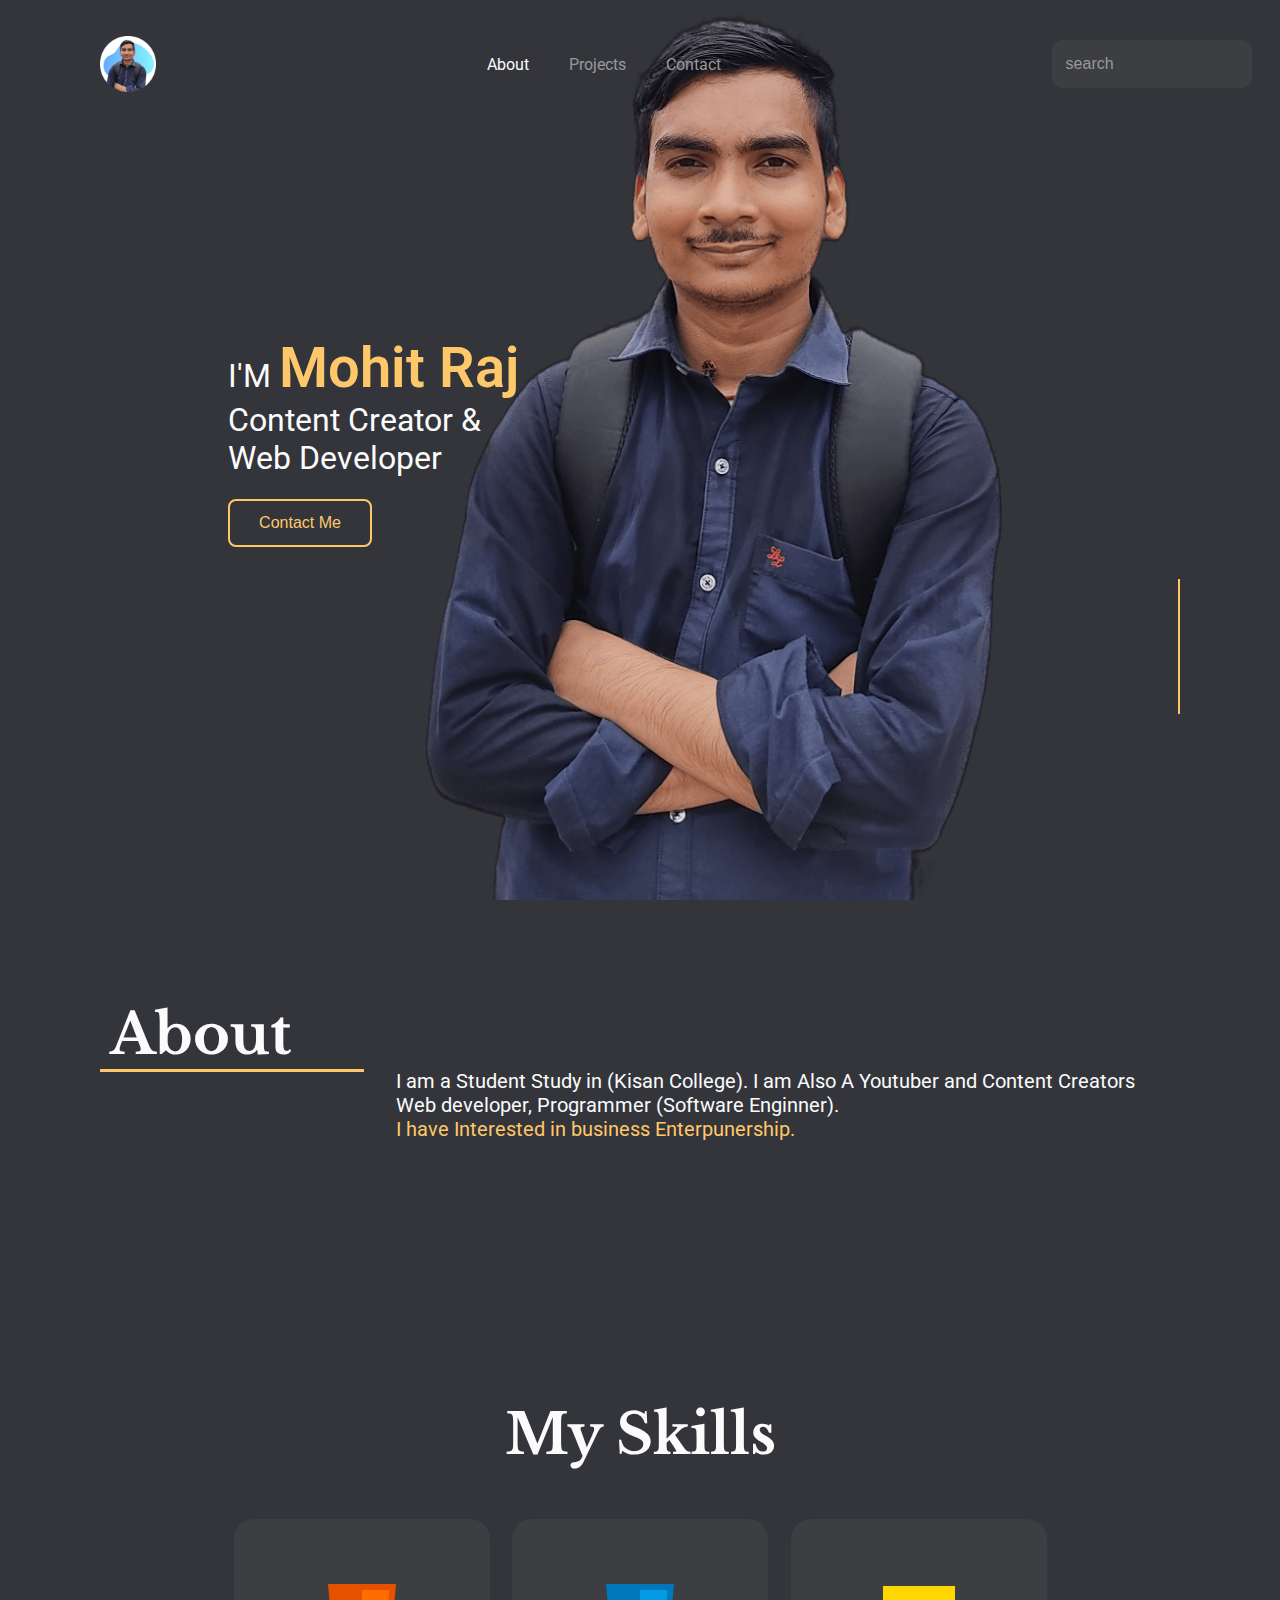
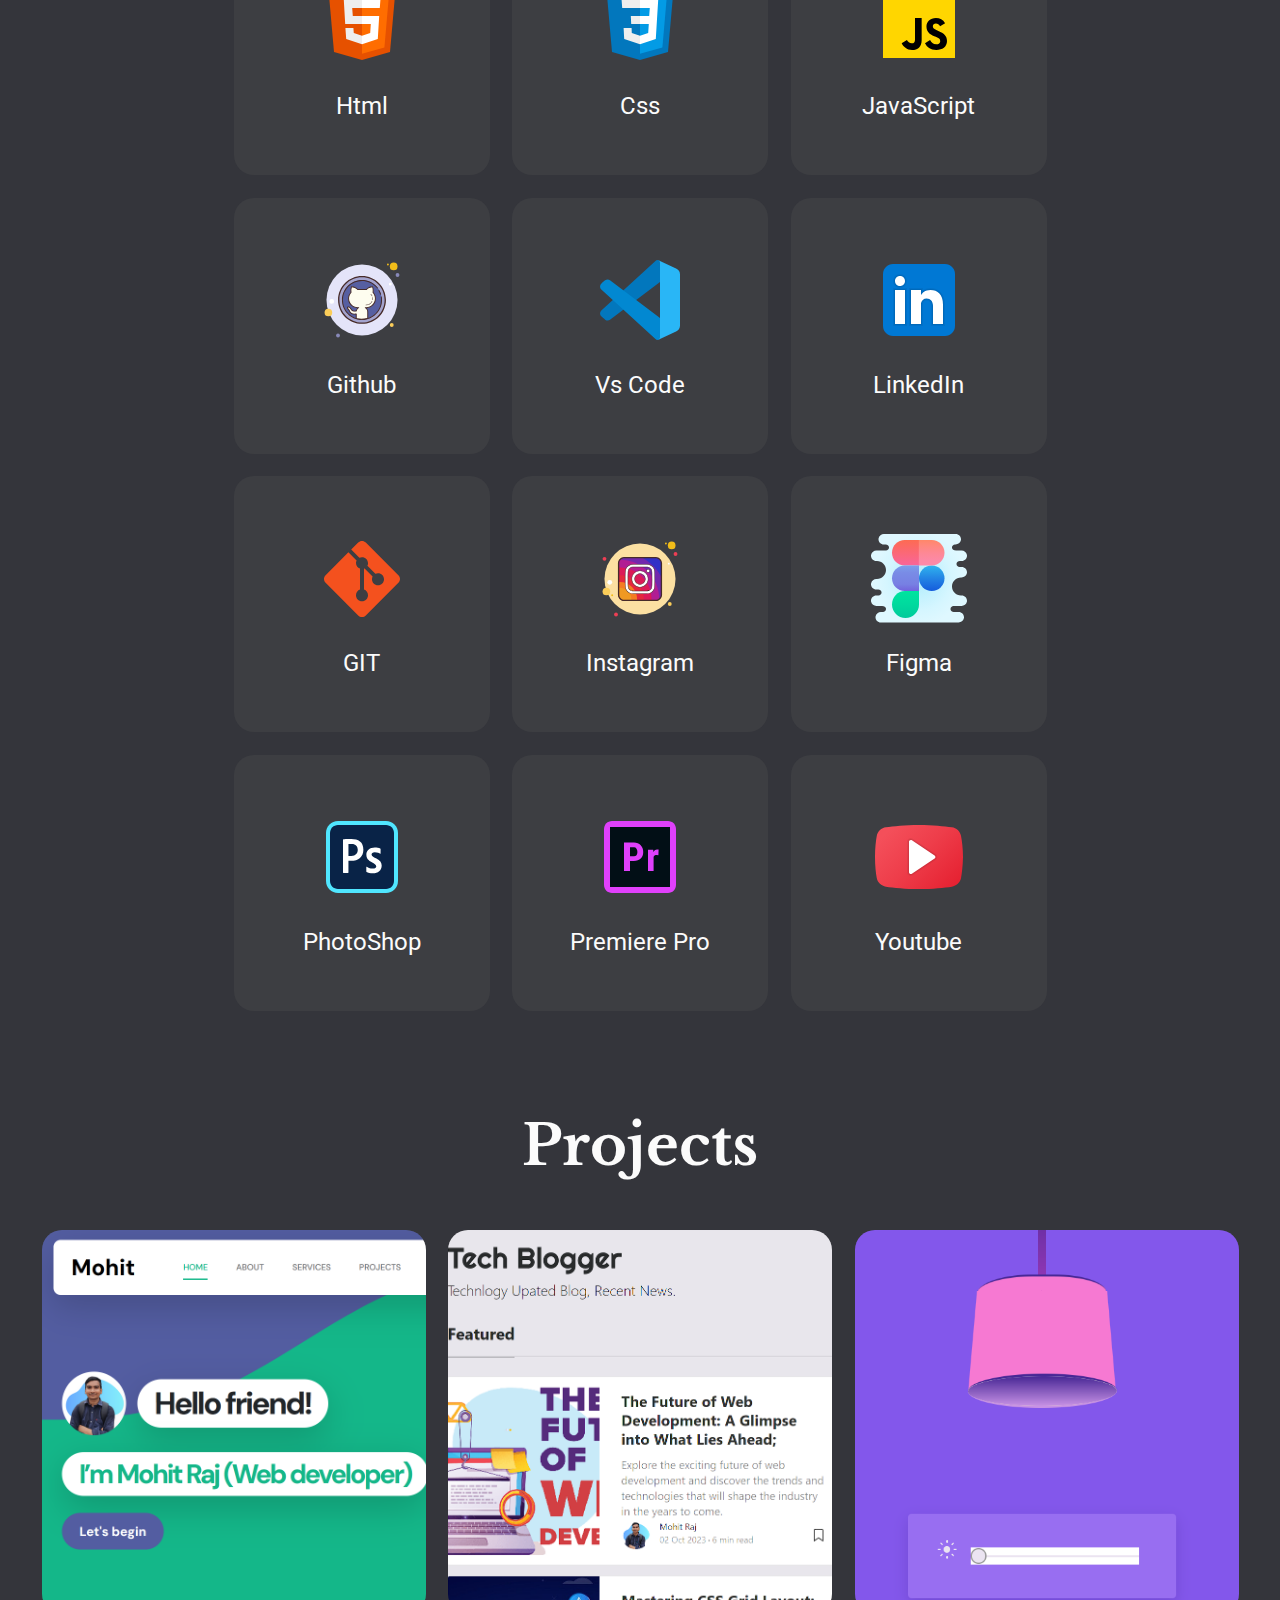
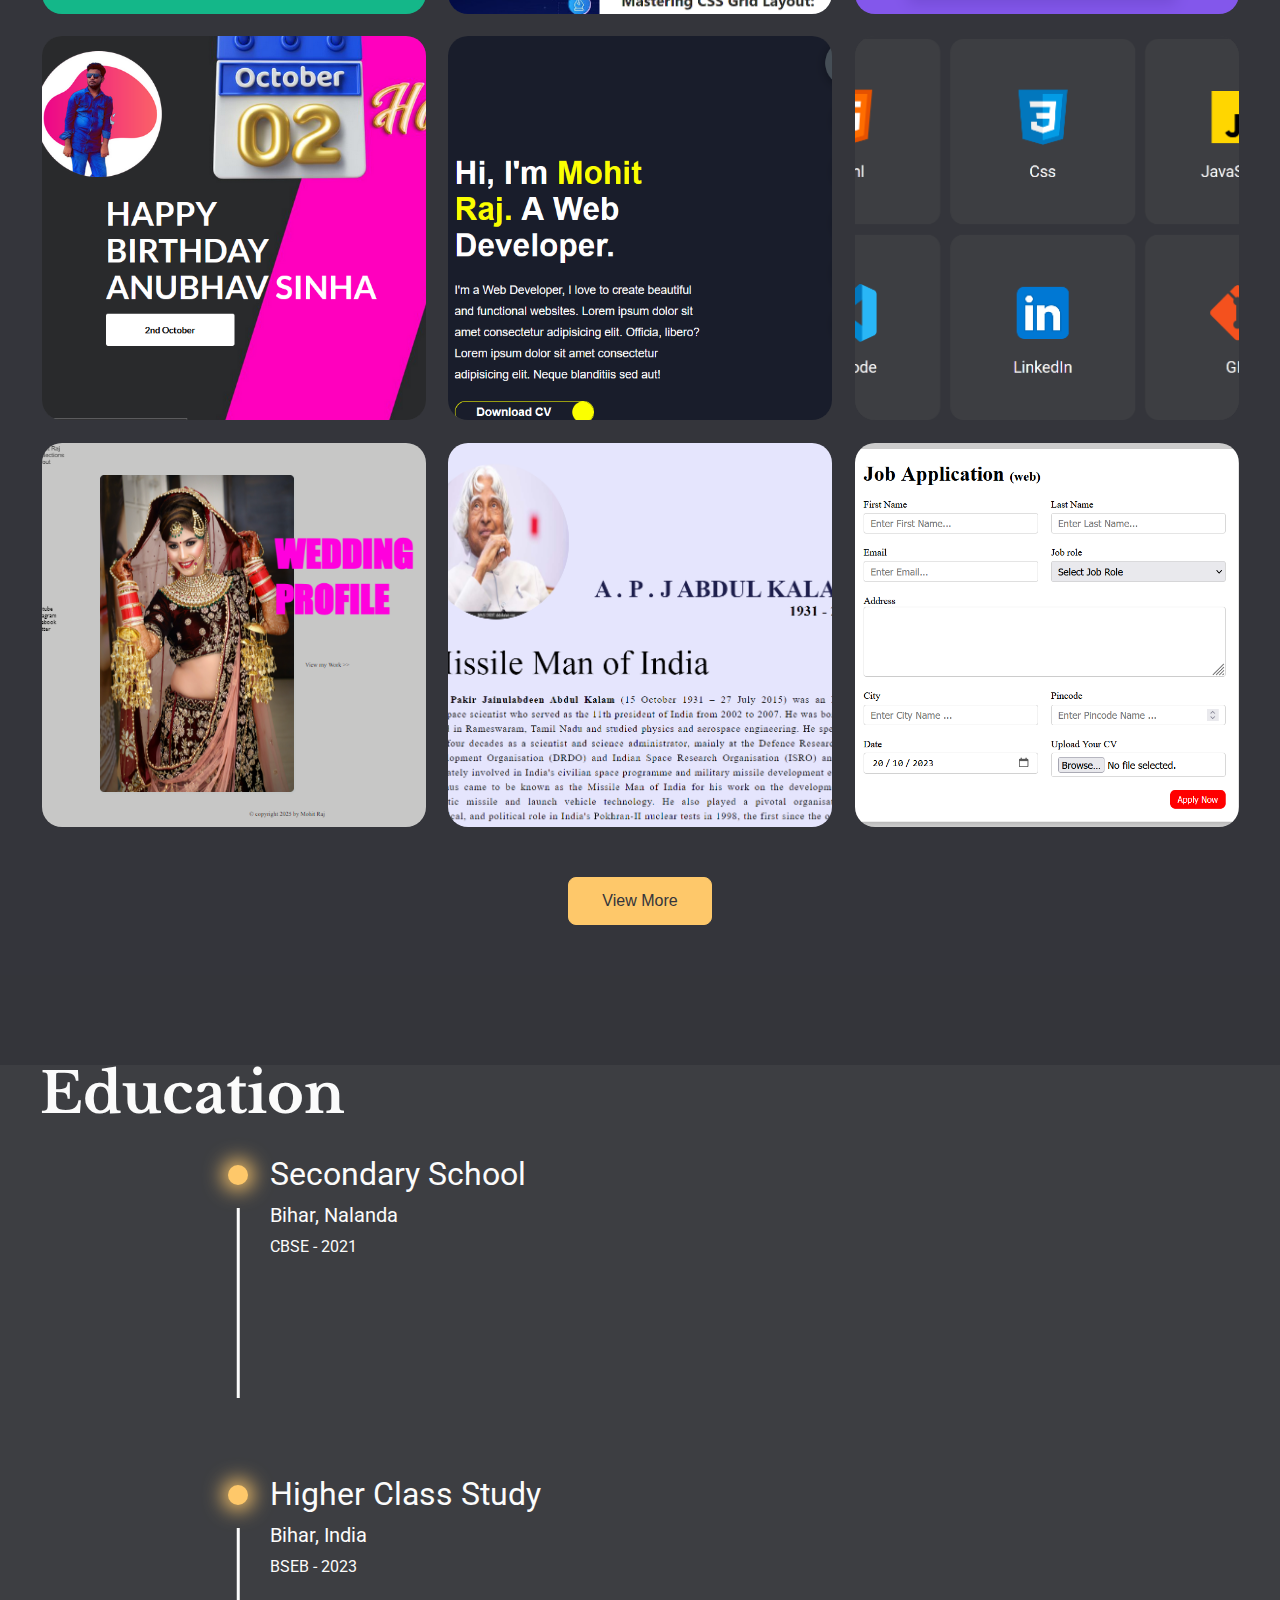
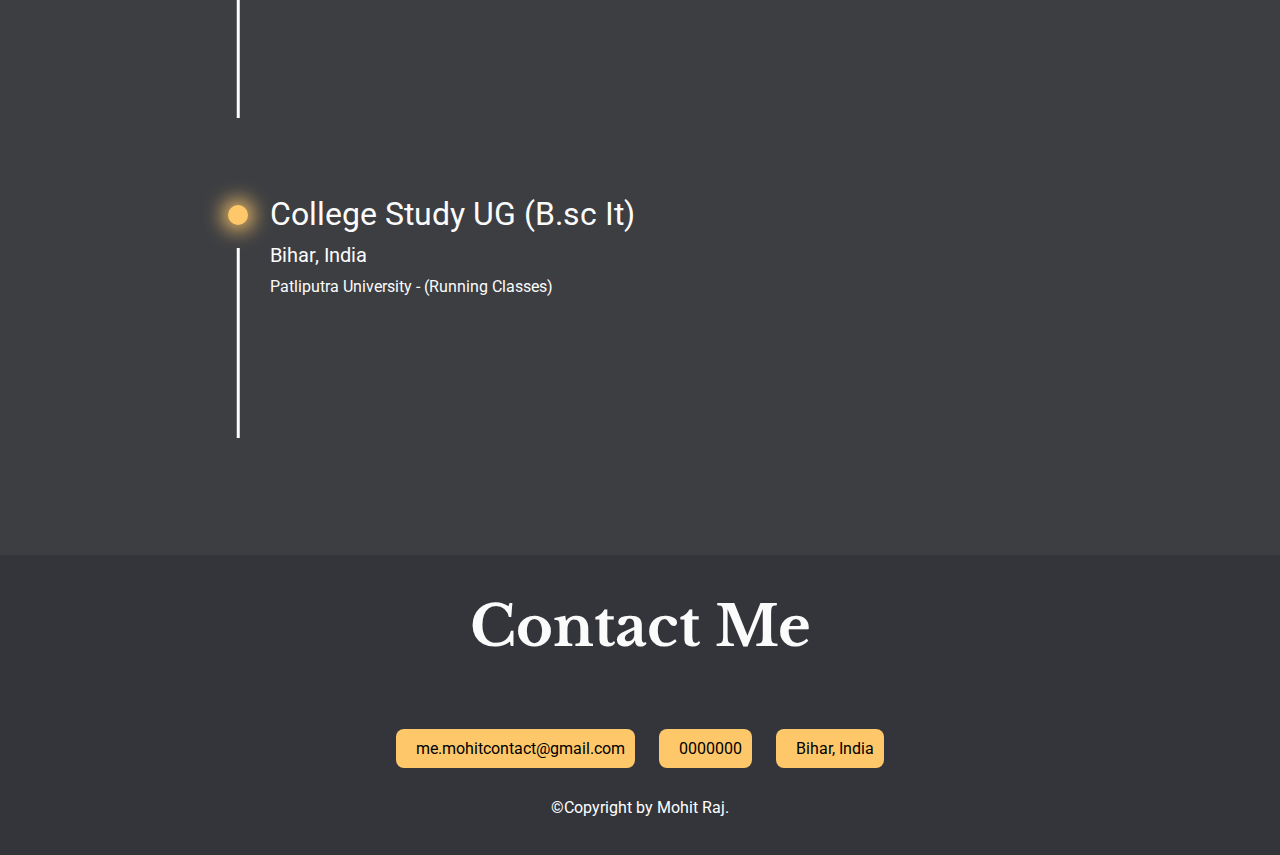
<file: index.html>
<!DOCTYPE html>
<html lang="en">

<head>
    <meta charset="UTF-8">
    <meta name="viewport" content="width=device-width, initial-scale=1.0">
    <title>Portfolio Website</title>
    <link rel="stylesheet" href="style.css">
    
    <!-- <link rel="stylesheet" href="style2.css"> -->

</head>

<body oncontextmenu="return false">
    <!-- ❤️Headder Start from Here  -->
    <header>
        <nav>
            <img src="asset/profile-pic.png" alt="">
            <ul>
                <li><a href="#" class="active">About</a></li>
                <li><a href="#portfolio-loc">Projects</a></li>
                <li><a href="#contact-loc">Contact</a></li>
            </ul>
            <div class="search">
                <input type="text" placeholder="search">
                <i class="ri-search-line"></i>
            </div>
        </nav>
        <div class="landing">
            <div class="intro">
                <h3>I'M <Span>Mohit Raj</Span><br>Content Creator & <br>Web Developer </h3>
                <a href="#contact-loc"><button>Contact Me</button></a>
            </div>
            
            <div class="socials">
                <div class="line"></div>
                <i class="ri-facebook-circle-fill"></i>
                <i class="ri-twitter-fill"></i>
                <i class="ri-linkedin-fill"></i>
                <i class="ri-whatsapp-line"></i>
            </div>
        </div>
    </header>
    <!-- Headder end from Here  -->

    <!-- 🤷‍♂️about section Start here  -->

    <section class="about">
        <h1>About</h1>
        <div class="description">
            <div class="line"></div>
            <p>I am a Student Study in (Kisan College). I am Also A Youtuber and Content Creators Web developer, Programmer (Software Enginner). <br>

                <span>I have Interested in business Enterpunership.</span></p>
        </div>
    </section>
    <!-- About section end here -->

    <!-- skills section from here  -->
    <section class="skills">
        <h1>My Skills</h1>
        <div class="cards">
            <div class="skill-card">
                <img src="asset/html.svg" alt="">
                <h2>Html</h2>
            </div>
            <div class="skill-card">
                <img src="asset/css.svg" alt="">
                <h2>Css</h2>
            </div>
            <div class="skill-card">
                <img src="asset/js.svg" alt="">
                <h2>JavaScript</h2>
            </div>
            <div class="skill-card">
                <img src="asset/icons8-github.svg" alt="">
                <h2>Github</h2>
            </div>
            <div class="skill-card">
                <img src="asset/icons8-vs-code.svg" alt="">
                <h2>Vs Code</h2>
            </div>
            <div class="skill-card">
                <img src="asset/icons8-linked-in.svg" alt="">
                <h2>LinkedIn </h2>
            </div>
            <div class="skill-card">
                <img src="asset/git.svg" alt="">
                <h2>GIT</h2>
            </div>
            <div class="skill-card">
                <img src="asset/icons8-instagram.svg" alt="">
                <h2>Instagram</h2>
            </div>
            <div class="skill-card">
                <img src="asset/icons8-figma.svg" alt="">
                <h2>Figma </h2>
            </div>
            <div class="skill-card">
                <img src="asset/icons8-photoshop.svg" alt="">
                <h2>PhotoShop</h2>
            </div>
            <div class="skill-card">
                <img src="asset/icons8-adobe-premiere-pro.svg" alt="">
                <h2>Premiere Pro</h2>
            </div>
            <div class="skill-card">
                <img src="asset/icons8-youtube.svg" alt="">
                <h2>Youtube</h2>
            </div>
            
        </div>
    </section>
    <!-- skills section from End here  -->

    <!-- ❤️Projects Section From Here  -->

    <section class="portfolio" id="portfolio-loc">
        <h1>Projects</h1>
        <!-- Projects 1  -->
        <div class="portfolio-cards">
            <div class="portfolio-card">
                <img src="./project images/personal .png" alt="">
                <div class="overlay">
                    <h3>Personal Website</h3>
                    <p></p>
                    <a target="_blank" href="https://mohitraj72.github.io/Personal_website/"> <button>Click Me</button></a>
                </div>
            </div>

            <!-- Projects 2  -->
            <div class="portfolio-card">
                <img src="./project images/tech blogger.png" alt="">
                <div class="overlay">
                    <h3>Tech Blogger </h3>
                    <p></p>
                    <a target="_blank" href="https://mohitraj72.github.io/Tech_Blogger/"><button>Click Me</button></a>
                </div>
            </div>

            <!-- Projects 3  -->
            <div class="portfolio-card">
                <img src="./project images/table lamp.png" alt="">
                <div class="overlay">
                    <h3>Table Lamp</h3>
                    <p></p>
                    <a target="_blank" href="https://codewithme72.github.io/Table_Lamp_Project/"><button>Click Me</button></a>
                </div>
            </div>

            <!-- Projects 4  -->
            <div class="portfolio-card">
                <img src="./project images/birthday.png" alt="">
                <div class="overlay">
                    <h3>Birthday Wishes</h3>
                    <p></p>
                    <a target="_blank" href="https://codewithme72.github.io/Birthday_website/"><button>Click Me</button></a>
                </div>
            </div>

            <!-- Projects 5  -->
            <div class="portfolio-card">
                <img src="./project images/black protfolio.png" alt="">
                <div class="overlay">
                    <h3>Black protfolio</h3>
                    <p></p>
                    <a target="_blank" href="https://codewithme72.github.io/Personal_protfolio/"><button>Click Me</button></a>
                </div>
            </div>

            <!-- Projects 6  -->
            <div class="portfolio-card">
                <img src="./project images/cv website.png" alt="">
                <div class="overlay">
                    <h3>CV Website</h3>
                    <p></p>
                    <a target="_blank" href="./index.html"><button>Click Me</button></a>
                </div>
            </div>

            <!-- Projects 7  -->
            <div class="portfolio-card">
                <img src="./project images/wedding.png" alt="">
                <div class="overlay">
                    <h3>Wedding Profile</h3>
                    <p></p>
                    <a target="_blank" href="https://mohitraj72.github.io/Wedding_Profile_website/"><button>Click Me</button></a>
                </div>
            </div>

            <!-- Projects 8  -->
            <div class="portfolio-card">
                <img src="./project images/tribute.png" alt="">
                <div class="overlay">
                    <h3>Tribute Page</h3>
                    <p></p>
                    <a target="_blank" href="./my all projects/Project 1/index.html"><button>Click Me</button></a>
                </div>
            </div>

            <!-- Projects 9  -->
            <div class="portfolio-card">
                <img src="./project images/jobform.png" alt="">
                <div class="overlay">
                    <h3>Job Form </h3>
                    <p></p>
                    <a target="_blank" href="./my all projects/Project 2/index.html"><button>Click Me</button></a>
                </div>
            </div>

            
        </div>
        <Button>View More</Button>
    </section>

    <!-- Skiils Section Start From Here   -->
    <section class="experience">
        <div class="darker-div"></div>
        <h1>Education</h1>
        <div class="lighter-div">
            <div class="exp">
                <h2>Secondary School</h2>
                <div class="exp-desc">
                    <h3>Bihar, Nalanda </h3>
                    <p>CBSE - 2021</p>
                </div>
            </div>
            <div class="exp">
                <h2>Higher Class Study</h2>
                <div class="exp-desc">
                    <h3>Bihar, India</h3>
                    <p>BSEB - 2023</p>
                </div>
            </div>
            <div class="exp">
                <h2>College Study UG (B.sc It)</h2>
                <div class="exp-desc">
                    <h3>Bihar, India</h3>
                    <p>Patliputra University - (Running Classes)</p>
                </div>
            </div>
        </div>
    </section>
    <!-- Skills Section end Here -->


    <!-- Contact Section from Here  -->
    <section class="contact-me" id="contact-loc">
        <h1>Contact Me</h1>
        <div class="contact">
            <div class="contact-card">
                <i class="ri-message-3-line"></i>
                <p>me.mohitcontact@gmail.com</p>
            </div>
            <div class="contact-card">
                <i class="ri-phone-line"></i>
                <p>0000000</p>
            </div>
            <div class="contact-card">
                <i class="ri-map-pin-3-line"></i>
                <p>Bihar, India</p>
            </div>
            
        </div>
        <div id="Copyright">
            <p>&copy;Copyright by Mohit Raj.</p>
            </div>
    </section>
    <script src="script.js"></script>
    <!-- Contact Section End Here -->
</body>

</html>
</file>
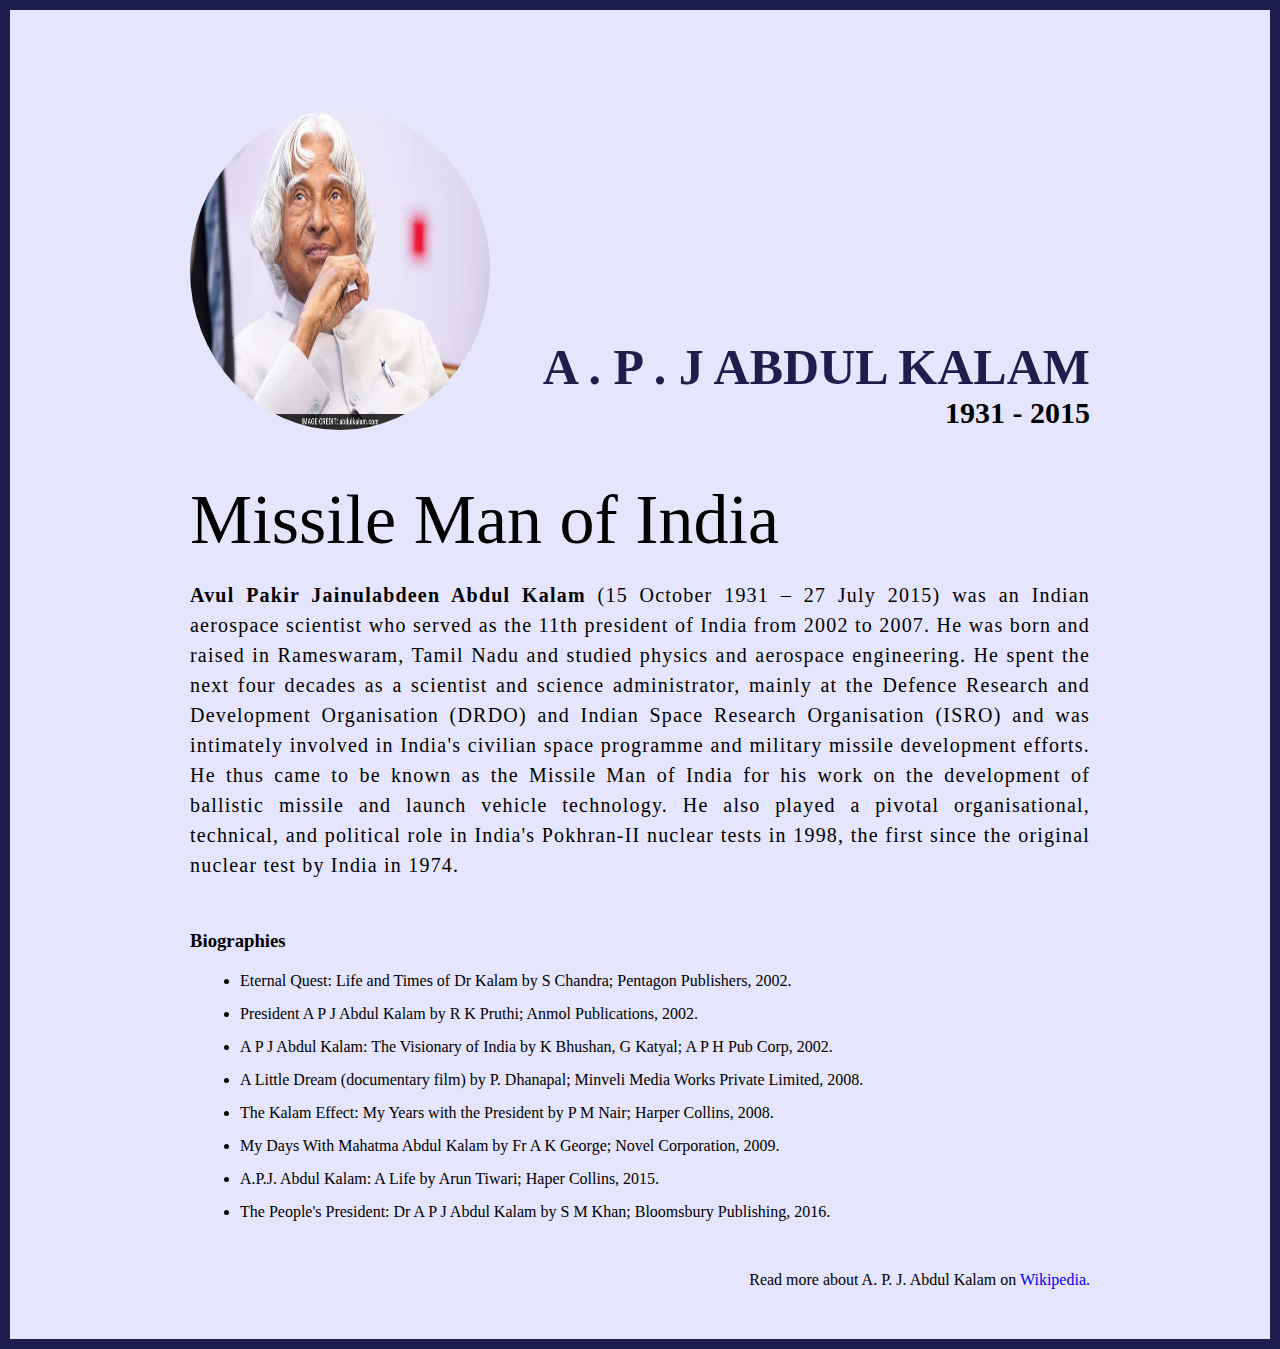
<file: my all projects/Project 1/index.html>
<!DOCTYPE html>
<html lang="en">
  <head>
    <meta charset="UTF-8" />

    <meta http-equiv="X-UA-Compatible" content="IE=edge" />

    <meta name="viewport" content="width=device-width, initial-scale=1.0" />
    <title>The Tribute Website | A.P. J Abdul Kalam</title>
    <link rel="stylesheet" href="style.css" />
  </head>
  <body oncontextmenu="return false">
    <div class="container">
      <div class="content">
        <section class="top_section">
          <div class="image_container">
            <img src="./image.jpg" alt="tribute" />
          </div>
          <div>
            <h1>A . P . J Abdul Kalam</h1>
            <h4>1931 - 2015</h4>
          </div>
        </section>
        <section class="about_section">
          <h2>Missile Man of India</h2>
          <p>
            <b>Avul Pakir Jainulabdeen Abdul Kalam</b> (15 October 1931 – 27 July
            2015) was an Indian aerospace scientist who served as the 11th
            president of India from 2002 to 2007. He was born and raised in
            Rameswaram, Tamil Nadu and studied physics and aerospace
            engineering. He spent the next four decades as a scientist and
            science administrator, mainly at the Defence Research and
            Development Organisation (DRDO) and Indian Space Research
            Organisation (ISRO) and was intimately involved in India's civilian
            space programme and military missile development efforts. He thus
            came to be known as the Missile Man of India for his work on the
            development of ballistic missile and launch vehicle
            technology. He also played a pivotal organisational,
            technical, and political role in India's Pokhran-II nuclear tests in
            1998, the first since the original nuclear test by India in 1974.
          </p>
        </section>
        <section class="biography_section">
          <h3>Biographies</h3>
          <ul>
            <li>
              Eternal Quest: Life and Times of Dr Kalam by S Chandra; Pentagon
              Publishers, 2002.
            </li>
            <li>
              President A P J Abdul Kalam by R K Pruthi; Anmol Publications,
              2002.
            </li>
            <li>
              A P J Abdul Kalam: The Visionary of India by K Bhushan, G Katyal;
              A P H Pub Corp, 2002.
            </li>
            <li>
              A Little Dream (documentary film) by P. Dhanapal; Minveli Media
              Works Private Limited, 2008.
            </li>
            <li>
              The Kalam Effect: My Years with the President by P M Nair; Harper
              Collins, 2008.
            </li>
            <li>
              My Days With Mahatma Abdul Kalam by Fr A K George; Novel
              Corporation, 2009.
            </li>
            <li>
              A.P.J. Abdul Kalam: A Life by Arun Tiwari; Haper Collins, 2015.
            </li>
            <li>
              The People's President: Dr A P J Abdul Kalam by S M Khan;
              Bloomsbury Publishing, 2016.
            </li>
          </ul>
        </section>
        <footer>
          <p>
            Read more about A. P. J. Abdul Kalam on
            <a target="_blank" href="https://en.wikipedia.org/wiki/A._P._J._Abdul_Kalam"
              >Wikipedia.</a
            >
          </p>
        </footer>
      </div>
    </div>
  </body>
</html>
</file>
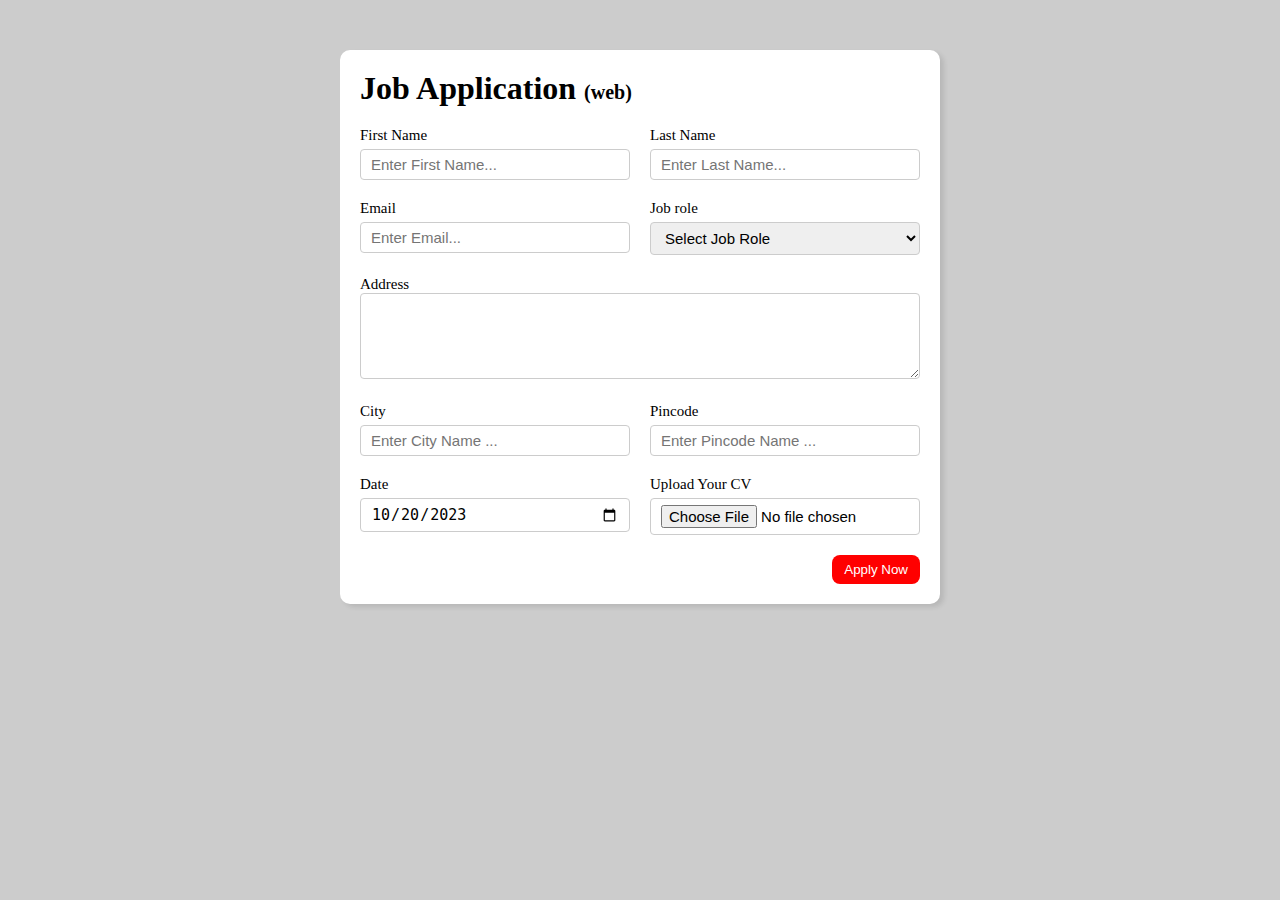
<file: my all projects/Project 2/index.html>
<!DOCTYPE html>
<html lang="en">
<head>
  <meta charset="UTF-8">
  <meta name="viewport" content="width=device-width, initial-scale=1.0">
  <title>job Form </title>
  <link rel="stylesheet" href="style.css">
</head>
<body oncontextmenu="return false;">
  <div class="container">
    <div class="apply_box">
      <h1>Job Application <span class="smalltitle">(web)</span></h1>
      <form action="">
        <div class="form_container">

          <div class="form_control">
            <label for="first_name">First Name </label>
            <input 
            id="first_name"
            name="first_name"
            placeholder="Enter First Name..."/>
          </div>

          <div class="form_control">
            <label for="last_name">Last Name </label>
            <input 
            id="last_name"
            name="last_name"
            placeholder="Enter Last Name..."/>
          </div>

          <div class="form_control">
            <label for="email">Email  </label>
            <input 
            type="email"
            id="email"
            name="email"
            placeholder="Enter Email..."/>
          </div>

          <div class="form_control">
            <label for="job_role"> Job role </label>
            <select id="jon_role" name="job_role">
              <option value="">Select Job Role</option>
              <option value="fronted">Fronted Developer</option>
              <option value="backend">Backend Developer</option>
              <option value="full_stack">Full stack Developer</option>
              <option value="ui_ux">UI UX Designer</option>
            </select>
          </div>

          <div class="textarea_control">
            <label for="Address">Address </label>
            <textarea name="address" id="address" cols="50" rows="4" placeholder="Enter Address">
            </textarea>
          </div>

          <div class="form_control">
            <label for="city">City  </label>
            <input 
            type="city"
            id="city"
            name="city"
            placeholder="Enter City Name ..."/>
          </div>

          <div class="form_control">
            <label for="pincode">Pincode  </label>
            <input 
            type="number"
            id="pincode"
            name="pincode"
            placeholder="Enter Pincode Name ..."/>
          </div>

          <div class="form_control">
            <label for="date">Date  </label>
            <input 
            value="2023-10-20"
            type="date"
            id="date"
            name="date"
            />
          </div>

          <div class="form_control">
            <label for="upload">Upload Your CV </label>
            <input 
            type="file"
            id="upload"
            name="upload"
            />
          </div>
        </div>
        <div class="button_container">
          <button type="submit">Apply Now</button>
        </div>
      </form>

    </div>




  </div>
</body>
</html>
</file>
<file: style.css>
@import url("https://fonts.googleapis.com/css2?family=Libre+Baskerville:ital,wght@0,400;0,700;1,400&family=Roboto:wght@100;300;400;500;700;900&display=swap");
* {
  padding: 0;
  margin: 0;
  box-sizing: border-box;
}

html {
  scroll-behavior: smooth;
  overflow-x: hidden;
}

body {
  padding: 0;
  margin: 0;
  font-family: "Roboto", sans-serif;
  background-color: #34353b;
}

header {
  height: 100vh;
  padding: 36px 100px;
  background-image: url(asset/imagemohit.png);
  background-position: right;
  background-size: contain;
  background-repeat: no-repeat;
  width: 100vw;
  
}


header nav {
  display: flex;
  justify-content: space-between;
  align-items: center;
  /* position: fixed; */
  position: absolute;
  width: 90%;
  z-index: 99;
}

header nav img {
  height: 56px;
  width: 56px;
  object-fit: contain;
  
}

header nav ul {
  display: flex;
}

header nav ul li {
  list-style: none;
  margin: 0px 20px;
}

header nav ul li a {
  color: #98999a;
  text-decoration: none;
  transition: all ease 0.5s;
}

header nav ul li a:hover {
  color: #fbfbfb;
}

header nav ul li .active {
  color: #fbfbfb;
}

header nav .search {
  height: 48px;
  width: 200px;
  background-color: #3d3e42;
  display: flex;
  align-items: center;
  justify-content: space-around;
  padding: 4px;
  border-radius: 10px;
}

header nav .search input {
  border: none;
  background-color: transparent;
  width: 80%;
  color: #fbfbfb;
  outline: none;
}

header nav .search input:focus {
  border: none;
  outline: none;
}

header nav .search input::placeholder {
  color: #98999a;
  font-size: 16px;
}

header nav .search i {
  color: #98999a;
}

.landing {
  display: flex;
  height: 90vh;
  background-color: transparent;
  align-items: center;
  justify-content: space-between;
}

.landing .intro {
  display: flex;
  flex-direction: column;
}

.landing .intro h3 {
  color: #fbfbfb;
  font-weight: 400;
  font-size: 32px;
  margin-left: 10vw;
}

.landing .intro h3 span {
  color: #fec86a;
  font-weight: 600;
  font-size: 3.5rem;
}
.landing .intro h3 span:hover{
  color: red;
  background-color: white;
  border-radius: 5px;
}

.intro button {
  height: 48px;
  width: 144px;
  margin-top: 2.5vh;
  margin-left: 10vw;
  background-color: transparent;
  border: 2px solid #fec86a;
  border-radius: 8px;
  color: #fec86a;
  font-size: 16px;
  transition: all ease 0.5s;
}

.intro button:hover {
  background-color: #fec86a;
  color: #34353b;
}

.socials {
  display: flex;
  flex-direction: column;
  gap: 10px;
  align-items: center;
  margin-top: 50vh;
}

.socials .line {
  background-color: #fec86a;
  height: 15vh;
  width: 2.5px;
}

.socials i {
  color: #fbfbfb;
  font-size: 36px;
}

.about {
  height: 50vh;
  width: 100vw;
  padding: 100px;
}

.about h1 {
  font-size: 56px;
  font-weight: 700;
  color: #fbfbfb;
  font-family: "Libre Baskerville", serif;
  width: 200px;
  transition: all ease 0.5s;
  padding-left: 10px;
}
.about h1:hover {
  width: 200px;
  border-radius: 5px;
  color: red;
  background-color: #fec86a; 
  color: #34353b;                       /*fhjfhdfdjf*/
}
.about .description {
  display: flex;
  align-items: start;
}

.about .description .line {
  height: 2.5px;
  width: 400px;
  background-color: #fec86a;
  margin-right: 32px;
  
}

.about .description p {
  color: #fbfbfb;
  font-size: 20px;
}

.about .description p span {
  color: #fec86a;
}

.skills {
  display: flex;
  flex-direction: column;
  align-items: center;
  justify-content: center;
  padding: 50px 100px;
}

.skills h1 {
  font-size: 56px;
  font-weight: 700;
  color: #fbfbfb;
  font-family: "Libre Baskerville", serif;
}

.skills h1:hover{
  color: #fec86a;
}

.cards {
  display: flex;
  align-items: center;
  width: 100%;
  flex-wrap: wrap;
  justify-content: center;
  margin-top: 50px;
  gap: 2.5vh;
}

.skill-card {
  height: 20vw;
  width: 20vw;
  background-color: #3d3e42;
  border-radius: 20px;
  display: flex;
  flex-direction: column;
  overflow: hidden;
  align-items: center;
  justify-content: center;
  gap: 2.5vh;
  transition: all ease 0.5s;
}

.skill-card:hover {
  background-color: #fec86a;
}

.skill-card img {
  height: 7.5vw;
  width: 7.5vw;
  object-fit: contain;
}

.skill-card h2 {
  font-size: 24px;
  font-weight: 400;
  color: #fbfbfb;
}

.portfolio {
  display: flex;
  flex-direction: column;
  align-items: center;
  justify-content: center;
  padding: 50px 100px;
}

.portfolio h1 {
  font-size: 56px;
  font-weight: 700;
  color: #fbfbfb;
  font-family: "Libre Baskerville", serif;
}

.portfolio h1:hover{
  color: #fec86a;
}

.portfolio-cards {
  display: grid;
  grid-template-columns: auto auto auto;
  margin-top: 50px;
  gap: 2.5vh;
}

.portfolio-card {
  position: relative;
  height: 30vw;
  width: 30vw;
  background-color: #3d3e42;
  border-radius: 20px;
  overflow: hidden;
  align-items: center;
  justify-content: center;
  gap: 2.5vh;
  transition: all ease 0.5s;
}

.portfolio-card img {
  position: relative;
  height: 30vw;
  width: 30vw;
  object-fit: cover;
}

.portfolio-card .overlay {
  position: absolute;
  top: 50%;
  left: 50%;
  transform: translate(-50%, -50%);
  display: flex;
  flex-direction: column;
  gap: 2.5vh;
  height: 30vw;
  width: 30vw;
  background-color: #34353ba2;
  align-items: center;
  justify-content: center;
  padding: 24px;
  opacity: 0;
  transition: all ease 0.5s;
}

.portfolio-card .overlay h3 {
  color: #fbfbfb;
  font-size: 24px;
}

.portfolio-card .overlay p {
  color: #fbfbfb;
  font-size: 16px;
  text-align: center;
}

.portfolio-card .overlay button {
  height: 36px;
  width: 108px;
  background-color: #fec86a;
  border: 1px solid #fec86a;
  border-radius: 8px;
  color: #34353b;
  font-size: 12px;
  transition: all ease 0.5s;
  cursor: pointer;
}

.portfolio-card .overlay:hover {
  opacity: 1;
}

.portfolio button {
  margin-top: 50px;
  height: 48px;
  width: 144px;
  background-color: #fec86a;
  border: 1px solid #fec86a;
  border-radius: 8px;
  color: #34353b;
  font-size: 16px;
  font-weight: 500;
  cursor: pointer;
  transition: all ease 0.5s;
}

.portfolio button:hover {
  background-color: #cc9e4e;
}

.experience {
  display: flex;
  flex-direction: column;
  /* height: 100vh; */
  width: 100vw;
  position: relative;
  align-items: center;
  justify-content: center;
}

.darker-div {
  background-color: #34353a;
  width: 100vw;
  height: 10vh;
}

.experience h1 {
  position: absolute;
  color: #fbfbfb;
  font-size: 56px;
  font-family: "Libre Baskerville", serif;
  transform: translate(-50%, -50%);
  top: 10%;
  left: 15%;
}
.experience h1:hover{
  color: #fec86a;
}

.lighter-div {
  background-color: #3d3e42;
  width: 100vw;
  /* height: 90vh; */
  padding: 10vh;
  display: flex;
  flex-direction: column;
  gap: 50px;
}

.lighter-div .exp {
  height: 30vh;
  width: 50vw;
  position: relative;
  margin-left: 20vh;
}

.exp h2 {
  color: #fbfbfb;
  font-size: 32px;
  font-weight: 400;
}

.exp h2::before {
  content: "";
  height: 20px;
  width: 20px;
  color: #fec86a;
  background-color: #fec86a;
  position: absolute;
  transform: translate(-50%, -50%);
  top: 7.5%;
  left: -5%;
  border-radius: 50%;
  box-shadow: 0px 0px 20px 5px #fec86a;
}

.exp-desc::before {
  content: "";
  height: 190px;
  width: 2.5px;
  background-color: #fbfbfb;
  position: absolute;
  transform: translate(-50%, -50%);
  top: 55%;
  left: -5%;
}
.exp-desc h3 {
  color: #fbfbfb;
  font-size: 20px;
  font-weight: 400;
  margin: 10px 0;
}

.exp-desc p {
  color: #fbfbfb;
  font-size: 16;
  font-weight: 400;
}

.contact-me {
  width: 100vw;
  height: 300px;
  padding: 100px;
  display: flex;
  flex-direction: column;
  align-items: center;
  justify-content: center;
}

.contact-me h1 {
  font-size: 56px;
  color: #fbfbfb;
  font-family: "Libre Baskerville", serif;
  font-weight: 700;
}
.contact-me h1:hover{
  color: #fec86a;
}

.contact {
  display: flex;
  gap: 24px;
}

.contact-card {
  background-color: #fec86a;
  padding: 10px;
  border-radius: 8px;
  display: flex;
  gap: 10px;
  margin-top: 7.5vh;
}
.contact-card:hover{
  background-color: white;
}

#Copyright p{
  padding-top: 30px;
  color: white;
}

.Education h1{
  margin-left: 950px;
}
</file>
<file: my all projects/Project 1/style.css>
* {
  margin: 0;
  padding: 0;
  box-sizing: border-box;
}

.container {
  background-color: #e5e5fd;
  min-height: 100vh;
  border: 10px solid #1d1e4c;
}

.content {
  max-width: 900px;
  margin: 0 auto;
}
.top_section {
  margin-top: 100px;
  display: flex;
  justify-content: space-between;
  align-items: flex-end;
}
.top_section h1 {
  font-size: 50px;
  font-weight: bold;
  color: #1d1e4c;
  text-transform: uppercase;
  transition: 0.4s;
}

.top_section h1:hover{
  background-color: yellow;
  color: red;
  border-radius: 10px;
}
.top_section h4 {
  font-size: 30px;
  text-align: end;
}

.image_container {
  border-radius: 50%;
  overflow: hidden;
}

.image_container,
img {
  width: 300px;
  height: 320px;
  transition: 0.6s;
}

.image_container img:hover{
  transform: rotate(20deg);
  /* transform:rotateX(25deg); */
}

.about_section {
  margin-top: 50px;
}

.about_section:hover{
  color: blue;
}

.about_section h2 {
  font-size: 70px;
  font-weight: 400;
  margin-bottom: 20px;
  transition: 0.4s;
}

.about_section h2:hover{
  color: red;
  background-color: yellow;
  border-radius: 10px;
}
.about_section p {
  font-size: 20px;
  line-height: 30px;
  letter-spacing: 1.2px;
  text-align: justify;
}
.biography_section {
  margin: 50px 0;
  transition: 0.4s;
}
.biography_section:hover{
  background-color: rgba(255, 255, 255, 0.336);
  color: red;
  border-radius: 10px;
  box-shadow: 2px 2px 2px 2px grey;
}
.biography_section h3 {
  margin-bottom: 20px;
}
.biography_section ul {
  margin-left: 50px;
}
.biography_section li {
  margin-bottom: 15px;
}

footer {
  margin: 50px 0;
}
footer p {
  text-align: end;
}

a{
  text-decoration: none;
}
</file>
<file: my all projects/Project 2/style.css>
*{margin: 0;
padding: 0;
box-sizing: border-box;}

body{
  background-color: #ccc;
}

.container{
  max-width: 900px;
  margin: 0 auto;
}

.apply_box{
  max-width: 600px;
  padding: 20px;
  background-color: white;
  margin: 0 auto;
  margin-top: 50px;
  box-shadow: 4px 3px 5px rgba(1, 1, 1, 0.1);
  border-radius: 10px;
}

.smalltitle{
  font-size: 20px;
}

.form_container{
  margin-top: 20px;
  display: grid;
  grid-template-columns: repeat(auto-fit,minmax(200px, 1fr));
  gap: 20px;
}

.form_control{
  display: flex;
  flex-direction: column;
}

label{
  font-size: 15px;
  margin-bottom: 5px;
}

input, select, textarea{
  padding: 6px 10px;
  border: 1px solid #ccc;
  border-radius: 4px;
  font-size: 15px ;
}

input:focus{
  outline-color: red;
}

.button_container{
  display: flex;
  justify-content: flex-end;
  margin-top: 20px;
}

button{
  background-color: red;
  border: transparent solid 2px;
  padding: 5px 10px;
  color: white;
  border-radius: 8px;
  transition: 0.3s ease-in;
}

button:hover{
  background-color: #ccc;
  border: 2px solid red;
  color: black;
  transition: 0.3s ease-out;
  cursor: pointer;
}
.textarea_control{
  grid-column: 1 / span 2;

}

.textarea_control textarea{
  width: 100%;
}

@media (max-width:460px){
  .textarea_control{
    grid-column: 1 / span 1;
  
  }
}
</file>
<file: style2.css>
@font-face {
  font-family: "remixicon";
  src: url('remixicon.eot?t=1690730386070'); /* IE9*/
  src: url('remixicon.eot?t=1690730386070#iefix') format('embedded-opentype'), /* IE6-IE8 */
  url("remixicon.woff2?t=1690730386070") format("woff2"),
  url("remixicon.woff?t=1690730386070") format("woff"),
  url('remixicon.ttf?t=1690730386070') format('truetype'), /* chrome, firefox, opera, Safari, Android, iOS 4.2+*/
  url('remixicon.svg?t=1690730386070#remixicon') format('svg'); /* iOS 4.1- */
  font-display: swap;
}

[class^="ri-"], [class*=" ri-"] {
  font-family: 'remixicon' !important;
  font-style: normal;
  -webkit-font-smoothing: antialiased;
  -moz-osx-font-smoothing: grayscale;
}

.ri-lg { font-size: 1.3333em; line-height: 0.75em; vertical-align: -.0667em; }
.ri-xl { font-size: 1.5em; line-height: 0.6666em; vertical-align: -.075em; }
.ri-xxs { font-size: .5em; }
.ri-xs { font-size: .75em; }
.ri-sm { font-size: .875em }
.ri-1x { font-size: 1em; }
.ri-2x { font-size: 2em; }
.ri-3x { font-size: 3em; }
.ri-4x { font-size: 4em; }
.ri-5x { font-size: 5em; }
.ri-6x { font-size: 6em; }
.ri-7x { font-size: 7em; }
.ri-8x { font-size: 8em; }
.ri-9x { font-size: 9em; }
.ri-10x { font-size: 10em; }
.ri-fw { text-align: center; width: 1.25em; }

.ri-24-hours-fill:before { content: "\ea01"; }
.ri-24-hours-line:before { content: "\ea02"; }
.ri-4k-fill:before { content: "\ea03"; }
.ri-4k-line:before { content: "\ea04"; }
.ri-a-b:before { content: "\ea05"; }
.ri-account-box-fill:before { content: "\ea06"; }
.ri-account-box-line:before { content: "\ea07"; }
.ri-account-circle-fill:before { content: "\ea08"; }
.ri-account-circle-line:before { content: "\ea09"; }
.ri-account-pin-box-fill:before { content: "\ea0a"; }
.ri-account-pin-box-line:before { content: "\ea0b"; }
.ri-account-pin-circle-fill:before { content: "\ea0c"; }
.ri-account-pin-circle-line:before { content: "\ea0d"; }
.ri-add-box-fill:before { content: "\ea0e"; }
.ri-add-box-line:before { content: "\ea0f"; }
.ri-add-circle-fill:before { content: "\ea10"; }
.ri-add-circle-line:before { content: "\ea11"; }
.ri-add-fill:before { content: "\ea12"; }
.ri-add-line:before { content: "\ea13"; }
.ri-admin-fill:before { content: "\ea14"; }
.ri-admin-line:before { content: "\ea15"; }
.ri-advertisement-fill:before { content: "\ea16"; }
.ri-advertisement-line:before { content: "\ea17"; }
.ri-airplay-fill:before { content: "\ea18"; }
.ri-airplay-line:before { content: "\ea19"; }
.ri-alarm-fill:before { content: "\ea1a"; }
.ri-alarm-line:before { content: "\ea1b"; }
.ri-alarm-warning-fill:before { content: "\ea1c"; }
.ri-alarm-warning-line:before { content: "\ea1d"; }
.ri-album-fill:before { content: "\ea1e"; }
.ri-album-line:before { content: "\ea1f"; }
.ri-alert-fill:before { content: "\ea20"; }
.ri-alert-line:before { content: "\ea21"; }
.ri-aliens-fill:before { content: "\ea22"; }
.ri-aliens-line:before { content: "\ea23"; }
.ri-align-bottom:before { content: "\ea24"; }
.ri-align-center:before { content: "\ea25"; }
.ri-align-justify:before { content: "\ea26"; }
.ri-align-left:before { content: "\ea27"; }
.ri-align-right:before { content: "\ea28"; }
.ri-align-top:before { content: "\ea29"; }
.ri-align-vertically:before { content: "\ea2a"; }
.ri-alipay-fill:before { content: "\ea2b"; }
.ri-alipay-line:before { content: "\ea2c"; }
.ri-amazon-fill:before { content: "\ea2d"; }
.ri-amazon-line:before { content: "\ea2e"; }
.ri-anchor-fill:before { content: "\ea2f"; }
.ri-anchor-line:before { content: "\ea30"; }
.ri-ancient-gate-fill:before { content: "\ea31"; }
.ri-ancient-gate-line:before { content: "\ea32"; }
.ri-ancient-pavilion-fill:before { content: "\ea33"; }
.ri-ancient-pavilion-line:before { content: "\ea34"; }
.ri-android-fill:before { content: "\ea35"; }
.ri-android-line:before { content: "\ea36"; }
.ri-angularjs-fill:before { content: "\ea37"; }
.ri-angularjs-line:before { content: "\ea38"; }
.ri-anticlockwise-2-fill:before { content: "\ea39"; }
.ri-anticlockwise-2-line:before { content: "\ea3a"; }
.ri-anticlockwise-fill:before { content: "\ea3b"; }
.ri-anticlockwise-line:before { content: "\ea3c"; }
.ri-app-store-fill:before { content: "\ea3d"; }
.ri-app-store-line:before { content: "\ea3e"; }
.ri-apple-fill:before { content: "\ea3f"; }
.ri-apple-line:before { content: "\ea40"; }
.ri-apps-2-fill:before { content: "\ea41"; }
.ri-apps-2-line:before { content: "\ea42"; }
.ri-apps-fill:before { content: "\ea43"; }
.ri-apps-line:before { content: "\ea44"; }
.ri-archive-drawer-fill:before { content: "\ea45"; }
.ri-archive-drawer-line:before { content: "\ea46"; }
.ri-archive-fill:before { content: "\ea47"; }
.ri-archive-line:before { content: "\ea48"; }
.ri-arrow-down-circle-fill:before { content: "\ea49"; }
.ri-arrow-down-circle-line:before { content: "\ea4a"; }
.ri-arrow-down-fill:before { content: "\ea4b"; }
.ri-arrow-down-line:before { content: "\ea4c"; }
.ri-arrow-down-s-fill:before { content: "\ea4d"; }
.ri-arrow-down-s-line:before { content: "\ea4e"; }
.ri-arrow-drop-down-fill:before { content: "\ea4f"; }
.ri-arrow-drop-down-line:before { content: "\ea50"; }
.ri-arrow-drop-left-fill:before { content: "\ea51"; }
.ri-arrow-drop-left-line:before { content: "\ea52"; }
.ri-arrow-drop-right-fill:before { content: "\ea53"; }
.ri-arrow-drop-right-line:before { content: "\ea54"; }
.ri-arrow-drop-up-fill:before { content: "\ea55"; }
.ri-arrow-drop-up-line:before { content: "\ea56"; }
.ri-arrow-go-back-fill:before { content: "\ea57"; }
.ri-arrow-go-back-line:before { content: "\ea58"; }
.ri-arrow-go-forward-fill:before { content: "\ea59"; }
.ri-arrow-go-forward-line:before { content: "\ea5a"; }
.ri-arrow-left-circle-fill:before { content: "\ea5b"; }
.ri-arrow-left-circle-line:before { content: "\ea5c"; }
.ri-arrow-left-down-fill:before { content: "\ea5d"; }
.ri-arrow-left-down-line:before { content: "\ea5e"; }
.ri-arrow-left-fill:before { content: "\ea5f"; }
.ri-arrow-left-line:before { content: "\ea60"; }
.ri-arrow-left-right-fill:before { content: "\ea61"; }
.ri-arrow-left-right-line:before { content: "\ea62"; }
.ri-arrow-left-s-fill:before { content: "\ea63"; }
.ri-arrow-left-s-line:before { content: "\ea64"; }
.ri-arrow-left-up-fill:before { content: "\ea65"; }
.ri-arrow-left-up-line:before { content: "\ea66"; }
.ri-arrow-right-circle-fill:before { content: "\ea67"; }
.ri-arrow-right-circle-line:before { content: "\ea68"; }
.ri-arrow-right-down-fill:before { content: "\ea69"; }
.ri-arrow-right-down-line:before { content: "\ea6a"; }
.ri-arrow-right-fill:before { content: "\ea6b"; }
.ri-arrow-right-line:before { content: "\ea6c"; }
.ri-arrow-right-s-fill:before { content: "\ea6d"; }
.ri-arrow-right-s-line:before { content: "\ea6e"; }
.ri-arrow-right-up-fill:before { content: "\ea6f"; }
.ri-arrow-right-up-line:before { content: "\ea70"; }
.ri-arrow-up-circle-fill:before { content: "\ea71"; }
.ri-arrow-up-circle-line:before { content: "\ea72"; }
.ri-arrow-up-down-fill:before { content: "\ea73"; }
.ri-arrow-up-down-line:before { content: "\ea74"; }
.ri-arrow-up-fill:before { content: "\ea75"; }
.ri-arrow-up-line:before { content: "\ea76"; }
.ri-arrow-up-s-fill:before { content: "\ea77"; }
.ri-arrow-up-s-line:before { content: "\ea78"; }
.ri-artboard-2-fill:before { content: "\ea79"; }
.ri-artboard-2-line:before { content: "\ea7a"; }
.ri-artboard-fill:before { content: "\ea7b"; }
.ri-artboard-line:before { content: "\ea7c"; }
.ri-article-fill:before { content: "\ea7d"; }
.ri-article-line:before { content: "\ea7e"; }
.ri-aspect-ratio-fill:before { content: "\ea7f"; }
.ri-aspect-ratio-line:before { content: "\ea80"; }
.ri-asterisk:before { content: "\ea81"; }
.ri-at-fill:before { content: "\ea82"; }
.ri-at-line:before { content: "\ea83"; }
.ri-attachment-2:before { content: "\ea84"; }
.ri-attachment-fill:before { content: "\ea85"; }
.ri-attachment-line:before { content: "\ea86"; }
.ri-auction-fill:before { content: "\ea87"; }
.ri-auction-line:before { content: "\ea88"; }
.ri-award-fill:before { content: "\ea89"; }
.ri-award-line:before { content: "\ea8a"; }
.ri-baidu-fill:before { content: "\ea8b"; }
.ri-baidu-line:before { content: "\ea8c"; }
.ri-ball-pen-fill:before { content: "\ea8d"; }
.ri-ball-pen-line:before { content: "\ea8e"; }
.ri-bank-card-2-fill:before { content: "\ea8f"; }
.ri-bank-card-2-line:before { content: "\ea90"; }
.ri-bank-card-fill:before { content: "\ea91"; }
.ri-bank-card-line:before { content: "\ea92"; }
.ri-bank-fill:before { content: "\ea93"; }
.ri-bank-line:before { content: "\ea94"; }
.ri-bar-chart-2-fill:before { content: "\ea95"; }
.ri-bar-chart-2-line:before { content: "\ea96"; }
.ri-bar-chart-box-fill:before { content: "\ea97"; }
.ri-bar-chart-box-line:before { content: "\ea98"; }
.ri-bar-chart-fill:before { content: "\ea99"; }
.ri-bar-chart-grouped-fill:before { content: "\ea9a"; }
.ri-bar-chart-grouped-line:before { content: "\ea9b"; }
.ri-bar-chart-horizontal-fill:before { content: "\ea9c"; }
.ri-bar-chart-horizontal-line:before { content: "\ea9d"; }
.ri-bar-chart-line:before { content: "\ea9e"; }
.ri-barcode-box-fill:before { content: "\ea9f"; }
.ri-barcode-box-line:before { content: "\eaa0"; }
.ri-barcode-fill:before { content: "\eaa1"; }
.ri-barcode-line:before { content: "\eaa2"; }
.ri-barricade-fill:before { content: "\eaa3"; }
.ri-barricade-line:before { content: "\eaa4"; }
.ri-base-station-fill:before { content: "\eaa5"; }
.ri-base-station-line:before { content: "\eaa6"; }
.ri-basketball-fill:before { content: "\eaa7"; }
.ri-basketball-line:before { content: "\eaa8"; }
.ri-battery-2-charge-fill:before { content: "\eaa9"; }
.ri-battery-2-charge-line:before { content: "\eaaa"; }
.ri-battery-2-fill:before { content: "\eaab"; }
.ri-battery-2-line:before { content: "\eaac"; }
.ri-battery-charge-fill:before { content: "\eaad"; }
.ri-battery-charge-line:before { content: "\eaae"; }
.ri-battery-fill:before { content: "\eaaf"; }
.ri-battery-line:before { content: "\eab0"; }
.ri-battery-low-fill:before { content: "\eab1"; }
.ri-battery-low-line:before { content: "\eab2"; }
.ri-battery-saver-fill:before { content: "\eab3"; }
.ri-battery-saver-line:before { content: "\eab4"; }
.ri-battery-share-fill:before { content: "\eab5"; }
.ri-battery-share-line:before { content: "\eab6"; }
.ri-bear-smile-fill:before { content: "\eab7"; }
.ri-bear-smile-line:before { content: "\eab8"; }
.ri-behance-fill:before { content: "\eab9"; }
.ri-behance-line:before { content: "\eaba"; }
.ri-bell-fill:before { content: "\eabb"; }
.ri-bell-line:before { content: "\eabc"; }
.ri-bike-fill:before { content: "\eabd"; }
.ri-bike-line:before { content: "\eabe"; }
.ri-bilibili-fill:before { content: "\eabf"; }
.ri-bilibili-line:before { content: "\eac0"; }
.ri-bill-fill:before { content: "\eac1"; }
.ri-bill-line:before { content: "\eac2"; }
.ri-billiards-fill:before { content: "\eac3"; }
.ri-billiards-line:before { content: "\eac4"; }
.ri-bit-coin-fill:before { content: "\eac5"; }
.ri-bit-coin-line:before { content: "\eac6"; }
.ri-blaze-fill:before { content: "\eac7"; }
.ri-blaze-line:before { content: "\eac8"; }
.ri-bluetooth-connect-fill:before { content: "\eac9"; }
.ri-bluetooth-connect-line:before { content: "\eaca"; }
.ri-bluetooth-fill:before { content: "\eacb"; }
.ri-bluetooth-line:before { content: "\eacc"; }
.ri-blur-off-fill:before { content: "\eacd"; }
.ri-blur-off-line:before { content: "\eace"; }
.ri-body-scan-fill:before { content: "\eacf"; }
.ri-body-scan-line:before { content: "\ead0"; }
.ri-bold:before { content: "\ead1"; }
.ri-book-2-fill:before { content: "\ead2"; }
.ri-book-2-line:before { content: "\ead3"; }
.ri-book-3-fill:before { content: "\ead4"; }
.ri-book-3-line:before { content: "\ead5"; }
.ri-book-fill:before { content: "\ead6"; }
.ri-book-line:before { content: "\ead7"; }
.ri-book-mark-fill:before { content: "\ead8"; }
.ri-book-mark-line:before { content: "\ead9"; }
.ri-book-open-fill:before { content: "\eada"; }
.ri-book-open-line:before { content: "\eadb"; }
.ri-book-read-fill:before { content: "\eadc"; }
.ri-book-read-line:before { content: "\eadd"; }
.ri-booklet-fill:before { content: "\eade"; }
.ri-booklet-line:before { content: "\eadf"; }
.ri-bookmark-2-fill:before { content: "\eae0"; }
.ri-bookmark-2-line:before { content: "\eae1"; }
.ri-bookmark-3-fill:before { content: "\eae2"; }
.ri-bookmark-3-line:before { content: "\eae3"; }
.ri-bookmark-fill:before { content: "\eae4"; }
.ri-bookmark-line:before { content: "\eae5"; }
.ri-boxing-fill:before { content: "\eae6"; }
.ri-boxing-line:before { content: "\eae7"; }
.ri-braces-fill:before { content: "\eae8"; }
.ri-braces-line:before { content: "\eae9"; }
.ri-brackets-fill:before { content: "\eaea"; }
.ri-brackets-line:before { content: "\eaeb"; }
.ri-briefcase-2-fill:before { content: "\eaec"; }
.ri-briefcase-2-line:before { content: "\eaed"; }
.ri-briefcase-3-fill:before { content: "\eaee"; }
.ri-briefcase-3-line:before { content: "\eaef"; }
.ri-briefcase-4-fill:before { content: "\eaf0"; }
.ri-briefcase-4-line:before { content: "\eaf1"; }
.ri-briefcase-5-fill:before { content: "\eaf2"; }
.ri-briefcase-5-line:before { content: "\eaf3"; }
.ri-briefcase-fill:before { content: "\eaf4"; }
.ri-briefcase-line:before { content: "\eaf5"; }
.ri-bring-forward:before { content: "\eaf6"; }
.ri-bring-to-front:before { content: "\eaf7"; }
.ri-broadcast-fill:before { content: "\eaf8"; }
.ri-broadcast-line:before { content: "\eaf9"; }
.ri-brush-2-fill:before { content: "\eafa"; }
.ri-brush-2-line:before { content: "\eafb"; }
.ri-brush-3-fill:before { content: "\eafc"; }
.ri-brush-3-line:before { content: "\eafd"; }
.ri-brush-4-fill:before { content: "\eafe"; }
.ri-brush-4-line:before { content: "\eaff"; }
.ri-brush-fill:before { content: "\eb00"; }
.ri-brush-line:before { content: "\eb01"; }
.ri-bubble-chart-fill:before { content: "\eb02"; }
.ri-bubble-chart-line:before { content: "\eb03"; }
.ri-bug-2-fill:before { content: "\eb04"; }
.ri-bug-2-line:before { content: "\eb05"; }
.ri-bug-fill:before { content: "\eb06"; }
.ri-bug-line:before { content: "\eb07"; }
.ri-building-2-fill:before { content: "\eb08"; }
.ri-building-2-line:before { content: "\eb09"; }
.ri-building-3-fill:before { content: "\eb0a"; }
.ri-building-3-line:before { content: "\eb0b"; }
.ri-building-4-fill:before { content: "\eb0c"; }
.ri-building-4-line:before { content: "\eb0d"; }
.ri-building-fill:before { content: "\eb0e"; }
.ri-building-line:before { content: "\eb0f"; }
.ri-bus-2-fill:before { content: "\eb10"; }
.ri-bus-2-line:before { content: "\eb11"; }
.ri-bus-fill:before { content: "\eb12"; }
.ri-bus-line:before { content: "\eb13"; }
.ri-bus-wifi-fill:before { content: "\eb14"; }
.ri-bus-wifi-line:before { content: "\eb15"; }
.ri-cactus-fill:before { content: "\eb16"; }
.ri-cactus-line:before { content: "\eb17"; }
.ri-cake-2-fill:before { content: "\eb18"; }
.ri-cake-2-line:before { content: "\eb19"; }
.ri-cake-3-fill:before { content: "\eb1a"; }
.ri-cake-3-line:before { content: "\eb1b"; }
.ri-cake-fill:before { content: "\eb1c"; }
.ri-cake-line:before { content: "\eb1d"; }
.ri-calculator-fill:before { content: "\eb1e"; }
.ri-calculator-line:before { content: "\eb1f"; }
.ri-calendar-2-fill:before { content: "\eb20"; }
.ri-calendar-2-line:before { content: "\eb21"; }
.ri-calendar-check-fill:before { content: "\eb22"; }
.ri-calendar-check-line:before { content: "\eb23"; }
.ri-calendar-event-fill:before { content: "\eb24"; }
.ri-calendar-event-line:before { content: "\eb25"; }
.ri-calendar-fill:before { content: "\eb26"; }
.ri-calendar-line:before { content: "\eb27"; }
.ri-calendar-todo-fill:before { content: "\eb28"; }
.ri-calendar-todo-line:before { content: "\eb29"; }
.ri-camera-2-fill:before { content: "\eb2a"; }
.ri-camera-2-line:before { content: "\eb2b"; }
.ri-camera-3-fill:before { content: "\eb2c"; }
.ri-camera-3-line:before { content: "\eb2d"; }
.ri-camera-fill:before { content: "\eb2e"; }
.ri-camera-lens-fill:before { content: "\eb2f"; }
.ri-camera-lens-line:before { content: "\eb30"; }
.ri-camera-line:before { content: "\eb31"; }
.ri-camera-off-fill:before { content: "\eb32"; }
.ri-camera-off-line:before { content: "\eb33"; }
.ri-camera-switch-fill:before { content: "\eb34"; }
.ri-camera-switch-line:before { content: "\eb35"; }
.ri-capsule-fill:before { content: "\eb36"; }
.ri-capsule-line:before { content: "\eb37"; }
.ri-car-fill:before { content: "\eb38"; }
.ri-car-line:before { content: "\eb39"; }
.ri-car-washing-fill:before { content: "\eb3a"; }
.ri-car-washing-line:before { content: "\eb3b"; }
.ri-caravan-fill:before { content: "\eb3c"; }
.ri-caravan-line:before { content: "\eb3d"; }
.ri-cast-fill:before { content: "\eb3e"; }
.ri-cast-line:before { content: "\eb3f"; }
.ri-cellphone-fill:before { content: "\eb40"; }
.ri-cellphone-line:before { content: "\eb41"; }
.ri-celsius-fill:before { content: "\eb42"; }
.ri-celsius-line:before { content: "\eb43"; }
.ri-centos-fill:before { content: "\eb44"; }
.ri-centos-line:before { content: "\eb45"; }
.ri-character-recognition-fill:before { content: "\eb46"; }
.ri-character-recognition-line:before { content: "\eb47"; }
.ri-charging-pile-2-fill:before { content: "\eb48"; }
.ri-charging-pile-2-line:before { content: "\eb49"; }
.ri-charging-pile-fill:before { content: "\eb4a"; }
.ri-charging-pile-line:before { content: "\eb4b"; }
.ri-chat-1-fill:before { content: "\eb4c"; }
.ri-chat-1-line:before { content: "\eb4d"; }
.ri-chat-2-fill:before { content: "\eb4e"; }
.ri-chat-2-line:before { content: "\eb4f"; }
.ri-chat-3-fill:before { content: "\eb50"; }
.ri-chat-3-line:before { content: "\eb51"; }
.ri-chat-4-fill:before { content: "\eb52"; }
.ri-chat-4-line:before { content: "\eb53"; }
.ri-chat-check-fill:before { content: "\eb54"; }
.ri-chat-check-line:before { content: "\eb55"; }
.ri-chat-delete-fill:before { content: "\eb56"; }
.ri-chat-delete-line:before { content: "\eb57"; }
.ri-chat-download-fill:before { content: "\eb58"; }
.ri-chat-download-line:before { content: "\eb59"; }
.ri-chat-follow-up-fill:before { content: "\eb5a"; }
.ri-chat-follow-up-line:before { content: "\eb5b"; }
.ri-chat-forward-fill:before { content: "\eb5c"; }
.ri-chat-forward-line:before { content: "\eb5d"; }
.ri-chat-heart-fill:before { content: "\eb5e"; }
.ri-chat-heart-line:before { content: "\eb5f"; }
.ri-chat-history-fill:before { content: "\eb60"; }
.ri-chat-history-line:before { content: "\eb61"; }
.ri-chat-new-fill:before { content: "\eb62"; }
.ri-chat-new-line:before { content: "\eb63"; }
.ri-chat-off-fill:before { content: "\eb64"; }
.ri-chat-off-line:before { content: "\eb65"; }
.ri-chat-poll-fill:before { content: "\eb66"; }
.ri-chat-poll-line:before { content: "\eb67"; }
.ri-chat-private-fill:before { content: "\eb68"; }
.ri-chat-private-line:before { content: "\eb69"; }
.ri-chat-quote-fill:before { content: "\eb6a"; }
.ri-chat-quote-line:before { content: "\eb6b"; }
.ri-chat-settings-fill:before { content: "\eb6c"; }
.ri-chat-settings-line:before { content: "\eb6d"; }
.ri-chat-smile-2-fill:before { content: "\eb6e"; }
.ri-chat-smile-2-line:before { content: "\eb6f"; }
.ri-chat-smile-3-fill:before { content: "\eb70"; }
.ri-chat-smile-3-line:before { content: "\eb71"; }
.ri-chat-smile-fill:before { content: "\eb72"; }
.ri-chat-smile-line:before { content: "\eb73"; }
.ri-chat-upload-fill:before { content: "\eb74"; }
.ri-chat-upload-line:before { content: "\eb75"; }
.ri-chat-voice-fill:before { content: "\eb76"; }
.ri-chat-voice-line:before { content: "\eb77"; }
.ri-check-double-fill:before { content: "\eb78"; }
.ri-check-double-line:before { content: "\eb79"; }
.ri-check-fill:before { content: "\eb7a"; }
.ri-check-line:before { content: "\eb7b"; }
.ri-checkbox-blank-circle-fill:before { content: "\eb7c"; }
.ri-checkbox-blank-circle-line:before { content: "\eb7d"; }
.ri-checkbox-blank-fill:before { content: "\eb7e"; }
.ri-checkbox-blank-line:before { content: "\eb7f"; }
.ri-checkbox-circle-fill:before { content: "\eb80"; }
.ri-checkbox-circle-line:before { content: "\eb81"; }
.ri-checkbox-fill:before { content: "\eb82"; }
.ri-checkbox-indeterminate-fill:before { content: "\eb83"; }
.ri-checkbox-indeterminate-line:before { content: "\eb84"; }
.ri-checkbox-line:before { content: "\eb85"; }
.ri-checkbox-multiple-blank-fill:before { content: "\eb86"; }
.ri-checkbox-multiple-blank-line:before { content: "\eb87"; }
.ri-checkbox-multiple-fill:before { content: "\eb88"; }
.ri-checkbox-multiple-line:before { content: "\eb89"; }
.ri-china-railway-fill:before { content: "\eb8a"; }
.ri-china-railway-line:before { content: "\eb8b"; }
.ri-chrome-fill:before { content: "\eb8c"; }
.ri-chrome-line:before { content: "\eb8d"; }
.ri-clapperboard-fill:before { content: "\eb8e"; }
.ri-clapperboard-line:before { content: "\eb8f"; }
.ri-clipboard-fill:before { content: "\eb90"; }
.ri-clipboard-line:before { content: "\eb91"; }
.ri-clockwise-2-fill:before { content: "\eb92"; }
.ri-clockwise-2-line:before { content: "\eb93"; }
.ri-clockwise-fill:before { content: "\eb94"; }
.ri-clockwise-line:before { content: "\eb95"; }
.ri-close-circle-fill:before { content: "\eb96"; }
.ri-close-circle-line:before { content: "\eb97"; }
.ri-close-fill:before { content: "\eb98"; }
.ri-close-line:before { content: "\eb99"; }
.ri-closed-captioning-fill:before { content: "\eb9a"; }
.ri-closed-captioning-line:before { content: "\eb9b"; }
.ri-cloud-fill:before { content: "\eb9c"; }
.ri-cloud-line:before { content: "\eb9d"; }
.ri-cloud-off-fill:before { content: "\eb9e"; }
.ri-cloud-off-line:before { content: "\eb9f"; }
.ri-cloud-windy-fill:before { content: "\eba0"; }
.ri-cloud-windy-line:before { content: "\eba1"; }
.ri-cloudy-2-fill:before { content: "\eba2"; }
.ri-cloudy-2-line:before { content: "\eba3"; }
.ri-cloudy-fill:before { content: "\eba4"; }
.ri-cloudy-line:before { content: "\eba5"; }
.ri-code-box-fill:before { content: "\eba6"; }
.ri-code-box-line:before { content: "\eba7"; }
.ri-code-fill:before { content: "\eba8"; }
.ri-code-line:before { content: "\eba9"; }
.ri-code-s-fill:before { content: "\ebaa"; }
.ri-code-s-line:before { content: "\ebab"; }
.ri-code-s-slash-fill:before { content: "\ebac"; }
.ri-code-s-slash-line:before { content: "\ebad"; }
.ri-code-view:before { content: "\ebae"; }
.ri-codepen-fill:before { content: "\ebaf"; }
.ri-codepen-line:before { content: "\ebb0"; }
.ri-coin-fill:before { content: "\ebb1"; }
.ri-coin-line:before { content: "\ebb2"; }
.ri-coins-fill:before { content: "\ebb3"; }
.ri-coins-line:before { content: "\ebb4"; }
.ri-collage-fill:before { content: "\ebb5"; }
.ri-collage-line:before { content: "\ebb6"; }
.ri-command-fill:before { content: "\ebb7"; }
.ri-command-line:before { content: "\ebb8"; }
.ri-community-fill:before { content: "\ebb9"; }
.ri-community-line:before { content: "\ebba"; }
.ri-compass-2-fill:before { content: "\ebbb"; }
.ri-compass-2-line:before { content: "\ebbc"; }
.ri-compass-3-fill:before { content: "\ebbd"; }
.ri-compass-3-line:before { content: "\ebbe"; }
.ri-compass-4-fill:before { content: "\ebbf"; }
.ri-compass-4-line:before { content: "\ebc0"; }
.ri-compass-discover-fill:before { content: "\ebc1"; }
.ri-compass-discover-line:before { content: "\ebc2"; }
.ri-compass-fill:before { content: "\ebc3"; }
.ri-compass-line:before { content: "\ebc4"; }
.ri-compasses-2-fill:before { content: "\ebc5"; }
.ri-compasses-2-line:before { content: "\ebc6"; }
.ri-compasses-fill:before { content: "\ebc7"; }
.ri-compasses-line:before { content: "\ebc8"; }
.ri-computer-fill:before { content: "\ebc9"; }
.ri-computer-line:before { content: "\ebca"; }
.ri-contacts-book-2-fill:before { content: "\ebcb"; }
.ri-contacts-book-2-line:before { content: "\ebcc"; }
.ri-contacts-book-fill:before { content: "\ebcd"; }
.ri-contacts-book-line:before { content: "\ebce"; }
.ri-contacts-book-upload-fill:before { content: "\ebcf"; }
.ri-contacts-book-upload-line:before { content: "\ebd0"; }
.ri-contacts-fill:before { content: "\ebd1"; }
.ri-contacts-line:before { content: "\ebd2"; }
.ri-contrast-2-fill:before { content: "\ebd3"; }
.ri-contrast-2-line:before { content: "\ebd4"; }
.ri-contrast-drop-2-fill:before { content: "\ebd5"; }
.ri-contrast-drop-2-line:before { content: "\ebd6"; }
.ri-contrast-drop-fill:before { content: "\ebd7"; }
.ri-contrast-drop-line:before { content: "\ebd8"; }
.ri-contrast-fill:before { content: "\ebd9"; }
.ri-contrast-line:before { content: "\ebda"; }
.ri-copper-coin-fill:before { content: "\ebdb"; }
.ri-copper-coin-line:before { content: "\ebdc"; }
.ri-copper-diamond-fill:before { content: "\ebdd"; }
.ri-copper-diamond-line:before { content: "\ebde"; }
.ri-copyleft-fill:before { content: "\ebdf"; }
.ri-copyleft-line:before { content: "\ebe0"; }
.ri-copyright-fill:before { content: "\ebe1"; }
.ri-copyright-line:before { content: "\ebe2"; }
.ri-coreos-fill:before { content: "\ebe3"; }
.ri-coreos-line:before { content: "\ebe4"; }
.ri-coupon-2-fill:before { content: "\ebe5"; }
.ri-coupon-2-line:before { content: "\ebe6"; }
.ri-coupon-3-fill:before { content: "\ebe7"; }
.ri-coupon-3-line:before { content: "\ebe8"; }
.ri-coupon-4-fill:before { content: "\ebe9"; }
.ri-coupon-4-line:before { content: "\ebea"; }
.ri-coupon-5-fill:before { content: "\ebeb"; }
.ri-coupon-5-line:before { content: "\ebec"; }
.ri-coupon-fill:before { content: "\ebed"; }
.ri-coupon-line:before { content: "\ebee"; }
.ri-cpu-fill:before { content: "\ebef"; }
.ri-cpu-line:before { content: "\ebf0"; }
.ri-creative-commons-by-fill:before { content: "\ebf1"; }
.ri-creative-commons-by-line:before { content: "\ebf2"; }
.ri-creative-commons-fill:before { content: "\ebf3"; }
.ri-creative-commons-line:before { content: "\ebf4"; }
.ri-creative-commons-nc-fill:before { content: "\ebf5"; }
.ri-creative-commons-nc-line:before { content: "\ebf6"; }
.ri-creative-commons-nd-fill:before { content: "\ebf7"; }
.ri-creative-commons-nd-line:before { content: "\ebf8"; }
.ri-creative-commons-sa-fill:before { content: "\ebf9"; }
.ri-creative-commons-sa-line:before { content: "\ebfa"; }
.ri-creative-commons-zero-fill:before { content: "\ebfb"; }
.ri-creative-commons-zero-line:before { content: "\ebfc"; }
.ri-criminal-fill:before { content: "\ebfd"; }
.ri-criminal-line:before { content: "\ebfe"; }
.ri-crop-2-fill:before { content: "\ebff"; }
.ri-crop-2-line:before { content: "\ec00"; }
.ri-crop-fill:before { content: "\ec01"; }
.ri-crop-line:before { content: "\ec02"; }
.ri-css3-fill:before { content: "\ec03"; }
.ri-css3-line:before { content: "\ec04"; }
.ri-cup-fill:before { content: "\ec05"; }
.ri-cup-line:before { content: "\ec06"; }
.ri-currency-fill:before { content: "\ec07"; }
.ri-currency-line:before { content: "\ec08"; }
.ri-cursor-fill:before { content: "\ec09"; }
.ri-cursor-line:before { content: "\ec0a"; }
.ri-customer-service-2-fill:before { content: "\ec0b"; }
.ri-customer-service-2-line:before { content: "\ec0c"; }
.ri-customer-service-fill:before { content: "\ec0d"; }
.ri-customer-service-line:before { content: "\ec0e"; }
.ri-dashboard-2-fill:before { content: "\ec0f"; }
.ri-dashboard-2-line:before { content: "\ec10"; }
.ri-dashboard-3-fill:before { content: "\ec11"; }
.ri-dashboard-3-line:before { content: "\ec12"; }
.ri-dashboard-fill:before { content: "\ec13"; }
.ri-dashboard-line:before { content: "\ec14"; }
.ri-database-2-fill:before { content: "\ec15"; }
.ri-database-2-line:before { content: "\ec16"; }
.ri-database-fill:before { content: "\ec17"; }
.ri-database-line:before { content: "\ec18"; }
.ri-delete-back-2-fill:before { content: "\ec19"; }
.ri-delete-back-2-line:before { content: "\ec1a"; }
.ri-delete-back-fill:before { content: "\ec1b"; }
.ri-delete-back-line:before { content: "\ec1c"; }
.ri-delete-bin-2-fill:before { content: "\ec1d"; }
.ri-delete-bin-2-line:before { content: "\ec1e"; }
.ri-delete-bin-3-fill:before { content: "\ec1f"; }
.ri-delete-bin-3-line:before { content: "\ec20"; }
.ri-delete-bin-4-fill:before { content: "\ec21"; }
.ri-delete-bin-4-line:before { content: "\ec22"; }
.ri-delete-bin-5-fill:before { content: "\ec23"; }
.ri-delete-bin-5-line:before { content: "\ec24"; }
.ri-delete-bin-6-fill:before { content: "\ec25"; }
.ri-delete-bin-6-line:before { content: "\ec26"; }
.ri-delete-bin-7-fill:before { content: "\ec27"; }
.ri-delete-bin-7-line:before { content: "\ec28"; }
.ri-delete-bin-fill:before { content: "\ec29"; }
.ri-delete-bin-line:before { content: "\ec2a"; }
.ri-delete-column:before { content: "\ec2b"; }
.ri-delete-row:before { content: "\ec2c"; }
.ri-device-fill:before { content: "\ec2d"; }
.ri-device-line:before { content: "\ec2e"; }
.ri-device-recover-fill:before { content: "\ec2f"; }
.ri-device-recover-line:before { content: "\ec30"; }
.ri-dingding-fill:before { content: "\ec31"; }
.ri-dingding-line:before { content: "\ec32"; }
.ri-direction-fill:before { content: "\ec33"; }
.ri-direction-line:before { content: "\ec34"; }
.ri-disc-fill:before { content: "\ec35"; }
.ri-disc-line:before { content: "\ec36"; }
.ri-discord-fill:before { content: "\ec37"; }
.ri-discord-line:before { content: "\ec38"; }
.ri-discuss-fill:before { content: "\ec39"; }
.ri-discuss-line:before { content: "\ec3a"; }
.ri-dislike-fill:before { content: "\ec3b"; }
.ri-dislike-line:before { content: "\ec3c"; }
.ri-disqus-fill:before { content: "\ec3d"; }
.ri-disqus-line:before { content: "\ec3e"; }
.ri-divide-fill:before { content: "\ec3f"; }
.ri-divide-line:before { content: "\ec40"; }
.ri-donut-chart-fill:before { content: "\ec41"; }
.ri-donut-chart-line:before { content: "\ec42"; }
.ri-door-closed-fill:before { content: "\ec43"; }
.ri-door-closed-line:before { content: "\ec44"; }
.ri-door-fill:before { content: "\ec45"; }
.ri-door-line:before { content: "\ec46"; }
.ri-door-lock-box-fill:before { content: "\ec47"; }
.ri-door-lock-box-line:before { content: "\ec48"; }
.ri-door-lock-fill:before { content: "\ec49"; }
.ri-door-lock-line:before { content: "\ec4a"; }
.ri-door-open-fill:before { content: "\ec4b"; }
.ri-door-open-line:before { content: "\ec4c"; }
.ri-dossier-fill:before { content: "\ec4d"; }
.ri-dossier-line:before { content: "\ec4e"; }
.ri-douban-fill:before { content: "\ec4f"; }
.ri-douban-line:before { content: "\ec50"; }
.ri-double-quotes-l:before { content: "\ec51"; }
.ri-double-quotes-r:before { content: "\ec52"; }
.ri-download-2-fill:before { content: "\ec53"; }
.ri-download-2-line:before { content: "\ec54"; }
.ri-download-cloud-2-fill:before { content: "\ec55"; }
.ri-download-cloud-2-line:before { content: "\ec56"; }
.ri-download-cloud-fill:before { content: "\ec57"; }
.ri-download-cloud-line:before { content: "\ec58"; }
.ri-download-fill:before { content: "\ec59"; }
.ri-download-line:before { content: "\ec5a"; }
.ri-draft-fill:before { content: "\ec5b"; }
.ri-draft-line:before { content: "\ec5c"; }
.ri-drag-drop-fill:before { content: "\ec5d"; }
.ri-drag-drop-line:before { content: "\ec5e"; }
.ri-drag-move-2-fill:before { content: "\ec5f"; }
.ri-drag-move-2-line:before { content: "\ec60"; }
.ri-drag-move-fill:before { content: "\ec61"; }
.ri-drag-move-line:before { content: "\ec62"; }
.ri-dribbble-fill:before { content: "\ec63"; }
.ri-dribbble-line:before { content: "\ec64"; }
.ri-drive-fill:before { content: "\ec65"; }
.ri-drive-line:before { content: "\ec66"; }
.ri-drizzle-fill:before { content: "\ec67"; }
.ri-drizzle-line:before { content: "\ec68"; }
.ri-drop-fill:before { content: "\ec69"; }
.ri-drop-line:before { content: "\ec6a"; }
.ri-dropbox-fill:before { content: "\ec6b"; }
.ri-dropbox-line:before { content: "\ec6c"; }
.ri-dual-sim-1-fill:before { content: "\ec6d"; }
.ri-dual-sim-1-line:before { content: "\ec6e"; }
.ri-dual-sim-2-fill:before { content: "\ec6f"; }
.ri-dual-sim-2-line:before { content: "\ec70"; }
.ri-dv-fill:before { content: "\ec71"; }
.ri-dv-line:before { content: "\ec72"; }
.ri-dvd-fill:before { content: "\ec73"; }
.ri-dvd-line:before { content: "\ec74"; }
.ri-e-bike-2-fill:before { content: "\ec75"; }
.ri-e-bike-2-line:before { content: "\ec76"; }
.ri-e-bike-fill:before { content: "\ec77"; }
.ri-e-bike-line:before { content: "\ec78"; }
.ri-earth-fill:before { content: "\ec79"; }
.ri-earth-line:before { content: "\ec7a"; }
.ri-earthquake-fill:before { content: "\ec7b"; }
.ri-earthquake-line:before { content: "\ec7c"; }
.ri-edge-fill:before { content: "\ec7d"; }
.ri-edge-line:before { content: "\ec7e"; }
.ri-edit-2-fill:before { content: "\ec7f"; }
.ri-edit-2-line:before { content: "\ec80"; }
.ri-edit-box-fill:before { content: "\ec81"; }
.ri-edit-box-line:before { content: "\ec82"; }
.ri-edit-circle-fill:before { content: "\ec83"; }
.ri-edit-circle-line:before { content: "\ec84"; }
.ri-edit-fill:before { content: "\ec85"; }
.ri-edit-line:before { content: "\ec86"; }
.ri-eject-fill:before { content: "\ec87"; }
.ri-eject-line:before { content: "\ec88"; }
.ri-emotion-2-fill:before { content: "\ec89"; }
.ri-emotion-2-line:before { content: "\ec8a"; }
.ri-emotion-fill:before { content: "\ec8b"; }
.ri-emotion-happy-fill:before { content: "\ec8c"; }
.ri-emotion-happy-line:before { content: "\ec8d"; }
.ri-emotion-laugh-fill:before { content: "\ec8e"; }
.ri-emotion-laugh-line:before { content: "\ec8f"; }
.ri-emotion-line:before { content: "\ec90"; }
.ri-emotion-normal-fill:before { content: "\ec91"; }
.ri-emotion-normal-line:before { content: "\ec92"; }
.ri-emotion-sad-fill:before { content: "\ec93"; }
.ri-emotion-sad-line:before { content: "\ec94"; }
.ri-emotion-unhappy-fill:before { content: "\ec95"; }
.ri-emotion-unhappy-line:before { content: "\ec96"; }
.ri-empathize-fill:before { content: "\ec97"; }
.ri-empathize-line:before { content: "\ec98"; }
.ri-emphasis-cn:before { content: "\ec99"; }
.ri-emphasis:before { content: "\ec9a"; }
.ri-english-input:before { content: "\ec9b"; }
.ri-equalizer-fill:before { content: "\ec9c"; }
.ri-equalizer-line:before { content: "\ec9d"; }
.ri-eraser-fill:before { content: "\ec9e"; }
.ri-eraser-line:before { content: "\ec9f"; }
.ri-error-warning-fill:before { content: "\eca0"; }
.ri-error-warning-line:before { content: "\eca1"; }
.ri-evernote-fill:before { content: "\eca2"; }
.ri-evernote-line:before { content: "\eca3"; }
.ri-exchange-box-fill:before { content: "\eca4"; }
.ri-exchange-box-line:before { content: "\eca5"; }
.ri-exchange-cny-fill:before { content: "\eca6"; }
.ri-exchange-cny-line:before { content: "\eca7"; }
.ri-exchange-dollar-fill:before { content: "\eca8"; }
.ri-exchange-dollar-line:before { content: "\eca9"; }
.ri-exchange-fill:before { content: "\ecaa"; }
.ri-exchange-funds-fill:before { content: "\ecab"; }
.ri-exchange-funds-line:before { content: "\ecac"; }
.ri-exchange-line:before { content: "\ecad"; }
.ri-external-link-fill:before { content: "\ecae"; }
.ri-external-link-line:before { content: "\ecaf"; }
.ri-eye-2-fill:before { content: "\ecb0"; }
.ri-eye-2-line:before { content: "\ecb1"; }
.ri-eye-close-fill:before { content: "\ecb2"; }
.ri-eye-close-line:before { content: "\ecb3"; }
.ri-eye-fill:before { content: "\ecb4"; }
.ri-eye-line:before { content: "\ecb5"; }
.ri-eye-off-fill:before { content: "\ecb6"; }
.ri-eye-off-line:before { content: "\ecb7"; }
.ri-facebook-box-fill:before { content: "\ecb8"; }
.ri-facebook-box-line:before { content: "\ecb9"; }
.ri-facebook-circle-fill:before { content: "\ecba"; }
.ri-facebook-circle-line:before { content: "\ecbb"; }
.ri-facebook-fill:before { content: "\ecbc"; }
.ri-facebook-line:before { content: "\ecbd"; }
.ri-fahrenheit-fill:before { content: "\ecbe"; }
.ri-fahrenheit-line:before { content: "\ecbf"; }
.ri-feedback-fill:before { content: "\ecc0"; }
.ri-feedback-line:before { content: "\ecc1"; }
.ri-file-2-fill:before { content: "\ecc2"; }
.ri-file-2-line:before { content: "\ecc3"; }
.ri-file-3-fill:before { content: "\ecc4"; }
.ri-file-3-line:before { content: "\ecc5"; }
.ri-file-4-fill:before { content: "\ecc6"; }
.ri-file-4-line:before { content: "\ecc7"; }
.ri-file-add-fill:before { content: "\ecc8"; }
.ri-file-add-line:before { content: "\ecc9"; }
.ri-file-chart-2-fill:before { content: "\ecca"; }
.ri-file-chart-2-line:before { content: "\eccb"; }
.ri-file-chart-fill:before { content: "\eccc"; }
.ri-file-chart-line:before { content: "\eccd"; }
.ri-file-cloud-fill:before { content: "\ecce"; }
.ri-file-cloud-line:before { content: "\eccf"; }
.ri-file-code-fill:before { content: "\ecd0"; }
.ri-file-code-line:before { content: "\ecd1"; }
.ri-file-copy-2-fill:before { content: "\ecd2"; }
.ri-file-copy-2-line:before { content: "\ecd3"; }
.ri-file-copy-fill:before { content: "\ecd4"; }
.ri-file-copy-line:before { content: "\ecd5"; }
.ri-file-damage-fill:before { content: "\ecd6"; }
.ri-file-damage-line:before { content: "\ecd7"; }
.ri-file-download-fill:before { content: "\ecd8"; }
.ri-file-download-line:before { content: "\ecd9"; }
.ri-file-edit-fill:before { content: "\ecda"; }
.ri-file-edit-line:before { content: "\ecdb"; }
.ri-file-excel-2-fill:before { content: "\ecdc"; }
.ri-file-excel-2-line:before { content: "\ecdd"; }
.ri-file-excel-fill:before { content: "\ecde"; }
.ri-file-excel-line:before { content: "\ecdf"; }
.ri-file-fill:before { content: "\ece0"; }
.ri-file-forbid-fill:before { content: "\ece1"; }
.ri-file-forbid-line:before { content: "\ece2"; }
.ri-file-gif-fill:before { content: "\ece3"; }
.ri-file-gif-line:before { content: "\ece4"; }
.ri-file-history-fill:before { content: "\ece5"; }
.ri-file-history-line:before { content: "\ece6"; }
.ri-file-hwp-fill:before { content: "\ece7"; }
.ri-file-hwp-line:before { content: "\ece8"; }
.ri-file-info-fill:before { content: "\ece9"; }
.ri-file-info-line:before { content: "\ecea"; }
.ri-file-line:before { content: "\eceb"; }
.ri-file-list-2-fill:before { content: "\ecec"; }
.ri-file-list-2-line:before { content: "\eced"; }
.ri-file-list-3-fill:before { content: "\ecee"; }
.ri-file-list-3-line:before { content: "\ecef"; }
.ri-file-list-fill:before { content: "\ecf0"; }
.ri-file-list-line:before { content: "\ecf1"; }
.ri-file-lock-fill:before { content: "\ecf2"; }
.ri-file-lock-line:before { content: "\ecf3"; }
.ri-file-mark-fill:before { content: "\ecf4"; }
.ri-file-mark-line:before { content: "\ecf5"; }
.ri-file-music-fill:before { content: "\ecf6"; }
.ri-file-music-line:before { content: "\ecf7"; }
.ri-file-paper-2-fill:before { content: "\ecf8"; }
.ri-file-paper-2-line:before { content: "\ecf9"; }
.ri-file-paper-fill:before { content: "\ecfa"; }
.ri-file-paper-line:before { content: "\ecfb"; }
.ri-file-pdf-fill:before { content: "\ecfc"; }
.ri-file-pdf-line:before { content: "\ecfd"; }
.ri-file-ppt-2-fill:before { content: "\ecfe"; }
.ri-file-ppt-2-line:before { content: "\ecff"; }
.ri-file-ppt-fill:before { content: "\ed00"; }
.ri-file-ppt-line:before { content: "\ed01"; }
.ri-file-reduce-fill:before { content: "\ed02"; }
.ri-file-reduce-line:before { content: "\ed03"; }
.ri-file-search-fill:before { content: "\ed04"; }
.ri-file-search-line:before { content: "\ed05"; }
.ri-file-settings-fill:before { content: "\ed06"; }
.ri-file-settings-line:before { content: "\ed07"; }
.ri-file-shield-2-fill:before { content: "\ed08"; }
.ri-file-shield-2-line:before { content: "\ed09"; }
.ri-file-shield-fill:before { content: "\ed0a"; }
.ri-file-shield-line:before { content: "\ed0b"; }
.ri-file-shred-fill:before { content: "\ed0c"; }
.ri-file-shred-line:before { content: "\ed0d"; }
.ri-file-text-fill:before { content: "\ed0e"; }
.ri-file-text-line:before { content: "\ed0f"; }
.ri-file-transfer-fill:before { content: "\ed10"; }
.ri-file-transfer-line:before { content: "\ed11"; }
.ri-file-unknow-fill:before { content: "\ed12"; }
.ri-file-unknow-line:before { content: "\ed13"; }
.ri-file-upload-fill:before { content: "\ed14"; }
.ri-file-upload-line:before { content: "\ed15"; }
.ri-file-user-fill:before { content: "\ed16"; }
.ri-file-user-line:before { content: "\ed17"; }
.ri-file-warning-fill:before { content: "\ed18"; }
.ri-file-warning-line:before { content: "\ed19"; }
.ri-file-word-2-fill:before { content: "\ed1a"; }
.ri-file-word-2-line:before { content: "\ed1b"; }
.ri-file-word-fill:before { content: "\ed1c"; }
.ri-file-word-line:before { content: "\ed1d"; }
.ri-file-zip-fill:before { content: "\ed1e"; }
.ri-file-zip-line:before { content: "\ed1f"; }
.ri-film-fill:before { content: "\ed20"; }
.ri-film-line:before { content: "\ed21"; }
.ri-filter-2-fill:before { content: "\ed22"; }
.ri-filter-2-line:before { content: "\ed23"; }
.ri-filter-3-fill:before { content: "\ed24"; }
.ri-filter-3-line:before { content: "\ed25"; }
.ri-filter-fill:before { content: "\ed26"; }
.ri-filter-line:before { content: "\ed27"; }
.ri-filter-off-fill:before { content: "\ed28"; }
.ri-filter-off-line:before { content: "\ed29"; }
.ri-find-replace-fill:before { content: "\ed2a"; }
.ri-find-replace-line:before { content: "\ed2b"; }
.ri-finder-fill:before { content: "\ed2c"; }
.ri-finder-line:before { content: "\ed2d"; }
.ri-fingerprint-2-fill:before { content: "\ed2e"; }
.ri-fingerprint-2-line:before { content: "\ed2f"; }
.ri-fingerprint-fill:before { content: "\ed30"; }
.ri-fingerprint-line:before { content: "\ed31"; }
.ri-fire-fill:before { content: "\ed32"; }
.ri-fire-line:before { content: "\ed33"; }
.ri-firefox-fill:before { content: "\ed34"; }
.ri-firefox-line:before { content: "\ed35"; }
.ri-first-aid-kit-fill:before { content: "\ed36"; }
.ri-first-aid-kit-line:before { content: "\ed37"; }
.ri-flag-2-fill:before { content: "\ed38"; }
.ri-flag-2-line:before { content: "\ed39"; }
.ri-flag-fill:before { content: "\ed3a"; }
.ri-flag-line:before { content: "\ed3b"; }
.ri-flashlight-fill:before { content: "\ed3c"; }
.ri-flashlight-line:before { content: "\ed3d"; }
.ri-flask-fill:before { content: "\ed3e"; }
.ri-flask-line:before { content: "\ed3f"; }
.ri-flight-land-fill:before { content: "\ed40"; }
.ri-flight-land-line:before { content: "\ed41"; }
.ri-flight-takeoff-fill:before { content: "\ed42"; }
.ri-flight-takeoff-line:before { content: "\ed43"; }
.ri-flood-fill:before { content: "\ed44"; }
.ri-flood-line:before { content: "\ed45"; }
.ri-flow-chart:before { content: "\ed46"; }
.ri-flutter-fill:before { content: "\ed47"; }
.ri-flutter-line:before { content: "\ed48"; }
.ri-focus-2-fill:before { content: "\ed49"; }
.ri-focus-2-line:before { content: "\ed4a"; }
.ri-focus-3-fill:before { content: "\ed4b"; }
.ri-focus-3-line:before { content: "\ed4c"; }
.ri-focus-fill:before { content: "\ed4d"; }
.ri-focus-line:before { content: "\ed4e"; }
.ri-foggy-fill:before { content: "\ed4f"; }
.ri-foggy-line:before { content: "\ed50"; }
.ri-folder-2-fill:before { content: "\ed51"; }
.ri-folder-2-line:before { content: "\ed52"; }
.ri-folder-3-fill:before { content: "\ed53"; }
.ri-folder-3-line:before { content: "\ed54"; }
.ri-folder-4-fill:before { content: "\ed55"; }
.ri-folder-4-line:before { content: "\ed56"; }
.ri-folder-5-fill:before { content: "\ed57"; }
.ri-folder-5-line:before { content: "\ed58"; }
.ri-folder-add-fill:before { content: "\ed59"; }
.ri-folder-add-line:before { content: "\ed5a"; }
.ri-folder-chart-2-fill:before { content: "\ed5b"; }
.ri-folder-chart-2-line:before { content: "\ed5c"; }
.ri-folder-chart-fill:before { content: "\ed5d"; }
.ri-folder-chart-line:before { content: "\ed5e"; }
.ri-folder-download-fill:before { content: "\ed5f"; }
.ri-folder-download-line:before { content: "\ed60"; }
.ri-folder-fill:before { content: "\ed61"; }
.ri-folder-forbid-fill:before { content: "\ed62"; }
.ri-folder-forbid-line:before { content: "\ed63"; }
.ri-folder-history-fill:before { content: "\ed64"; }
.ri-folder-history-line:before { content: "\ed65"; }
.ri-folder-info-fill:before { content: "\ed66"; }
.ri-folder-info-line:before { content: "\ed67"; }
.ri-folder-keyhole-fill:before { content: "\ed68"; }
.ri-folder-keyhole-line:before { content: "\ed69"; }
.ri-folder-line:before { content: "\ed6a"; }
.ri-folder-lock-fill:before { content: "\ed6b"; }
.ri-folder-lock-line:before { content: "\ed6c"; }
.ri-folder-music-fill:before { content: "\ed6d"; }
.ri-folder-music-line:before { content: "\ed6e"; }
.ri-folder-open-fill:before { content: "\ed6f"; }
.ri-folder-open-line:before { content: "\ed70"; }
.ri-folder-received-fill:before { content: "\ed71"; }
.ri-folder-received-line:before { content: "\ed72"; }
.ri-folder-reduce-fill:before { content: "\ed73"; }
.ri-folder-reduce-line:before { content: "\ed74"; }
.ri-folder-settings-fill:before { content: "\ed75"; }
.ri-folder-settings-line:before { content: "\ed76"; }
.ri-folder-shared-fill:before { content: "\ed77"; }
.ri-folder-shared-line:before { content: "\ed78"; }
.ri-folder-shield-2-fill:before { content: "\ed79"; }
.ri-folder-shield-2-line:before { content: "\ed7a"; }
.ri-folder-shield-fill:before { content: "\ed7b"; }
.ri-folder-shield-line:before { content: "\ed7c"; }
.ri-folder-transfer-fill:before { content: "\ed7d"; }
.ri-folder-transfer-line:before { content: "\ed7e"; }
.ri-folder-unknow-fill:before { content: "\ed7f"; }
.ri-folder-unknow-line:before { content: "\ed80"; }
.ri-folder-upload-fill:before { content: "\ed81"; }
.ri-folder-upload-line:before { content: "\ed82"; }
.ri-folder-user-fill:before { content: "\ed83"; }
.ri-folder-user-line:before { content: "\ed84"; }
.ri-folder-warning-fill:before { content: "\ed85"; }
.ri-folder-warning-line:before { content: "\ed86"; }
.ri-folder-zip-fill:before { content: "\ed87"; }
.ri-folder-zip-line:before { content: "\ed88"; }
.ri-folders-fill:before { content: "\ed89"; }
.ri-folders-line:before { content: "\ed8a"; }
.ri-font-color:before { content: "\ed8b"; }
.ri-font-size-2:before { content: "\ed8c"; }
.ri-font-size:before { content: "\ed8d"; }
.ri-football-fill:before { content: "\ed8e"; }
.ri-football-line:before { content: "\ed8f"; }
.ri-footprint-fill:before { content: "\ed90"; }
.ri-footprint-line:before { content: "\ed91"; }
.ri-forbid-2-fill:before { content: "\ed92"; }
.ri-forbid-2-line:before { content: "\ed93"; }
.ri-forbid-fill:before { content: "\ed94"; }
.ri-forbid-line:before { content: "\ed95"; }
.ri-format-clear:before { content: "\ed96"; }
.ri-fridge-fill:before { content: "\ed97"; }
.ri-fridge-line:before { content: "\ed98"; }
.ri-fullscreen-exit-fill:before { content: "\ed99"; }
.ri-fullscreen-exit-line:before { content: "\ed9a"; }
.ri-fullscreen-fill:before { content: "\ed9b"; }
.ri-fullscreen-line:before { content: "\ed9c"; }
.ri-function-fill:before { content: "\ed9d"; }
.ri-function-line:before { content: "\ed9e"; }
.ri-functions:before { content: "\ed9f"; }
.ri-funds-box-fill:before { content: "\eda0"; }
.ri-funds-box-line:before { content: "\eda1"; }
.ri-funds-fill:before { content: "\eda2"; }
.ri-funds-line:before { content: "\eda3"; }
.ri-gallery-fill:before { content: "\eda4"; }
.ri-gallery-line:before { content: "\eda5"; }
.ri-gallery-upload-fill:before { content: "\eda6"; }
.ri-gallery-upload-line:before { content: "\eda7"; }
.ri-game-fill:before { content: "\eda8"; }
.ri-game-line:before { content: "\eda9"; }
.ri-gamepad-fill:before { content: "\edaa"; }
.ri-gamepad-line:before { content: "\edab"; }
.ri-gas-station-fill:before { content: "\edac"; }
.ri-gas-station-line:before { content: "\edad"; }
.ri-gatsby-fill:before { content: "\edae"; }
.ri-gatsby-line:before { content: "\edaf"; }
.ri-genderless-fill:before { content: "\edb0"; }
.ri-genderless-line:before { content: "\edb1"; }
.ri-ghost-2-fill:before { content: "\edb2"; }
.ri-ghost-2-line:before { content: "\edb3"; }
.ri-ghost-fill:before { content: "\edb4"; }
.ri-ghost-line:before { content: "\edb5"; }
.ri-ghost-smile-fill:before { content: "\edb6"; }
.ri-ghost-smile-line:before { content: "\edb7"; }
.ri-gift-2-fill:before { content: "\edb8"; }
.ri-gift-2-line:before { content: "\edb9"; }
.ri-gift-fill:before { content: "\edba"; }
.ri-gift-line:before { content: "\edbb"; }
.ri-git-branch-fill:before { content: "\edbc"; }
.ri-git-branch-line:before { content: "\edbd"; }
.ri-git-commit-fill:before { content: "\edbe"; }
.ri-git-commit-line:before { content: "\edbf"; }
.ri-git-merge-fill:before { content: "\edc0"; }
.ri-git-merge-line:before { content: "\edc1"; }
.ri-git-pull-request-fill:before { content: "\edc2"; }
.ri-git-pull-request-line:before { content: "\edc3"; }
.ri-git-repository-commits-fill:before { content: "\edc4"; }
.ri-git-repository-commits-line:before { content: "\edc5"; }
.ri-git-repository-fill:before { content: "\edc6"; }
.ri-git-repository-line:before { content: "\edc7"; }
.ri-git-repository-private-fill:before { content: "\edc8"; }
.ri-git-repository-private-line:before { content: "\edc9"; }
.ri-github-fill:before { content: "\edca"; }
.ri-github-line:before { content: "\edcb"; }
.ri-gitlab-fill:before { content: "\edcc"; }
.ri-gitlab-line:before { content: "\edcd"; }
.ri-global-fill:before { content: "\edce"; }
.ri-global-line:before { content: "\edcf"; }
.ri-globe-fill:before { content: "\edd0"; }
.ri-globe-line:before { content: "\edd1"; }
.ri-goblet-fill:before { content: "\edd2"; }
.ri-goblet-line:before { content: "\edd3"; }
.ri-google-fill:before { content: "\edd4"; }
.ri-google-line:before { content: "\edd5"; }
.ri-google-play-fill:before { content: "\edd6"; }
.ri-google-play-line:before { content: "\edd7"; }
.ri-government-fill:before { content: "\edd8"; }
.ri-government-line:before { content: "\edd9"; }
.ri-gps-fill:before { content: "\edda"; }
.ri-gps-line:before { content: "\eddb"; }
.ri-gradienter-fill:before { content: "\eddc"; }
.ri-gradienter-line:before { content: "\eddd"; }
.ri-grid-fill:before { content: "\edde"; }
.ri-grid-line:before { content: "\eddf"; }
.ri-group-2-fill:before { content: "\ede0"; }
.ri-group-2-line:before { content: "\ede1"; }
.ri-group-fill:before { content: "\ede2"; }
.ri-group-line:before { content: "\ede3"; }
.ri-guide-fill:before { content: "\ede4"; }
.ri-guide-line:before { content: "\ede5"; }
.ri-h-1:before { content: "\ede6"; }
.ri-h-2:before { content: "\ede7"; }
.ri-h-3:before { content: "\ede8"; }
.ri-h-4:before { content: "\ede9"; }
.ri-h-5:before { content: "\edea"; }
.ri-h-6:before { content: "\edeb"; }
.ri-hail-fill:before { content: "\edec"; }
.ri-hail-line:before { content: "\eded"; }
.ri-hammer-fill:before { content: "\edee"; }
.ri-hammer-line:before { content: "\edef"; }
.ri-hand-coin-fill:before { content: "\edf0"; }
.ri-hand-coin-line:before { content: "\edf1"; }
.ri-hand-heart-fill:before { content: "\edf2"; }
.ri-hand-heart-line:before { content: "\edf3"; }
.ri-hand-sanitizer-fill:before { content: "\edf4"; }
.ri-hand-sanitizer-line:before { content: "\edf5"; }
.ri-handbag-fill:before { content: "\edf6"; }
.ri-handbag-line:before { content: "\edf7"; }
.ri-hard-drive-2-fill:before { content: "\edf8"; }
.ri-hard-drive-2-line:before { content: "\edf9"; }
.ri-hard-drive-fill:before { content: "\edfa"; }
.ri-hard-drive-line:before { content: "\edfb"; }
.ri-hashtag:before { content: "\edfc"; }
.ri-haze-2-fill:before { content: "\edfd"; }
.ri-haze-2-line:before { content: "\edfe"; }
.ri-haze-fill:before { content: "\edff"; }
.ri-haze-line:before { content: "\ee00"; }
.ri-hd-fill:before { content: "\ee01"; }
.ri-hd-line:before { content: "\ee02"; }
.ri-heading:before { content: "\ee03"; }
.ri-headphone-fill:before { content: "\ee04"; }
.ri-headphone-line:before { content: "\ee05"; }
.ri-health-book-fill:before { content: "\ee06"; }
.ri-health-book-line:before { content: "\ee07"; }
.ri-heart-2-fill:before { content: "\ee08"; }
.ri-heart-2-line:before { content: "\ee09"; }
.ri-heart-3-fill:before { content: "\ee0a"; }
.ri-heart-3-line:before { content: "\ee0b"; }
.ri-heart-add-fill:before { content: "\ee0c"; }
.ri-heart-add-line:before { content: "\ee0d"; }
.ri-heart-fill:before { content: "\ee0e"; }
.ri-heart-line:before { content: "\ee0f"; }
.ri-heart-pulse-fill:before { content: "\ee10"; }
.ri-heart-pulse-line:before { content: "\ee11"; }
.ri-hearts-fill:before { content: "\ee12"; }
.ri-hearts-line:before { content: "\ee13"; }
.ri-heavy-showers-fill:before { content: "\ee14"; }
.ri-heavy-showers-line:before { content: "\ee15"; }
.ri-history-fill:before { content: "\ee16"; }
.ri-history-line:before { content: "\ee17"; }
.ri-home-2-fill:before { content: "\ee18"; }
.ri-home-2-line:before { content: "\ee19"; }
.ri-home-3-fill:before { content: "\ee1a"; }
.ri-home-3-line:before { content: "\ee1b"; }
.ri-home-4-fill:before { content: "\ee1c"; }
.ri-home-4-line:before { content: "\ee1d"; }
.ri-home-5-fill:before { content: "\ee1e"; }
.ri-home-5-line:before { content: "\ee1f"; }
.ri-home-6-fill:before { content: "\ee20"; }
.ri-home-6-line:before { content: "\ee21"; }
.ri-home-7-fill:before { content: "\ee22"; }
.ri-home-7-line:before { content: "\ee23"; }
.ri-home-8-fill:before { content: "\ee24"; }
.ri-home-8-line:before { content: "\ee25"; }
.ri-home-fill:before { content: "\ee26"; }
.ri-home-gear-fill:before { content: "\ee27"; }
.ri-home-gear-line:before { content: "\ee28"; }
.ri-home-heart-fill:before { content: "\ee29"; }
.ri-home-heart-line:before { content: "\ee2a"; }
.ri-home-line:before { content: "\ee2b"; }
.ri-home-smile-2-fill:before { content: "\ee2c"; }
.ri-home-smile-2-line:before { content: "\ee2d"; }
.ri-home-smile-fill:before { content: "\ee2e"; }
.ri-home-smile-line:before { content: "\ee2f"; }
.ri-home-wifi-fill:before { content: "\ee30"; }
.ri-home-wifi-line:before { content: "\ee31"; }
.ri-honor-of-kings-fill:before { content: "\ee32"; }
.ri-honor-of-kings-line:before { content: "\ee33"; }
.ri-honour-fill:before { content: "\ee34"; }
.ri-honour-line:before { content: "\ee35"; }
.ri-hospital-fill:before { content: "\ee36"; }
.ri-hospital-line:before { content: "\ee37"; }
.ri-hotel-bed-fill:before { content: "\ee38"; }
.ri-hotel-bed-line:before { content: "\ee39"; }
.ri-hotel-fill:before { content: "\ee3a"; }
.ri-hotel-line:before { content: "\ee3b"; }
.ri-hotspot-fill:before { content: "\ee3c"; }
.ri-hotspot-line:before { content: "\ee3d"; }
.ri-hq-fill:before { content: "\ee3e"; }
.ri-hq-line:before { content: "\ee3f"; }
.ri-html5-fill:before { content: "\ee40"; }
.ri-html5-line:before { content: "\ee41"; }
.ri-ie-fill:before { content: "\ee42"; }
.ri-ie-line:before { content: "\ee43"; }
.ri-image-2-fill:before { content: "\ee44"; }
.ri-image-2-line:before { content: "\ee45"; }
.ri-image-add-fill:before { content: "\ee46"; }
.ri-image-add-line:before { content: "\ee47"; }
.ri-image-edit-fill:before { content: "\ee48"; }
.ri-image-edit-line:before { content: "\ee49"; }
.ri-image-fill:before { content: "\ee4a"; }
.ri-image-line:before { content: "\ee4b"; }
.ri-inbox-archive-fill:before { content: "\ee4c"; }
.ri-inbox-archive-line:before { content: "\ee4d"; }
.ri-inbox-fill:before { content: "\ee4e"; }
.ri-inbox-line:before { content: "\ee4f"; }
.ri-inbox-unarchive-fill:before { content: "\ee50"; }
.ri-inbox-unarchive-line:before { content: "\ee51"; }
.ri-increase-decrease-fill:before { content: "\ee52"; }
.ri-increase-decrease-line:before { content: "\ee53"; }
.ri-indent-decrease:before { content: "\ee54"; }
.ri-indent-increase:before { content: "\ee55"; }
.ri-indeterminate-circle-fill:before { content: "\ee56"; }
.ri-indeterminate-circle-line:before { content: "\ee57"; }
.ri-information-fill:before { content: "\ee58"; }
.ri-information-line:before { content: "\ee59"; }
.ri-infrared-thermometer-fill:before { content: "\ee5a"; }
.ri-infrared-thermometer-line:before { content: "\ee5b"; }
.ri-ink-bottle-fill:before { content: "\ee5c"; }
.ri-ink-bottle-line:before { content: "\ee5d"; }
.ri-input-cursor-move:before { content: "\ee5e"; }
.ri-input-method-fill:before { content: "\ee5f"; }
.ri-input-method-line:before { content: "\ee60"; }
.ri-insert-column-left:before { content: "\ee61"; }
.ri-insert-column-right:before { content: "\ee62"; }
.ri-insert-row-bottom:before { content: "\ee63"; }
.ri-insert-row-top:before { content: "\ee64"; }
.ri-instagram-fill:before { content: "\ee65"; }
.ri-instagram-line:before { content: "\ee66"; }
.ri-install-fill:before { content: "\ee67"; }
.ri-install-line:before { content: "\ee68"; }
.ri-invision-fill:before { content: "\ee69"; }
.ri-invision-line:before { content: "\ee6a"; }
.ri-italic:before { content: "\ee6b"; }
.ri-kakao-talk-fill:before { content: "\ee6c"; }
.ri-kakao-talk-line:before { content: "\ee6d"; }
.ri-key-2-fill:before { content: "\ee6e"; }
.ri-key-2-line:before { content: "\ee6f"; }
.ri-key-fill:before { content: "\ee70"; }
.ri-key-line:before { content: "\ee71"; }
.ri-keyboard-box-fill:before { content: "\ee72"; }
.ri-keyboard-box-line:before { content: "\ee73"; }
.ri-keyboard-fill:before { content: "\ee74"; }
.ri-keyboard-line:before { content: "\ee75"; }
.ri-keynote-fill:before { content: "\ee76"; }
.ri-keynote-line:before { content: "\ee77"; }
.ri-knife-blood-fill:before { content: "\ee78"; }
.ri-knife-blood-line:before { content: "\ee79"; }
.ri-knife-fill:before { content: "\ee7a"; }
.ri-knife-line:before { content: "\ee7b"; }
.ri-landscape-fill:before { content: "\ee7c"; }
.ri-landscape-line:before { content: "\ee7d"; }
.ri-layout-2-fill:before { content: "\ee7e"; }
.ri-layout-2-line:before { content: "\ee7f"; }
.ri-layout-3-fill:before { content: "\ee80"; }
.ri-layout-3-line:before { content: "\ee81"; }
.ri-layout-4-fill:before { content: "\ee82"; }
.ri-layout-4-line:before { content: "\ee83"; }
.ri-layout-5-fill:before { content: "\ee84"; }
.ri-layout-5-line:before { content: "\ee85"; }
.ri-layout-6-fill:before { content: "\ee86"; }
.ri-layout-6-line:before { content: "\ee87"; }
.ri-layout-bottom-2-fill:before { content: "\ee88"; }
.ri-layout-bottom-2-line:before { content: "\ee89"; }
.ri-layout-bottom-fill:before { content: "\ee8a"; }
.ri-layout-bottom-line:before { content: "\ee8b"; }
.ri-layout-column-fill:before { content: "\ee8c"; }
.ri-layout-column-line:before { content: "\ee8d"; }
.ri-layout-fill:before { content: "\ee8e"; }
.ri-layout-grid-fill:before { content: "\ee8f"; }
.ri-layout-grid-line:before { content: "\ee90"; }
.ri-layout-left-2-fill:before { content: "\ee91"; }
.ri-layout-left-2-line:before { content: "\ee92"; }
.ri-layout-left-fill:before { content: "\ee93"; }
.ri-layout-left-line:before { content: "\ee94"; }
.ri-layout-line:before { content: "\ee95"; }
.ri-layout-masonry-fill:before { content: "\ee96"; }
.ri-layout-masonry-line:before { content: "\ee97"; }
.ri-layout-right-2-fill:before { content: "\ee98"; }
.ri-layout-right-2-line:before { content: "\ee99"; }
.ri-layout-right-fill:before { content: "\ee9a"; }
.ri-layout-right-line:before { content: "\ee9b"; }
.ri-layout-row-fill:before { content: "\ee9c"; }
.ri-layout-row-line:before { content: "\ee9d"; }
.ri-layout-top-2-fill:before { content: "\ee9e"; }
.ri-layout-top-2-line:before { content: "\ee9f"; }
.ri-layout-top-fill:before { content: "\eea0"; }
.ri-layout-top-line:before { content: "\eea1"; }
.ri-leaf-fill:before { content: "\eea2"; }
.ri-leaf-line:before { content: "\eea3"; }
.ri-lifebuoy-fill:before { content: "\eea4"; }
.ri-lifebuoy-line:before { content: "\eea5"; }
.ri-lightbulb-fill:before { content: "\eea6"; }
.ri-lightbulb-flash-fill:before { content: "\eea7"; }
.ri-lightbulb-flash-line:before { content: "\eea8"; }
.ri-lightbulb-line:before { content: "\eea9"; }
.ri-line-chart-fill:before { content: "\eeaa"; }
.ri-line-chart-line:before { content: "\eeab"; }
.ri-line-fill:before { content: "\eeac"; }
.ri-line-height:before { content: "\eead"; }
.ri-line-line:before { content: "\eeae"; }
.ri-link-m:before { content: "\eeaf"; }
.ri-link-unlink-m:before { content: "\eeb0"; }
.ri-link-unlink:before { content: "\eeb1"; }
.ri-link:before { content: "\eeb2"; }
.ri-linkedin-box-fill:before { content: "\eeb3"; }
.ri-linkedin-box-line:before { content: "\eeb4"; }
.ri-linkedin-fill:before { content: "\eeb5"; }
.ri-linkedin-line:before { content: "\eeb6"; }
.ri-links-fill:before { content: "\eeb7"; }
.ri-links-line:before { content: "\eeb8"; }
.ri-list-check-2:before { content: "\eeb9"; }
.ri-list-check:before { content: "\eeba"; }
.ri-list-ordered:before { content: "\eebb"; }
.ri-list-settings-fill:before { content: "\eebc"; }
.ri-list-settings-line:before { content: "\eebd"; }
.ri-list-unordered:before { content: "\eebe"; }
.ri-live-fill:before { content: "\eebf"; }
.ri-live-line:before { content: "\eec0"; }
.ri-loader-2-fill:before { content: "\eec1"; }
.ri-loader-2-line:before { content: "\eec2"; }
.ri-loader-3-fill:before { content: "\eec3"; }
.ri-loader-3-line:before { content: "\eec4"; }
.ri-loader-4-fill:before { content: "\eec5"; }
.ri-loader-4-line:before { content: "\eec6"; }
.ri-loader-5-fill:before { content: "\eec7"; }
.ri-loader-5-line:before { content: "\eec8"; }
.ri-loader-fill:before { content: "\eec9"; }
.ri-loader-line:before { content: "\eeca"; }
.ri-lock-2-fill:before { content: "\eecb"; }
.ri-lock-2-line:before { content: "\eecc"; }
.ri-lock-fill:before { content: "\eecd"; }
.ri-lock-line:before { content: "\eece"; }
.ri-lock-password-fill:before { content: "\eecf"; }
.ri-lock-password-line:before { content: "\eed0"; }
.ri-lock-unlock-fill:before { content: "\eed1"; }
.ri-lock-unlock-line:before { content: "\eed2"; }
.ri-login-box-fill:before { content: "\eed3"; }
.ri-login-box-line:before { content: "\eed4"; }
.ri-login-circle-fill:before { content: "\eed5"; }
.ri-login-circle-line:before { content: "\eed6"; }
.ri-logout-box-fill:before { content: "\eed7"; }
.ri-logout-box-line:before { content: "\eed8"; }
.ri-logout-box-r-fill:before { content: "\eed9"; }
.ri-logout-box-r-line:before { content: "\eeda"; }
.ri-logout-circle-fill:before { content: "\eedb"; }
.ri-logout-circle-line:before { content: "\eedc"; }
.ri-logout-circle-r-fill:before { content: "\eedd"; }
.ri-logout-circle-r-line:before { content: "\eede"; }
.ri-luggage-cart-fill:before { content: "\eedf"; }
.ri-luggage-cart-line:before { content: "\eee0"; }
.ri-luggage-deposit-fill:before { content: "\eee1"; }
.ri-luggage-deposit-line:before { content: "\eee2"; }
.ri-lungs-fill:before { content: "\eee3"; }
.ri-lungs-line:before { content: "\eee4"; }
.ri-mac-fill:before { content: "\eee5"; }
.ri-mac-line:before { content: "\eee6"; }
.ri-macbook-fill:before { content: "\eee7"; }
.ri-macbook-line:before { content: "\eee8"; }
.ri-magic-fill:before { content: "\eee9"; }
.ri-magic-line:before { content: "\eeea"; }
.ri-mail-add-fill:before { content: "\eeeb"; }
.ri-mail-add-line:before { content: "\eeec"; }
.ri-mail-check-fill:before { content: "\eeed"; }
.ri-mail-check-line:before { content: "\eeee"; }
.ri-mail-close-fill:before { content: "\eeef"; }
.ri-mail-close-line:before { content: "\eef0"; }
.ri-mail-download-fill:before { content: "\eef1"; }
.ri-mail-download-line:before { content: "\eef2"; }
.ri-mail-fill:before { content: "\eef3"; }
.ri-mail-forbid-fill:before { content: "\eef4"; }
.ri-mail-forbid-line:before { content: "\eef5"; }
.ri-mail-line:before { content: "\eef6"; }
.ri-mail-lock-fill:before { content: "\eef7"; }
.ri-mail-lock-line:before { content: "\eef8"; }
.ri-mail-open-fill:before { content: "\eef9"; }
.ri-mail-open-line:before { content: "\eefa"; }
.ri-mail-send-fill:before { content: "\eefb"; }
.ri-mail-send-line:before { content: "\eefc"; }
.ri-mail-settings-fill:before { content: "\eefd"; }
.ri-mail-settings-line:before { content: "\eefe"; }
.ri-mail-star-fill:before { content: "\eeff"; }
.ri-mail-star-line:before { content: "\ef00"; }
.ri-mail-unread-fill:before { content: "\ef01"; }
.ri-mail-unread-line:before { content: "\ef02"; }
.ri-mail-volume-fill:before { content: "\ef03"; }
.ri-mail-volume-line:before { content: "\ef04"; }
.ri-map-2-fill:before { content: "\ef05"; }
.ri-map-2-line:before { content: "\ef06"; }
.ri-map-fill:before { content: "\ef07"; }
.ri-map-line:before { content: "\ef08"; }
.ri-map-pin-2-fill:before { content: "\ef09"; }
.ri-map-pin-2-line:before { content: "\ef0a"; }
.ri-map-pin-3-fill:before { content: "\ef0b"; }
.ri-map-pin-3-line:before { content: "\ef0c"; }
.ri-map-pin-4-fill:before { content: "\ef0d"; }
.ri-map-pin-4-line:before { content: "\ef0e"; }
.ri-map-pin-5-fill:before { content: "\ef0f"; }
.ri-map-pin-5-line:before { content: "\ef10"; }
.ri-map-pin-add-fill:before { content: "\ef11"; }
.ri-map-pin-add-line:before { content: "\ef12"; }
.ri-map-pin-fill:before { content: "\ef13"; }
.ri-map-pin-line:before { content: "\ef14"; }
.ri-map-pin-range-fill:before { content: "\ef15"; }
.ri-map-pin-range-line:before { content: "\ef16"; }
.ri-map-pin-time-fill:before { content: "\ef17"; }
.ri-map-pin-time-line:before { content: "\ef18"; }
.ri-map-pin-user-fill:before { content: "\ef19"; }
.ri-map-pin-user-line:before { content: "\ef1a"; }
.ri-mark-pen-fill:before { content: "\ef1b"; }
.ri-mark-pen-line:before { content: "\ef1c"; }
.ri-markdown-fill:before { content: "\ef1d"; }
.ri-markdown-line:before { content: "\ef1e"; }
.ri-markup-fill:before { content: "\ef1f"; }
.ri-markup-line:before { content: "\ef20"; }
.ri-mastercard-fill:before { content: "\ef21"; }
.ri-mastercard-line:before { content: "\ef22"; }
.ri-mastodon-fill:before { content: "\ef23"; }
.ri-mastodon-line:before { content: "\ef24"; }
.ri-medal-2-fill:before { content: "\ef25"; }
.ri-medal-2-line:before { content: "\ef26"; }
.ri-medal-fill:before { content: "\ef27"; }
.ri-medal-line:before { content: "\ef28"; }
.ri-medicine-bottle-fill:before { content: "\ef29"; }
.ri-medicine-bottle-line:before { content: "\ef2a"; }
.ri-medium-fill:before { content: "\ef2b"; }
.ri-medium-line:before { content: "\ef2c"; }
.ri-men-fill:before { content: "\ef2d"; }
.ri-men-line:before { content: "\ef2e"; }
.ri-mental-health-fill:before { content: "\ef2f"; }
.ri-mental-health-line:before { content: "\ef30"; }
.ri-menu-2-fill:before { content: "\ef31"; }
.ri-menu-2-line:before { content: "\ef32"; }
.ri-menu-3-fill:before { content: "\ef33"; }
.ri-menu-3-line:before { content: "\ef34"; }
.ri-menu-4-fill:before { content: "\ef35"; }
.ri-menu-4-line:before { content: "\ef36"; }
.ri-menu-5-fill:before { content: "\ef37"; }
.ri-menu-5-line:before { content: "\ef38"; }
.ri-menu-add-fill:before { content: "\ef39"; }
.ri-menu-add-line:before { content: "\ef3a"; }
.ri-menu-fill:before { content: "\ef3b"; }
.ri-menu-fold-fill:before { content: "\ef3c"; }
.ri-menu-fold-line:before { content: "\ef3d"; }
.ri-menu-line:before { content: "\ef3e"; }
.ri-menu-unfold-fill:before { content: "\ef3f"; }
.ri-menu-unfold-line:before { content: "\ef40"; }
.ri-merge-cells-horizontal:before { content: "\ef41"; }
.ri-merge-cells-vertical:before { content: "\ef42"; }
.ri-message-2-fill:before { content: "\ef43"; }
.ri-message-2-line:before { content: "\ef44"; }
.ri-message-3-fill:before { content: "\ef45"; }
.ri-message-3-line:before { content: "\ef46"; }
.ri-message-fill:before { content: "\ef47"; }
.ri-message-line:before { content: "\ef48"; }
.ri-messenger-fill:before { content: "\ef49"; }
.ri-messenger-line:before { content: "\ef4a"; }
.ri-meteor-fill:before { content: "\ef4b"; }
.ri-meteor-line:before { content: "\ef4c"; }
.ri-mic-2-fill:before { content: "\ef4d"; }
.ri-mic-2-line:before { content: "\ef4e"; }
.ri-mic-fill:before { content: "\ef4f"; }
.ri-mic-line:before { content: "\ef50"; }
.ri-mic-off-fill:before { content: "\ef51"; }
.ri-mic-off-line:before { content: "\ef52"; }
.ri-mickey-fill:before { content: "\ef53"; }
.ri-mickey-line:before { content: "\ef54"; }
.ri-microscope-fill:before { content: "\ef55"; }
.ri-microscope-line:before { content: "\ef56"; }
.ri-microsoft-fill:before { content: "\ef57"; }
.ri-microsoft-line:before { content: "\ef58"; }
.ri-mind-map:before { content: "\ef59"; }
.ri-mini-program-fill:before { content: "\ef5a"; }
.ri-mini-program-line:before { content: "\ef5b"; }
.ri-mist-fill:before { content: "\ef5c"; }
.ri-mist-line:before { content: "\ef5d"; }
.ri-money-cny-box-fill:before { content: "\ef5e"; }
.ri-money-cny-box-line:before { content: "\ef5f"; }
.ri-money-cny-circle-fill:before { content: "\ef60"; }
.ri-money-cny-circle-line:before { content: "\ef61"; }
.ri-money-dollar-box-fill:before { content: "\ef62"; }
.ri-money-dollar-box-line:before { content: "\ef63"; }
.ri-money-dollar-circle-fill:before { content: "\ef64"; }
.ri-money-dollar-circle-line:before { content: "\ef65"; }
.ri-money-euro-box-fill:before { content: "\ef66"; }
.ri-money-euro-box-line:before { content: "\ef67"; }
.ri-money-euro-circle-fill:before { content: "\ef68"; }
.ri-money-euro-circle-line:before { content: "\ef69"; }
.ri-money-pound-box-fill:before { content: "\ef6a"; }
.ri-money-pound-box-line:before { content: "\ef6b"; }
.ri-money-pound-circle-fill:before { content: "\ef6c"; }
.ri-money-pound-circle-line:before { content: "\ef6d"; }
.ri-moon-clear-fill:before { content: "\ef6e"; }
.ri-moon-clear-line:before { content: "\ef6f"; }
.ri-moon-cloudy-fill:before { content: "\ef70"; }
.ri-moon-cloudy-line:before { content: "\ef71"; }
.ri-moon-fill:before { content: "\ef72"; }
.ri-moon-foggy-fill:before { content: "\ef73"; }
.ri-moon-foggy-line:before { content: "\ef74"; }
.ri-moon-line:before { content: "\ef75"; }
.ri-more-2-fill:before { content: "\ef76"; }
.ri-more-2-line:before { content: "\ef77"; }
.ri-more-fill:before { content: "\ef78"; }
.ri-more-line:before { content: "\ef79"; }
.ri-motorbike-fill:before { content: "\ef7a"; }
.ri-motorbike-line:before { content: "\ef7b"; }
.ri-mouse-fill:before { content: "\ef7c"; }
.ri-mouse-line:before { content: "\ef7d"; }
.ri-movie-2-fill:before { content: "\ef7e"; }
.ri-movie-2-line:before { content: "\ef7f"; }
.ri-movie-fill:before { content: "\ef80"; }
.ri-movie-line:before { content: "\ef81"; }
.ri-music-2-fill:before { content: "\ef82"; }
.ri-music-2-line:before { content: "\ef83"; }
.ri-music-fill:before { content: "\ef84"; }
.ri-music-line:before { content: "\ef85"; }
.ri-mv-fill:before { content: "\ef86"; }
.ri-mv-line:before { content: "\ef87"; }
.ri-navigation-fill:before { content: "\ef88"; }
.ri-navigation-line:before { content: "\ef89"; }
.ri-netease-cloud-music-fill:before { content: "\ef8a"; }
.ri-netease-cloud-music-line:before { content: "\ef8b"; }
.ri-netflix-fill:before { content: "\ef8c"; }
.ri-netflix-line:before { content: "\ef8d"; }
.ri-newspaper-fill:before { content: "\ef8e"; }
.ri-newspaper-line:before { content: "\ef8f"; }
.ri-node-tree:before { content: "\ef90"; }
.ri-notification-2-fill:before { content: "\ef91"; }
.ri-notification-2-line:before { content: "\ef92"; }
.ri-notification-3-fill:before { content: "\ef93"; }
.ri-notification-3-line:before { content: "\ef94"; }
.ri-notification-4-fill:before { content: "\ef95"; }
.ri-notification-4-line:before { content: "\ef96"; }
.ri-notification-badge-fill:before { content: "\ef97"; }
.ri-notification-badge-line:before { content: "\ef98"; }
.ri-notification-fill:before { content: "\ef99"; }
.ri-notification-line:before { content: "\ef9a"; }
.ri-notification-off-fill:before { content: "\ef9b"; }
.ri-notification-off-line:before { content: "\ef9c"; }
.ri-npmjs-fill:before { content: "\ef9d"; }
.ri-npmjs-line:before { content: "\ef9e"; }
.ri-number-0:before { content: "\ef9f"; }
.ri-number-1:before { content: "\efa0"; }
.ri-number-2:before { content: "\efa1"; }
.ri-number-3:before { content: "\efa2"; }
.ri-number-4:before { content: "\efa3"; }
.ri-number-5:before { content: "\efa4"; }
.ri-number-6:before { content: "\efa5"; }
.ri-number-7:before { content: "\efa6"; }
.ri-number-8:before { content: "\efa7"; }
.ri-number-9:before { content: "\efa8"; }
.ri-numbers-fill:before { content: "\efa9"; }
.ri-numbers-line:before { content: "\efaa"; }
.ri-nurse-fill:before { content: "\efab"; }
.ri-nurse-line:before { content: "\efac"; }
.ri-oil-fill:before { content: "\efad"; }
.ri-oil-line:before { content: "\efae"; }
.ri-omega:before { content: "\efaf"; }
.ri-open-arm-fill:before { content: "\efb0"; }
.ri-open-arm-line:before { content: "\efb1"; }
.ri-open-source-fill:before { content: "\efb2"; }
.ri-open-source-line:before { content: "\efb3"; }
.ri-opera-fill:before { content: "\efb4"; }
.ri-opera-line:before { content: "\efb5"; }
.ri-order-play-fill:before { content: "\efb6"; }
.ri-order-play-line:before { content: "\efb7"; }
.ri-organization-chart:before { content: "\efb8"; }
.ri-outlet-2-fill:before { content: "\efb9"; }
.ri-outlet-2-line:before { content: "\efba"; }
.ri-outlet-fill:before { content: "\efbb"; }
.ri-outlet-line:before { content: "\efbc"; }
.ri-page-separator:before { content: "\efbd"; }
.ri-pages-fill:before { content: "\efbe"; }
.ri-pages-line:before { content: "\efbf"; }
.ri-paint-brush-fill:before { content: "\efc0"; }
.ri-paint-brush-line:before { content: "\efc1"; }
.ri-paint-fill:before { content: "\efc2"; }
.ri-paint-line:before { content: "\efc3"; }
.ri-palette-fill:before { content: "\efc4"; }
.ri-palette-line:before { content: "\efc5"; }
.ri-pantone-fill:before { content: "\efc6"; }
.ri-pantone-line:before { content: "\efc7"; }
.ri-paragraph:before { content: "\efc8"; }
.ri-parent-fill:before { content: "\efc9"; }
.ri-parent-line:before { content: "\efca"; }
.ri-parentheses-fill:before { content: "\efcb"; }
.ri-parentheses-line:before { content: "\efcc"; }
.ri-parking-box-fill:before { content: "\efcd"; }
.ri-parking-box-line:before { content: "\efce"; }
.ri-parking-fill:before { content: "\efcf"; }
.ri-parking-line:before { content: "\efd0"; }
.ri-passport-fill:before { content: "\efd1"; }
.ri-passport-line:before { content: "\efd2"; }
.ri-patreon-fill:before { content: "\efd3"; }
.ri-patreon-line:before { content: "\efd4"; }
.ri-pause-circle-fill:before { content: "\efd5"; }
.ri-pause-circle-line:before { content: "\efd6"; }
.ri-pause-fill:before { content: "\efd7"; }
.ri-pause-line:before { content: "\efd8"; }
.ri-pause-mini-fill:before { content: "\efd9"; }
.ri-pause-mini-line:before { content: "\efda"; }
.ri-paypal-fill:before { content: "\efdb"; }
.ri-paypal-line:before { content: "\efdc"; }
.ri-pen-nib-fill:before { content: "\efdd"; }
.ri-pen-nib-line:before { content: "\efde"; }
.ri-pencil-fill:before { content: "\efdf"; }
.ri-pencil-line:before { content: "\efe0"; }
.ri-pencil-ruler-2-fill:before { content: "\efe1"; }
.ri-pencil-ruler-2-line:before { content: "\efe2"; }
.ri-pencil-ruler-fill:before { content: "\efe3"; }
.ri-pencil-ruler-line:before { content: "\efe4"; }
.ri-percent-fill:before { content: "\efe5"; }
.ri-percent-line:before { content: "\efe6"; }
.ri-phone-camera-fill:before { content: "\efe7"; }
.ri-phone-camera-line:before { content: "\efe8"; }
.ri-phone-fill:before { content: "\efe9"; }
.ri-phone-find-fill:before { content: "\efea"; }
.ri-phone-find-line:before { content: "\efeb"; }
.ri-phone-line:before { content: "\efec"; }
.ri-phone-lock-fill:before { content: "\efed"; }
.ri-phone-lock-line:before { content: "\efee"; }
.ri-picture-in-picture-2-fill:before { content: "\efef"; }
.ri-picture-in-picture-2-line:before { content: "\eff0"; }
.ri-picture-in-picture-exit-fill:before { content: "\eff1"; }
.ri-picture-in-picture-exit-line:before { content: "\eff2"; }
.ri-picture-in-picture-fill:before { content: "\eff3"; }
.ri-picture-in-picture-line:before { content: "\eff4"; }
.ri-pie-chart-2-fill:before { content: "\eff5"; }
.ri-pie-chart-2-line:before { content: "\eff6"; }
.ri-pie-chart-box-fill:before { content: "\eff7"; }
.ri-pie-chart-box-line:before { content: "\eff8"; }
.ri-pie-chart-fill:before { content: "\eff9"; }
.ri-pie-chart-line:before { content: "\effa"; }
.ri-pin-distance-fill:before { content: "\effb"; }
.ri-pin-distance-line:before { content: "\effc"; }
.ri-ping-pong-fill:before { content: "\effd"; }
.ri-ping-pong-line:before { content: "\effe"; }
.ri-pinterest-fill:before { content: "\efff"; }
.ri-pinterest-line:before { content: "\f000"; }
.ri-pinyin-input:before { content: "\f001"; }
.ri-pixelfed-fill:before { content: "\f002"; }
.ri-pixelfed-line:before { content: "\f003"; }
.ri-plane-fill:before { content: "\f004"; }
.ri-plane-line:before { content: "\f005"; }
.ri-plant-fill:before { content: "\f006"; }
.ri-plant-line:before { content: "\f007"; }
.ri-play-circle-fill:before { content: "\f008"; }
.ri-play-circle-line:before { content: "\f009"; }
.ri-play-fill:before { content: "\f00a"; }
.ri-play-line:before { content: "\f00b"; }
.ri-play-list-2-fill:before { content: "\f00c"; }
.ri-play-list-2-line:before { content: "\f00d"; }
.ri-play-list-add-fill:before { content: "\f00e"; }
.ri-play-list-add-line:before { content: "\f00f"; }
.ri-play-list-fill:before { content: "\f010"; }
.ri-play-list-line:before { content: "\f011"; }
.ri-play-mini-fill:before { content: "\f012"; }
.ri-play-mini-line:before { content: "\f013"; }
.ri-playstation-fill:before { content: "\f014"; }
.ri-playstation-line:before { content: "\f015"; }
.ri-plug-2-fill:before { content: "\f016"; }
.ri-plug-2-line:before { content: "\f017"; }
.ri-plug-fill:before { content: "\f018"; }
.ri-plug-line:before { content: "\f019"; }
.ri-polaroid-2-fill:before { content: "\f01a"; }
.ri-polaroid-2-line:before { content: "\f01b"; }
.ri-polaroid-fill:before { content: "\f01c"; }
.ri-polaroid-line:before { content: "\f01d"; }
.ri-police-car-fill:before { content: "\f01e"; }
.ri-police-car-line:before { content: "\f01f"; }
.ri-price-tag-2-fill:before { content: "\f020"; }
.ri-price-tag-2-line:before { content: "\f021"; }
.ri-price-tag-3-fill:before { content: "\f022"; }
.ri-price-tag-3-line:before { content: "\f023"; }
.ri-price-tag-fill:before { content: "\f024"; }
.ri-price-tag-line:before { content: "\f025"; }
.ri-printer-cloud-fill:before { content: "\f026"; }
.ri-printer-cloud-line:before { content: "\f027"; }
.ri-printer-fill:before { content: "\f028"; }
.ri-printer-line:before { content: "\f029"; }
.ri-product-hunt-fill:before { content: "\f02a"; }
.ri-product-hunt-line:before { content: "\f02b"; }
.ri-profile-fill:before { content: "\f02c"; }
.ri-profile-line:before { content: "\f02d"; }
.ri-projector-2-fill:before { content: "\f02e"; }
.ri-projector-2-line:before { content: "\f02f"; }
.ri-projector-fill:before { content: "\f030"; }
.ri-projector-line:before { content: "\f031"; }
.ri-psychotherapy-fill:before { content: "\f032"; }
.ri-psychotherapy-line:before { content: "\f033"; }
.ri-pulse-fill:before { content: "\f034"; }
.ri-pulse-line:before { content: "\f035"; }
.ri-pushpin-2-fill:before { content: "\f036"; }
.ri-pushpin-2-line:before { content: "\f037"; }
.ri-pushpin-fill:before { content: "\f038"; }
.ri-pushpin-line:before { content: "\f039"; }
.ri-qq-fill:before { content: "\f03a"; }
.ri-qq-line:before { content: "\f03b"; }
.ri-qr-code-fill:before { content: "\f03c"; }
.ri-qr-code-line:before { content: "\f03d"; }
.ri-qr-scan-2-fill:before { content: "\f03e"; }
.ri-qr-scan-2-line:before { content: "\f03f"; }
.ri-qr-scan-fill:before { content: "\f040"; }
.ri-qr-scan-line:before { content: "\f041"; }
.ri-question-answer-fill:before { content: "\f042"; }
.ri-question-answer-line:before { content: "\f043"; }
.ri-question-fill:before { content: "\f044"; }
.ri-question-line:before { content: "\f045"; }
.ri-question-mark:before { content: "\f046"; }
.ri-questionnaire-fill:before { content: "\f047"; }
.ri-questionnaire-line:before { content: "\f048"; }
.ri-quill-pen-fill:before { content: "\f049"; }
.ri-quill-pen-line:before { content: "\f04a"; }
.ri-radar-fill:before { content: "\f04b"; }
.ri-radar-line:before { content: "\f04c"; }
.ri-radio-2-fill:before { content: "\f04d"; }
.ri-radio-2-line:before { content: "\f04e"; }
.ri-radio-button-fill:before { content: "\f04f"; }
.ri-radio-button-line:before { content: "\f050"; }
.ri-radio-fill:before { content: "\f051"; }
.ri-radio-line:before { content: "\f052"; }
.ri-rainbow-fill:before { content: "\f053"; }
.ri-rainbow-line:before { content: "\f054"; }
.ri-rainy-fill:before { content: "\f055"; }
.ri-rainy-line:before { content: "\f056"; }
.ri-reactjs-fill:before { content: "\f057"; }
.ri-reactjs-line:before { content: "\f058"; }
.ri-record-circle-fill:before { content: "\f059"; }
.ri-record-circle-line:before { content: "\f05a"; }
.ri-record-mail-fill:before { content: "\f05b"; }
.ri-record-mail-line:before { content: "\f05c"; }
.ri-recycle-fill:before { content: "\f05d"; }
.ri-recycle-line:before { content: "\f05e"; }
.ri-red-packet-fill:before { content: "\f05f"; }
.ri-red-packet-line:before { content: "\f060"; }
.ri-reddit-fill:before { content: "\f061"; }
.ri-reddit-line:before { content: "\f062"; }
.ri-refresh-fill:before { content: "\f063"; }
.ri-refresh-line:before { content: "\f064"; }
.ri-refund-2-fill:before { content: "\f065"; }
.ri-refund-2-line:before { content: "\f066"; }
.ri-refund-fill:before { content: "\f067"; }
.ri-refund-line:before { content: "\f068"; }
.ri-registered-fill:before { content: "\f069"; }
.ri-registered-line:before { content: "\f06a"; }
.ri-remixicon-fill:before { content: "\f06b"; }
.ri-remixicon-line:before { content: "\f06c"; }
.ri-remote-control-2-fill:before { content: "\f06d"; }
.ri-remote-control-2-line:before { content: "\f06e"; }
.ri-remote-control-fill:before { content: "\f06f"; }
.ri-remote-control-line:before { content: "\f070"; }
.ri-repeat-2-fill:before { content: "\f071"; }
.ri-repeat-2-line:before { content: "\f072"; }
.ri-repeat-fill:before { content: "\f073"; }
.ri-repeat-line:before { content: "\f074"; }
.ri-repeat-one-fill:before { content: "\f075"; }
.ri-repeat-one-line:before { content: "\f076"; }
.ri-reply-all-fill:before { content: "\f077"; }
.ri-reply-all-line:before { content: "\f078"; }
.ri-reply-fill:before { content: "\f079"; }
.ri-reply-line:before { content: "\f07a"; }
.ri-reserved-fill:before { content: "\f07b"; }
.ri-reserved-line:before { content: "\f07c"; }
.ri-rest-time-fill:before { content: "\f07d"; }
.ri-rest-time-line:before { content: "\f07e"; }
.ri-restart-fill:before { content: "\f07f"; }
.ri-restart-line:before { content: "\f080"; }
.ri-restaurant-2-fill:before { content: "\f081"; }
.ri-restaurant-2-line:before { content: "\f082"; }
.ri-restaurant-fill:before { content: "\f083"; }
.ri-restaurant-line:before { content: "\f084"; }
.ri-rewind-fill:before { content: "\f085"; }
.ri-rewind-line:before { content: "\f086"; }
.ri-rewind-mini-fill:before { content: "\f087"; }
.ri-rewind-mini-line:before { content: "\f088"; }
.ri-rhythm-fill:before { content: "\f089"; }
.ri-rhythm-line:before { content: "\f08a"; }
.ri-riding-fill:before { content: "\f08b"; }
.ri-riding-line:before { content: "\f08c"; }
.ri-road-map-fill:before { content: "\f08d"; }
.ri-road-map-line:before { content: "\f08e"; }
.ri-roadster-fill:before { content: "\f08f"; }
.ri-roadster-line:before { content: "\f090"; }
.ri-robot-fill:before { content: "\f091"; }
.ri-robot-line:before { content: "\f092"; }
.ri-rocket-2-fill:before { content: "\f093"; }
.ri-rocket-2-line:before { content: "\f094"; }
.ri-rocket-fill:before { content: "\f095"; }
.ri-rocket-line:before { content: "\f096"; }
.ri-rotate-lock-fill:before { content: "\f097"; }
.ri-rotate-lock-line:before { content: "\f098"; }
.ri-rounded-corner:before { content: "\f099"; }
.ri-route-fill:before { content: "\f09a"; }
.ri-route-line:before { content: "\f09b"; }
.ri-router-fill:before { content: "\f09c"; }
.ri-router-line:before { content: "\f09d"; }
.ri-rss-fill:before { content: "\f09e"; }
.ri-rss-line:before { content: "\f09f"; }
.ri-ruler-2-fill:before { content: "\f0a0"; }
.ri-ruler-2-line:before { content: "\f0a1"; }
.ri-ruler-fill:before { content: "\f0a2"; }
.ri-ruler-line:before { content: "\f0a3"; }
.ri-run-fill:before { content: "\f0a4"; }
.ri-run-line:before { content: "\f0a5"; }
.ri-safari-fill:before { content: "\f0a6"; }
.ri-safari-line:before { content: "\f0a7"; }
.ri-safe-2-fill:before { content: "\f0a8"; }
.ri-safe-2-line:before { content: "\f0a9"; }
.ri-safe-fill:before { content: "\f0aa"; }
.ri-safe-line:before { content: "\f0ab"; }
.ri-sailboat-fill:before { content: "\f0ac"; }
.ri-sailboat-line:before { content: "\f0ad"; }
.ri-save-2-fill:before { content: "\f0ae"; }
.ri-save-2-line:before { content: "\f0af"; }
.ri-save-3-fill:before { content: "\f0b0"; }
.ri-save-3-line:before { content: "\f0b1"; }
.ri-save-fill:before { content: "\f0b2"; }
.ri-save-line:before { content: "\f0b3"; }
.ri-scales-2-fill:before { content: "\f0b4"; }
.ri-scales-2-line:before { content: "\f0b5"; }
.ri-scales-3-fill:before { content: "\f0b6"; }
.ri-scales-3-line:before { content: "\f0b7"; }
.ri-scales-fill:before { content: "\f0b8"; }
.ri-scales-line:before { content: "\f0b9"; }
.ri-scan-2-fill:before { content: "\f0ba"; }
.ri-scan-2-line:before { content: "\f0bb"; }
.ri-scan-fill:before { content: "\f0bc"; }
.ri-scan-line:before { content: "\f0bd"; }
.ri-scissors-2-fill:before { content: "\f0be"; }
.ri-scissors-2-line:before { content: "\f0bf"; }
.ri-scissors-cut-fill:before { content: "\f0c0"; }
.ri-scissors-cut-line:before { content: "\f0c1"; }
.ri-scissors-fill:before { content: "\f0c2"; }
.ri-scissors-line:before { content: "\f0c3"; }
.ri-screenshot-2-fill:before { content: "\f0c4"; }
.ri-screenshot-2-line:before { content: "\f0c5"; }
.ri-screenshot-fill:before { content: "\f0c6"; }
.ri-screenshot-line:before { content: "\f0c7"; }
.ri-sd-card-fill:before { content: "\f0c8"; }
.ri-sd-card-line:before { content: "\f0c9"; }
.ri-sd-card-mini-fill:before { content: "\f0ca"; }
.ri-sd-card-mini-line:before { content: "\f0cb"; }
.ri-search-2-fill:before { content: "\f0cc"; }
.ri-search-2-line:before { content: "\f0cd"; }
.ri-search-eye-fill:before { content: "\f0ce"; }
.ri-search-eye-line:before { content: "\f0cf"; }
.ri-search-fill:before { content: "\f0d0"; }
.ri-search-line:before { content: "\f0d1"; }
.ri-secure-payment-fill:before { content: "\f0d2"; }
.ri-secure-payment-line:before { content: "\f0d3"; }
.ri-seedling-fill:before { content: "\f0d4"; }
.ri-seedling-line:before { content: "\f0d5"; }
.ri-send-backward:before { content: "\f0d6"; }
.ri-send-plane-2-fill:before { content: "\f0d7"; }
.ri-send-plane-2-line:before { content: "\f0d8"; }
.ri-send-plane-fill:before { content: "\f0d9"; }
.ri-send-plane-line:before { content: "\f0da"; }
.ri-send-to-back:before { content: "\f0db"; }
.ri-sensor-fill:before { content: "\f0dc"; }
.ri-sensor-line:before { content: "\f0dd"; }
.ri-separator:before { content: "\f0de"; }
.ri-server-fill:before { content: "\f0df"; }
.ri-server-line:before { content: "\f0e0"; }
.ri-service-fill:before { content: "\f0e1"; }
.ri-service-line:before { content: "\f0e2"; }
.ri-settings-2-fill:before { content: "\f0e3"; }
.ri-settings-2-line:before { content: "\f0e4"; }
.ri-settings-3-fill:before { content: "\f0e5"; }
.ri-settings-3-line:before { content: "\f0e6"; }
.ri-settings-4-fill:before { content: "\f0e7"; }
.ri-settings-4-line:before { content: "\f0e8"; }
.ri-settings-5-fill:before { content: "\f0e9"; }
.ri-settings-5-line:before { content: "\f0ea"; }
.ri-settings-6-fill:before { content: "\f0eb"; }
.ri-settings-6-line:before { content: "\f0ec"; }
.ri-settings-fill:before { content: "\f0ed"; }
.ri-settings-line:before { content: "\f0ee"; }
.ri-shape-2-fill:before { content: "\f0ef"; }
.ri-shape-2-line:before { content: "\f0f0"; }
.ri-shape-fill:before { content: "\f0f1"; }
.ri-shape-line:before { content: "\f0f2"; }
.ri-share-box-fill:before { content: "\f0f3"; }
.ri-share-box-line:before { content: "\f0f4"; }
.ri-share-circle-fill:before { content: "\f0f5"; }
.ri-share-circle-line:before { content: "\f0f6"; }
.ri-share-fill:before { content: "\f0f7"; }
.ri-share-forward-2-fill:before { content: "\f0f8"; }
.ri-share-forward-2-line:before { content: "\f0f9"; }
.ri-share-forward-box-fill:before { content: "\f0fa"; }
.ri-share-forward-box-line:before { content: "\f0fb"; }
.ri-share-forward-fill:before { content: "\f0fc"; }
.ri-share-forward-line:before { content: "\f0fd"; }
.ri-share-line:before { content: "\f0fe"; }
.ri-shield-check-fill:before { content: "\f0ff"; }
.ri-shield-check-line:before { content: "\f100"; }
.ri-shield-cross-fill:before { content: "\f101"; }
.ri-shield-cross-line:before { content: "\f102"; }
.ri-shield-fill:before { content: "\f103"; }
.ri-shield-flash-fill:before { content: "\f104"; }
.ri-shield-flash-line:before { content: "\f105"; }
.ri-shield-keyhole-fill:before { content: "\f106"; }
.ri-shield-keyhole-line:before { content: "\f107"; }
.ri-shield-line:before { content: "\f108"; }
.ri-shield-star-fill:before { content: "\f109"; }
.ri-shield-star-line:before { content: "\f10a"; }
.ri-shield-user-fill:before { content: "\f10b"; }
.ri-shield-user-line:before { content: "\f10c"; }
.ri-ship-2-fill:before { content: "\f10d"; }
.ri-ship-2-line:before { content: "\f10e"; }
.ri-ship-fill:before { content: "\f10f"; }
.ri-ship-line:before { content: "\f110"; }
.ri-shirt-fill:before { content: "\f111"; }
.ri-shirt-line:before { content: "\f112"; }
.ri-shopping-bag-2-fill:before { content: "\f113"; }
.ri-shopping-bag-2-line:before { content: "\f114"; }
.ri-shopping-bag-3-fill:before { content: "\f115"; }
.ri-shopping-bag-3-line:before { content: "\f116"; }
.ri-shopping-bag-fill:before { content: "\f117"; }
.ri-shopping-bag-line:before { content: "\f118"; }
.ri-shopping-basket-2-fill:before { content: "\f119"; }
.ri-shopping-basket-2-line:before { content: "\f11a"; }
.ri-shopping-basket-fill:before { content: "\f11b"; }
.ri-shopping-basket-line:before { content: "\f11c"; }
.ri-shopping-cart-2-fill:before { content: "\f11d"; }
.ri-shopping-cart-2-line:before { content: "\f11e"; }
.ri-shopping-cart-fill:before { content: "\f11f"; }
.ri-shopping-cart-line:before { content: "\f120"; }
.ri-showers-fill:before { content: "\f121"; }
.ri-showers-line:before { content: "\f122"; }
.ri-shuffle-fill:before { content: "\f123"; }
.ri-shuffle-line:before { content: "\f124"; }
.ri-shut-down-fill:before { content: "\f125"; }
.ri-shut-down-line:before { content: "\f126"; }
.ri-side-bar-fill:before { content: "\f127"; }
.ri-side-bar-line:before { content: "\f128"; }
.ri-signal-tower-fill:before { content: "\f129"; }
.ri-signal-tower-line:before { content: "\f12a"; }
.ri-signal-wifi-1-fill:before { content: "\f12b"; }
.ri-signal-wifi-1-line:before { content: "\f12c"; }
.ri-signal-wifi-2-fill:before { content: "\f12d"; }
.ri-signal-wifi-2-line:before { content: "\f12e"; }
.ri-signal-wifi-3-fill:before { content: "\f12f"; }
.ri-signal-wifi-3-line:before { content: "\f130"; }
.ri-signal-wifi-error-fill:before { content: "\f131"; }
.ri-signal-wifi-error-line:before { content: "\f132"; }
.ri-signal-wifi-fill:before { content: "\f133"; }
.ri-signal-wifi-line:before { content: "\f134"; }
.ri-signal-wifi-off-fill:before { content: "\f135"; }
.ri-signal-wifi-off-line:before { content: "\f136"; }
.ri-sim-card-2-fill:before { content: "\f137"; }
.ri-sim-card-2-line:before { content: "\f138"; }
.ri-sim-card-fill:before { content: "\f139"; }
.ri-sim-card-line:before { content: "\f13a"; }
.ri-single-quotes-l:before { content: "\f13b"; }
.ri-single-quotes-r:before { content: "\f13c"; }
.ri-sip-fill:before { content: "\f13d"; }
.ri-sip-line:before { content: "\f13e"; }
.ri-skip-back-fill:before { content: "\f13f"; }
.ri-skip-back-line:before { content: "\f140"; }
.ri-skip-back-mini-fill:before { content: "\f141"; }
.ri-skip-back-mini-line:before { content: "\f142"; }
.ri-skip-forward-fill:before { content: "\f143"; }
.ri-skip-forward-line:before { content: "\f144"; }
.ri-skip-forward-mini-fill:before { content: "\f145"; }
.ri-skip-forward-mini-line:before { content: "\f146"; }
.ri-skull-2-fill:before { content: "\f147"; }
.ri-skull-2-line:before { content: "\f148"; }
.ri-skull-fill:before { content: "\f149"; }
.ri-skull-line:before { content: "\f14a"; }
.ri-skype-fill:before { content: "\f14b"; }
.ri-skype-line:before { content: "\f14c"; }
.ri-slack-fill:before { content: "\f14d"; }
.ri-slack-line:before { content: "\f14e"; }
.ri-slice-fill:before { content: "\f14f"; }
.ri-slice-line:before { content: "\f150"; }
.ri-slideshow-2-fill:before { content: "\f151"; }
.ri-slideshow-2-line:before { content: "\f152"; }
.ri-slideshow-3-fill:before { content: "\f153"; }
.ri-slideshow-3-line:before { content: "\f154"; }
.ri-slideshow-4-fill:before { content: "\f155"; }
.ri-slideshow-4-line:before { content: "\f156"; }
.ri-slideshow-fill:before { content: "\f157"; }
.ri-slideshow-line:before { content: "\f158"; }
.ri-smartphone-fill:before { content: "\f159"; }
.ri-smartphone-line:before { content: "\f15a"; }
.ri-snapchat-fill:before { content: "\f15b"; }
.ri-snapchat-line:before { content: "\f15c"; }
.ri-snowy-fill:before { content: "\f15d"; }
.ri-snowy-line:before { content: "\f15e"; }
.ri-sort-asc:before { content: "\f15f"; }
.ri-sort-desc:before { content: "\f160"; }
.ri-sound-module-fill:before { content: "\f161"; }
.ri-sound-module-line:before { content: "\f162"; }
.ri-soundcloud-fill:before { content: "\f163"; }
.ri-soundcloud-line:before { content: "\f164"; }
.ri-space-ship-fill:before { content: "\f165"; }
.ri-space-ship-line:before { content: "\f166"; }
.ri-space:before { content: "\f167"; }
.ri-spam-2-fill:before { content: "\f168"; }
.ri-spam-2-line:before { content: "\f169"; }
.ri-spam-3-fill:before { content: "\f16a"; }
.ri-spam-3-line:before { content: "\f16b"; }
.ri-spam-fill:before { content: "\f16c"; }
.ri-spam-line:before { content: "\f16d"; }
.ri-speaker-2-fill:before { content: "\f16e"; }
.ri-speaker-2-line:before { content: "\f16f"; }
.ri-speaker-3-fill:before { content: "\f170"; }
.ri-speaker-3-line:before { content: "\f171"; }
.ri-speaker-fill:before { content: "\f172"; }
.ri-speaker-line:before { content: "\f173"; }
.ri-spectrum-fill:before { content: "\f174"; }
.ri-spectrum-line:before { content: "\f175"; }
.ri-speed-fill:before { content: "\f176"; }
.ri-speed-line:before { content: "\f177"; }
.ri-speed-mini-fill:before { content: "\f178"; }
.ri-speed-mini-line:before { content: "\f179"; }
.ri-split-cells-horizontal:before { content: "\f17a"; }
.ri-split-cells-vertical:before { content: "\f17b"; }
.ri-spotify-fill:before { content: "\f17c"; }
.ri-spotify-line:before { content: "\f17d"; }
.ri-spy-fill:before { content: "\f17e"; }
.ri-spy-line:before { content: "\f17f"; }
.ri-stack-fill:before { content: "\f180"; }
.ri-stack-line:before { content: "\f181"; }
.ri-stack-overflow-fill:before { content: "\f182"; }
.ri-stack-overflow-line:before { content: "\f183"; }
.ri-stackshare-fill:before { content: "\f184"; }
.ri-stackshare-line:before { content: "\f185"; }
.ri-star-fill:before { content: "\f186"; }
.ri-star-half-fill:before { content: "\f187"; }
.ri-star-half-line:before { content: "\f188"; }
.ri-star-half-s-fill:before { content: "\f189"; }
.ri-star-half-s-line:before { content: "\f18a"; }
.ri-star-line:before { content: "\f18b"; }
.ri-star-s-fill:before { content: "\f18c"; }
.ri-star-s-line:before { content: "\f18d"; }
.ri-star-smile-fill:before { content: "\f18e"; }
.ri-star-smile-line:before { content: "\f18f"; }
.ri-steam-fill:before { content: "\f190"; }
.ri-steam-line:before { content: "\f191"; }
.ri-steering-2-fill:before { content: "\f192"; }
.ri-steering-2-line:before { content: "\f193"; }
.ri-steering-fill:before { content: "\f194"; }
.ri-steering-line:before { content: "\f195"; }
.ri-stethoscope-fill:before { content: "\f196"; }
.ri-stethoscope-line:before { content: "\f197"; }
.ri-sticky-note-2-fill:before { content: "\f198"; }
.ri-sticky-note-2-line:before { content: "\f199"; }
.ri-sticky-note-fill:before { content: "\f19a"; }
.ri-sticky-note-line:before { content: "\f19b"; }
.ri-stock-fill:before { content: "\f19c"; }
.ri-stock-line:before { content: "\f19d"; }
.ri-stop-circle-fill:before { content: "\f19e"; }
.ri-stop-circle-line:before { content: "\f19f"; }
.ri-stop-fill:before { content: "\f1a0"; }
.ri-stop-line:before { content: "\f1a1"; }
.ri-stop-mini-fill:before { content: "\f1a2"; }
.ri-stop-mini-line:before { content: "\f1a3"; }
.ri-store-2-fill:before { content: "\f1a4"; }
.ri-store-2-line:before { content: "\f1a5"; }
.ri-store-3-fill:before { content: "\f1a6"; }
.ri-store-3-line:before { content: "\f1a7"; }
.ri-store-fill:before { content: "\f1a8"; }
.ri-store-line:before { content: "\f1a9"; }
.ri-strikethrough-2:before { content: "\f1aa"; }
.ri-strikethrough:before { content: "\f1ab"; }
.ri-subscript-2:before { content: "\f1ac"; }
.ri-subscript:before { content: "\f1ad"; }
.ri-subtract-fill:before { content: "\f1ae"; }
.ri-subtract-line:before { content: "\f1af"; }
.ri-subway-fill:before { content: "\f1b0"; }
.ri-subway-line:before { content: "\f1b1"; }
.ri-subway-wifi-fill:before { content: "\f1b2"; }
.ri-subway-wifi-line:before { content: "\f1b3"; }
.ri-suitcase-2-fill:before { content: "\f1b4"; }
.ri-suitcase-2-line:before { content: "\f1b5"; }
.ri-suitcase-3-fill:before { content: "\f1b6"; }
.ri-suitcase-3-line:before { content: "\f1b7"; }
.ri-suitcase-fill:before { content: "\f1b8"; }
.ri-suitcase-line:before { content: "\f1b9"; }
.ri-sun-cloudy-fill:before { content: "\f1ba"; }
.ri-sun-cloudy-line:before { content: "\f1bb"; }
.ri-sun-fill:before { content: "\f1bc"; }
.ri-sun-foggy-fill:before { content: "\f1bd"; }
.ri-sun-foggy-line:before { content: "\f1be"; }
.ri-sun-line:before { content: "\f1bf"; }
.ri-superscript-2:before { content: "\f1c0"; }
.ri-superscript:before { content: "\f1c1"; }
.ri-surgical-mask-fill:before { content: "\f1c2"; }
.ri-surgical-mask-line:before { content: "\f1c3"; }
.ri-surround-sound-fill:before { content: "\f1c4"; }
.ri-surround-sound-line:before { content: "\f1c5"; }
.ri-survey-fill:before { content: "\f1c6"; }
.ri-survey-line:before { content: "\f1c7"; }
.ri-swap-box-fill:before { content: "\f1c8"; }
.ri-swap-box-line:before { content: "\f1c9"; }
.ri-swap-fill:before { content: "\f1ca"; }
.ri-swap-line:before { content: "\f1cb"; }
.ri-switch-fill:before { content: "\f1cc"; }
.ri-switch-line:before { content: "\f1cd"; }
.ri-sword-fill:before { content: "\f1ce"; }
.ri-sword-line:before { content: "\f1cf"; }
.ri-syringe-fill:before { content: "\f1d0"; }
.ri-syringe-line:before { content: "\f1d1"; }
.ri-t-box-fill:before { content: "\f1d2"; }
.ri-t-box-line:before { content: "\f1d3"; }
.ri-t-shirt-2-fill:before { content: "\f1d4"; }
.ri-t-shirt-2-line:before { content: "\f1d5"; }
.ri-t-shirt-air-fill:before { content: "\f1d6"; }
.ri-t-shirt-air-line:before { content: "\f1d7"; }
.ri-t-shirt-fill:before { content: "\f1d8"; }
.ri-t-shirt-line:before { content: "\f1d9"; }
.ri-table-2:before { content: "\f1da"; }
.ri-table-alt-fill:before { content: "\f1db"; }
.ri-table-alt-line:before { content: "\f1dc"; }
.ri-table-fill:before { content: "\f1dd"; }
.ri-table-line:before { content: "\f1de"; }
.ri-tablet-fill:before { content: "\f1df"; }
.ri-tablet-line:before { content: "\f1e0"; }
.ri-takeaway-fill:before { content: "\f1e1"; }
.ri-takeaway-line:before { content: "\f1e2"; }
.ri-taobao-fill:before { content: "\f1e3"; }
.ri-taobao-line:before { content: "\f1e4"; }
.ri-tape-fill:before { content: "\f1e5"; }
.ri-tape-line:before { content: "\f1e6"; }
.ri-task-fill:before { content: "\f1e7"; }
.ri-task-line:before { content: "\f1e8"; }
.ri-taxi-fill:before { content: "\f1e9"; }
.ri-taxi-line:before { content: "\f1ea"; }
.ri-taxi-wifi-fill:before { content: "\f1eb"; }
.ri-taxi-wifi-line:before { content: "\f1ec"; }
.ri-team-fill:before { content: "\f1ed"; }
.ri-team-line:before { content: "\f1ee"; }
.ri-telegram-fill:before { content: "\f1ef"; }
.ri-telegram-line:before { content: "\f1f0"; }
.ri-temp-cold-fill:before { content: "\f1f1"; }
.ri-temp-cold-line:before { content: "\f1f2"; }
.ri-temp-hot-fill:before { content: "\f1f3"; }
.ri-temp-hot-line:before { content: "\f1f4"; }
.ri-terminal-box-fill:before { content: "\f1f5"; }
.ri-terminal-box-line:before { content: "\f1f6"; }
.ri-terminal-fill:before { content: "\f1f7"; }
.ri-terminal-line:before { content: "\f1f8"; }
.ri-terminal-window-fill:before { content: "\f1f9"; }
.ri-terminal-window-line:before { content: "\f1fa"; }
.ri-test-tube-fill:before { content: "\f1fb"; }
.ri-test-tube-line:before { content: "\f1fc"; }
.ri-text-direction-l:before { content: "\f1fd"; }
.ri-text-direction-r:before { content: "\f1fe"; }
.ri-text-spacing:before { content: "\f1ff"; }
.ri-text-wrap:before { content: "\f200"; }
.ri-text:before { content: "\f201"; }
.ri-thermometer-fill:before { content: "\f202"; }
.ri-thermometer-line:before { content: "\f203"; }
.ri-thumb-down-fill:before { content: "\f204"; }
.ri-thumb-down-line:before { content: "\f205"; }
.ri-thumb-up-fill:before { content: "\f206"; }
.ri-thumb-up-line:before { content: "\f207"; }
.ri-thunderstorms-fill:before { content: "\f208"; }
.ri-thunderstorms-line:before { content: "\f209"; }
.ri-ticket-2-fill:before { content: "\f20a"; }
.ri-ticket-2-line:before { content: "\f20b"; }
.ri-ticket-fill:before { content: "\f20c"; }
.ri-ticket-line:before { content: "\f20d"; }
.ri-time-fill:before { content: "\f20e"; }
.ri-time-line:before { content: "\f20f"; }
.ri-timer-2-fill:before { content: "\f210"; }
.ri-timer-2-line:before { content: "\f211"; }
.ri-timer-fill:before { content: "\f212"; }
.ri-timer-flash-fill:before { content: "\f213"; }
.ri-timer-flash-line:before { content: "\f214"; }
.ri-timer-line:before { content: "\f215"; }
.ri-todo-fill:before { content: "\f216"; }
.ri-todo-line:before { content: "\f217"; }
.ri-toggle-fill:before { content: "\f218"; }
.ri-toggle-line:before { content: "\f219"; }
.ri-tools-fill:before { content: "\f21a"; }
.ri-tools-line:before { content: "\f21b"; }
.ri-tornado-fill:before { content: "\f21c"; }
.ri-tornado-line:before { content: "\f21d"; }
.ri-trademark-fill:before { content: "\f21e"; }
.ri-trademark-line:before { content: "\f21f"; }
.ri-traffic-light-fill:before { content: "\f220"; }
.ri-traffic-light-line:before { content: "\f221"; }
.ri-train-fill:before { content: "\f222"; }
.ri-train-line:before { content: "\f223"; }
.ri-train-wifi-fill:before { content: "\f224"; }
.ri-train-wifi-line:before { content: "\f225"; }
.ri-translate-2:before { content: "\f226"; }
.ri-translate:before { content: "\f227"; }
.ri-travesti-fill:before { content: "\f228"; }
.ri-travesti-line:before { content: "\f229"; }
.ri-treasure-map-fill:before { content: "\f22a"; }
.ri-treasure-map-line:before { content: "\f22b"; }
.ri-trello-fill:before { content: "\f22c"; }
.ri-trello-line:before { content: "\f22d"; }
.ri-trophy-fill:before { content: "\f22e"; }
.ri-trophy-line:before { content: "\f22f"; }
.ri-truck-fill:before { content: "\f230"; }
.ri-truck-line:before { content: "\f231"; }
.ri-tumblr-fill:before { content: "\f232"; }
.ri-tumblr-line:before { content: "\f233"; }
.ri-tv-2-fill:before { content: "\f234"; }
.ri-tv-2-line:before { content: "\f235"; }
.ri-tv-fill:before { content: "\f236"; }
.ri-tv-line:before { content: "\f237"; }
.ri-twitch-fill:before { content: "\f238"; }
.ri-twitch-line:before { content: "\f239"; }
.ri-twitter-fill:before { content: "\f23a"; }
.ri-twitter-line:before { content: "\f23b"; }
.ri-typhoon-fill:before { content: "\f23c"; }
.ri-typhoon-line:before { content: "\f23d"; }
.ri-u-disk-fill:before { content: "\f23e"; }
.ri-u-disk-line:before { content: "\f23f"; }
.ri-ubuntu-fill:before { content: "\f240"; }
.ri-ubuntu-line:before { content: "\f241"; }
.ri-umbrella-fill:before { content: "\f242"; }
.ri-umbrella-line:before { content: "\f243"; }
.ri-underline:before { content: "\f244"; }
.ri-uninstall-fill:before { content: "\f245"; }
.ri-uninstall-line:before { content: "\f246"; }
.ri-unsplash-fill:before { content: "\f247"; }
.ri-unsplash-line:before { content: "\f248"; }
.ri-upload-2-fill:before { content: "\f249"; }
.ri-upload-2-line:before { content: "\f24a"; }
.ri-upload-cloud-2-fill:before { content: "\f24b"; }
.ri-upload-cloud-2-line:before { content: "\f24c"; }
.ri-upload-cloud-fill:before { content: "\f24d"; }
.ri-upload-cloud-line:before { content: "\f24e"; }
.ri-upload-fill:before { content: "\f24f"; }
.ri-upload-line:before { content: "\f250"; }
.ri-usb-fill:before { content: "\f251"; }
.ri-usb-line:before { content: "\f252"; }
.ri-user-2-fill:before { content: "\f253"; }
.ri-user-2-line:before { content: "\f254"; }
.ri-user-3-fill:before { content: "\f255"; }
.ri-user-3-line:before { content: "\f256"; }
.ri-user-4-fill:before { content: "\f257"; }
.ri-user-4-line:before { content: "\f258"; }
.ri-user-5-fill:before { content: "\f259"; }
.ri-user-5-line:before { content: "\f25a"; }
.ri-user-6-fill:before { content: "\f25b"; }
.ri-user-6-line:before { content: "\f25c"; }
.ri-user-add-fill:before { content: "\f25d"; }
.ri-user-add-line:before { content: "\f25e"; }
.ri-user-fill:before { content: "\f25f"; }
.ri-user-follow-fill:before { content: "\f260"; }
.ri-user-follow-line:before { content: "\f261"; }
.ri-user-heart-fill:before { content: "\f262"; }
.ri-user-heart-line:before { content: "\f263"; }
.ri-user-line:before { content: "\f264"; }
.ri-user-location-fill:before { content: "\f265"; }
.ri-user-location-line:before { content: "\f266"; }
.ri-user-received-2-fill:before { content: "\f267"; }
.ri-user-received-2-line:before { content: "\f268"; }
.ri-user-received-fill:before { content: "\f269"; }
.ri-user-received-line:before { content: "\f26a"; }
.ri-user-search-fill:before { content: "\f26b"; }
.ri-user-search-line:before { content: "\f26c"; }
.ri-user-settings-fill:before { content: "\f26d"; }
.ri-user-settings-line:before { content: "\f26e"; }
.ri-user-shared-2-fill:before { content: "\f26f"; }
.ri-user-shared-2-line:before { content: "\f270"; }
.ri-user-shared-fill:before { content: "\f271"; }
.ri-user-shared-line:before { content: "\f272"; }
.ri-user-smile-fill:before { content: "\f273"; }
.ri-user-smile-line:before { content: "\f274"; }
.ri-user-star-fill:before { content: "\f275"; }
.ri-user-star-line:before { content: "\f276"; }
.ri-user-unfollow-fill:before { content: "\f277"; }
.ri-user-unfollow-line:before { content: "\f278"; }
.ri-user-voice-fill:before { content: "\f279"; }
.ri-user-voice-line:before { content: "\f27a"; }
.ri-video-add-fill:before { content: "\f27b"; }
.ri-video-add-line:before { content: "\f27c"; }
.ri-video-chat-fill:before { content: "\f27d"; }
.ri-video-chat-line:before { content: "\f27e"; }
.ri-video-download-fill:before { content: "\f27f"; }
.ri-video-download-line:before { content: "\f280"; }
.ri-video-fill:before { content: "\f281"; }
.ri-video-line:before { content: "\f282"; }
.ri-video-upload-fill:before { content: "\f283"; }
.ri-video-upload-line:before { content: "\f284"; }
.ri-vidicon-2-fill:before { content: "\f285"; }
.ri-vidicon-2-line:before { content: "\f286"; }
.ri-vidicon-fill:before { content: "\f287"; }
.ri-vidicon-line:before { content: "\f288"; }
.ri-vimeo-fill:before { content: "\f289"; }
.ri-vimeo-line:before { content: "\f28a"; }
.ri-vip-crown-2-fill:before { content: "\f28b"; }
.ri-vip-crown-2-line:before { content: "\f28c"; }
.ri-vip-crown-fill:before { content: "\f28d"; }
.ri-vip-crown-line:before { content: "\f28e"; }
.ri-vip-diamond-fill:before { content: "\f28f"; }
.ri-vip-diamond-line:before { content: "\f290"; }
.ri-vip-fill:before { content: "\f291"; }
.ri-vip-line:before { content: "\f292"; }
.ri-virus-fill:before { content: "\f293"; }
.ri-virus-line:before { content: "\f294"; }
.ri-visa-fill:before { content: "\f295"; }
.ri-visa-line:before { content: "\f296"; }
.ri-voice-recognition-fill:before { content: "\f297"; }
.ri-voice-recognition-line:before { content: "\f298"; }
.ri-voiceprint-fill:before { content: "\f299"; }
.ri-voiceprint-line:before { content: "\f29a"; }
.ri-volume-down-fill:before { content: "\f29b"; }
.ri-volume-down-line:before { content: "\f29c"; }
.ri-volume-mute-fill:before { content: "\f29d"; }
.ri-volume-mute-line:before { content: "\f29e"; }
.ri-volume-off-vibrate-fill:before { content: "\f29f"; }
.ri-volume-off-vibrate-line:before { content: "\f2a0"; }
.ri-volume-up-fill:before { content: "\f2a1"; }
.ri-volume-up-line:before { content: "\f2a2"; }
.ri-volume-vibrate-fill:before { content: "\f2a3"; }
.ri-volume-vibrate-line:before { content: "\f2a4"; }
.ri-vuejs-fill:before { content: "\f2a5"; }
.ri-vuejs-line:before { content: "\f2a6"; }
.ri-walk-fill:before { content: "\f2a7"; }
.ri-walk-line:before { content: "\f2a8"; }
.ri-wallet-2-fill:before { content: "\f2a9"; }
.ri-wallet-2-line:before { content: "\f2aa"; }
.ri-wallet-3-fill:before { content: "\f2ab"; }
.ri-wallet-3-line:before { content: "\f2ac"; }
.ri-wallet-fill:before { content: "\f2ad"; }
.ri-wallet-line:before { content: "\f2ae"; }
.ri-water-flash-fill:before { content: "\f2af"; }
.ri-water-flash-line:before { content: "\f2b0"; }
.ri-webcam-fill:before { content: "\f2b1"; }
.ri-webcam-line:before { content: "\f2b2"; }
.ri-wechat-2-fill:before { content: "\f2b3"; }
.ri-wechat-2-line:before { content: "\f2b4"; }
.ri-wechat-fill:before { content: "\f2b5"; }
.ri-wechat-line:before { content: "\f2b6"; }
.ri-wechat-pay-fill:before { content: "\f2b7"; }
.ri-wechat-pay-line:before { content: "\f2b8"; }
.ri-weibo-fill:before { content: "\f2b9"; }
.ri-weibo-line:before { content: "\f2ba"; }
.ri-whatsapp-fill:before { content: "\f2bb"; }
.ri-whatsapp-line:before { content: "\f2bc"; }
.ri-wheelchair-fill:before { content: "\f2bd"; }
.ri-wheelchair-line:before { content: "\f2be"; }
.ri-wifi-fill:before { content: "\f2bf"; }
.ri-wifi-line:before { content: "\f2c0"; }
.ri-wifi-off-fill:before { content: "\f2c1"; }
.ri-wifi-off-line:before { content: "\f2c2"; }
.ri-window-2-fill:before { content: "\f2c3"; }
.ri-window-2-line:before { content: "\f2c4"; }
.ri-window-fill:before { content: "\f2c5"; }
.ri-window-line:before { content: "\f2c6"; }
.ri-windows-fill:before { content: "\f2c7"; }
.ri-windows-line:before { content: "\f2c8"; }
.ri-windy-fill:before { content: "\f2c9"; }
.ri-windy-line:before { content: "\f2ca"; }
.ri-wireless-charging-fill:before { content: "\f2cb"; }
.ri-wireless-charging-line:before { content: "\f2cc"; }
.ri-women-fill:before { content: "\f2cd"; }
.ri-women-line:before { content: "\f2ce"; }
.ri-wubi-input:before { content: "\f2cf"; }
.ri-xbox-fill:before { content: "\f2d0"; }
.ri-xbox-line:before { content: "\f2d1"; }
.ri-xing-fill:before { content: "\f2d2"; }
.ri-xing-line:before { content: "\f2d3"; }
.ri-youtube-fill:before { content: "\f2d4"; }
.ri-youtube-line:before { content: "\f2d5"; }
.ri-zcool-fill:before { content: "\f2d6"; }
.ri-zcool-line:before { content: "\f2d7"; }
.ri-zhihu-fill:before { content: "\f2d8"; }
.ri-zhihu-line:before { content: "\f2d9"; }
.ri-zoom-in-fill:before { content: "\f2da"; }
.ri-zoom-in-line:before { content: "\f2db"; }
.ri-zoom-out-fill:before { content: "\f2dc"; }
.ri-zoom-out-line:before { content: "\f2dd"; }
.ri-zzz-fill:before { content: "\f2de"; }
.ri-zzz-line:before { content: "\f2df"; }
.ri-arrow-down-double-fill:before { content: "\f2e0"; }
.ri-arrow-down-double-line:before { content: "\f2e1"; }
.ri-arrow-left-double-fill:before { content: "\f2e2"; }
.ri-arrow-left-double-line:before { content: "\f2e3"; }
.ri-arrow-right-double-fill:before { content: "\f2e4"; }
.ri-arrow-right-double-line:before { content: "\f2e5"; }
.ri-arrow-turn-back-fill:before { content: "\f2e6"; }
.ri-arrow-turn-back-line:before { content: "\f2e7"; }
.ri-arrow-turn-forward-fill:before { content: "\f2e8"; }
.ri-arrow-turn-forward-line:before { content: "\f2e9"; }
.ri-arrow-up-double-fill:before { content: "\f2ea"; }
.ri-arrow-up-double-line:before { content: "\f2eb"; }
.ri-bard-fill:before { content: "\f2ec"; }
.ri-bard-line:before { content: "\f2ed"; }
.ri-bootstrap-fill:before { content: "\f2ee"; }
.ri-bootstrap-line:before { content: "\f2ef"; }
.ri-box-1-fill:before { content: "\f2f0"; }
.ri-box-1-line:before { content: "\f2f1"; }
.ri-box-2-fill:before { content: "\f2f2"; }
.ri-box-2-line:before { content: "\f2f3"; }
.ri-box-3-fill:before { content: "\f2f4"; }
.ri-box-3-line:before { content: "\f2f5"; }
.ri-brain-fill:before { content: "\f2f6"; }
.ri-brain-line:before { content: "\f2f7"; }
.ri-candle-fill:before { content: "\f2f8"; }
.ri-candle-line:before { content: "\f2f9"; }
.ri-cash-fill:before { content: "\f2fa"; }
.ri-cash-line:before { content: "\f2fb"; }
.ri-contract-left-fill:before { content: "\f2fc"; }
.ri-contract-left-line:before { content: "\f2fd"; }
.ri-contract-left-right-fill:before { content: "\f2fe"; }
.ri-contract-left-right-line:before { content: "\f2ff"; }
.ri-contract-right-fill:before { content: "\f300"; }
.ri-contract-right-line:before { content: "\f301"; }
.ri-contract-up-down-fill:before { content: "\f302"; }
.ri-contract-up-down-line:before { content: "\f303"; }
.ri-copilot-fill:before { content: "\f304"; }
.ri-copilot-line:before { content: "\f305"; }
.ri-corner-down-left-fill:before { content: "\f306"; }
.ri-corner-down-left-line:before { content: "\f307"; }
.ri-corner-down-right-fill:before { content: "\f308"; }
.ri-corner-down-right-line:before { content: "\f309"; }
.ri-corner-left-down-fill:before { content: "\f30a"; }
.ri-corner-left-down-line:before { content: "\f30b"; }
.ri-corner-left-up-fill:before { content: "\f30c"; }
.ri-corner-left-up-line:before { content: "\f30d"; }
.ri-corner-right-down-fill:before { content: "\f30e"; }
.ri-corner-right-down-line:before { content: "\f30f"; }
.ri-corner-right-up-fill:before { content: "\f310"; }
.ri-corner-right-up-line:before { content: "\f311"; }
.ri-corner-up-left-double-fill:before { content: "\f312"; }
.ri-corner-up-left-double-line:before { content: "\f313"; }
.ri-corner-up-left-fill:before { content: "\f314"; }
.ri-corner-up-left-line:before { content: "\f315"; }
.ri-corner-up-right-double-fill:before { content: "\f316"; }
.ri-corner-up-right-double-line:before { content: "\f317"; }
.ri-corner-up-right-fill:before { content: "\f318"; }
.ri-corner-up-right-line:before { content: "\f319"; }
.ri-cross-fill:before { content: "\f31a"; }
.ri-cross-line:before { content: "\f31b"; }
.ri-edge-new-fill:before { content: "\f31c"; }
.ri-edge-new-line:before { content: "\f31d"; }
.ri-equal-fill:before { content: "\f31e"; }
.ri-equal-line:before { content: "\f31f"; }
.ri-expand-left-fill:before { content: "\f320"; }
.ri-expand-left-line:before { content: "\f321"; }
.ri-expand-left-right-fill:before { content: "\f322"; }
.ri-expand-left-right-line:before { content: "\f323"; }
.ri-expand-right-fill:before { content: "\f324"; }
.ri-expand-right-line:before { content: "\f325"; }
.ri-expand-up-down-fill:before { content: "\f326"; }
.ri-expand-up-down-line:before { content: "\f327"; }
.ri-flickr-fill:before { content: "\f328"; }
.ri-flickr-line:before { content: "\f329"; }
.ri-forward-10-fill:before { content: "\f32a"; }
.ri-forward-10-line:before { content: "\f32b"; }
.ri-forward-15-fill:before { content: "\f32c"; }
.ri-forward-15-line:before { content: "\f32d"; }
.ri-forward-30-fill:before { content: "\f32e"; }
.ri-forward-30-line:before { content: "\f32f"; }
.ri-forward-5-fill:before { content: "\f330"; }
.ri-forward-5-line:before { content: "\f331"; }
.ri-graduation-cap-fill:before { content: "\f332"; }
.ri-graduation-cap-line:before { content: "\f333"; }
.ri-home-office-fill:before { content: "\f334"; }
.ri-home-office-line:before { content: "\f335"; }
.ri-hourglass-2-fill:before { content: "\f336"; }
.ri-hourglass-2-line:before { content: "\f337"; }
.ri-hourglass-fill:before { content: "\f338"; }
.ri-hourglass-line:before { content: "\f339"; }
.ri-javascript-fill:before { content: "\f33a"; }
.ri-javascript-line:before { content: "\f33b"; }
.ri-loop-left-fill:before { content: "\f33c"; }
.ri-loop-left-line:before { content: "\f33d"; }
.ri-loop-right-fill:before { content: "\f33e"; }
.ri-loop-right-line:before { content: "\f33f"; }
.ri-memories-fill:before { content: "\f340"; }
.ri-memories-line:before { content: "\f341"; }
.ri-meta-fill:before { content: "\f342"; }
.ri-meta-line:before { content: "\f343"; }
.ri-microsoft-loop-fill:before { content: "\f344"; }
.ri-microsoft-loop-line:before { content: "\f345"; }
.ri-nft-fill:before { content: "\f346"; }
.ri-nft-line:before { content: "\f347"; }
.ri-notion-fill:before { content: "\f348"; }
.ri-notion-line:before { content: "\f349"; }
.ri-openai-fill:before { content: "\f34a"; }
.ri-openai-line:before { content: "\f34b"; }
.ri-overline:before { content: "\f34c"; }
.ri-p2p-fill:before { content: "\f34d"; }
.ri-p2p-line:before { content: "\f34e"; }
.ri-presentation-fill:before { content: "\f34f"; }
.ri-presentation-line:before { content: "\f350"; }
.ri-replay-10-fill:before { content: "\f351"; }
.ri-replay-10-line:before { content: "\f352"; }
.ri-replay-15-fill:before { content: "\f353"; }
.ri-replay-15-line:before { content: "\f354"; }
.ri-replay-30-fill:before { content: "\f355"; }
.ri-replay-30-line:before { content: "\f356"; }
.ri-replay-5-fill:before { content: "\f357"; }
.ri-replay-5-line:before { content: "\f358"; }
.ri-school-fill:before { content: "\f359"; }
.ri-school-line:before { content: "\f35a"; }
.ri-shining-2-fill:before { content: "\f35b"; }
.ri-shining-2-line:before { content: "\f35c"; }
.ri-shining-fill:before { content: "\f35d"; }
.ri-shining-line:before { content: "\f35e"; }
.ri-sketching:before { content: "\f35f"; }
.ri-skip-down-fill:before { content: "\f360"; }
.ri-skip-down-line:before { content: "\f361"; }
.ri-skip-left-fill:before { content: "\f362"; }
.ri-skip-left-line:before { content: "\f363"; }
.ri-skip-right-fill:before { content: "\f364"; }
.ri-skip-right-line:before { content: "\f365"; }
.ri-skip-up-fill:before { content: "\f366"; }
.ri-skip-up-line:before { content: "\f367"; }
.ri-slow-down-fill:before { content: "\f368"; }
.ri-slow-down-line:before { content: "\f369"; }
.ri-sparkling-2-fill:before { content: "\f36a"; }
.ri-sparkling-2-line:before { content: "\f36b"; }
.ri-sparkling-fill:before { content: "\f36c"; }
.ri-sparkling-line:before { content: "\f36d"; }
.ri-speak-fill:before { content: "\f36e"; }
.ri-speak-line:before { content: "\f36f"; }
.ri-speed-up-fill:before { content: "\f370"; }
.ri-speed-up-line:before { content: "\f371"; }
.ri-tiktok-fill:before { content: "\f372"; }
.ri-tiktok-line:before { content: "\f373"; }
.ri-token-swap-fill:before { content: "\f374"; }
.ri-token-swap-line:before { content: "\f375"; }
.ri-unpin-fill:before { content: "\f376"; }
.ri-unpin-line:before { content: "\f377"; }
.ri-wechat-channels-fill:before { content: "\f378"; }
.ri-wechat-channels-line:before { content: "\f379"; }
.ri-wordpress-fill:before { content: "\f37a"; }
.ri-wordpress-line:before { content: "\f37b"; }
.ri-blender-fill:before { content: "\f37c"; }
.ri-blender-line:before { content: "\f37d"; }
.ri-emoji-sticker-fill:before { content: "\f37e"; }
.ri-emoji-sticker-line:before { content: "\f37f"; }
.ri-git-close-pull-request-fill:before { content: "\f380"; }
.ri-git-close-pull-request-line:before { content: "\f381"; }
.ri-instance-fill:before { content: "\f382"; }
.ri-instance-line:before { content: "\f383"; }
.ri-megaphone-fill:before { content: "\f384"; }
.ri-megaphone-line:before { content: "\f385"; }
.ri-pass-expired-fill:before { content: "\f386"; }
.ri-pass-expired-line:before { content: "\f387"; }
.ri-pass-pending-fill:before { content: "\f388"; }
.ri-pass-pending-line:before { content: "\f389"; }
.ri-pass-valid-fill:before { content: "\f38a"; }
.ri-pass-valid-line:before { content: "\f38b"; }
.ri-ai-generate:before { content: "\f38c"; }
.ri-calendar-close-fill:before { content: "\f38d"; }
.ri-calendar-close-line:before { content: "\f38e"; }
.ri-draggable:before { content: "\f38f"; }
.ri-font-family:before { content: "\f390"; }
.ri-font-mono:before { content: "\f391"; }
.ri-font-sans-serif:before { content: "\f392"; }
.ri-font-sans:before { content: "\f393"; }
.ri-hard-drive-3-fill:before { content: "\f394"; }
.ri-hard-drive-3-line:before { content: "\f395"; }
.ri-kick-fill:before { content: "\f396"; }
.ri-kick-line:before { content: "\f397"; }
.ri-list-check-3:before { content: "\f398"; }
.ri-list-indefinite:before { content: "\f399"; }
.ri-list-ordered-2:before { content: "\f39a"; }
.ri-list-radio:before { content: "\f39b"; }
.ri-openbase-fill:before { content: "\f39c"; }
.ri-openbase-line:before { content: "\f39d"; }
.ri-planet-fill:before { content: "\f39e"; }
.ri-planet-line:before { content: "\f39f"; }
.ri-prohibited-fill:before { content: "\f3a0"; }
.ri-prohibited-line:before { content: "\f3a1"; }
.ri-quote-text:before { content: "\f3a2"; }
.ri-seo-fill:before { content: "\f3a3"; }
.ri-seo-line:before { content: "\f3a4"; }
.ri-slash-commands:before { content: "\f3a5"; }
.ri-archive-2-fill:before { content: "\f3a6"; }
.ri-archive-2-line:before { content: "\f3a7"; }
.ri-inbox-2-fill:before { content: "\f3a8"; }
.ri-inbox-2-line:before { content: "\f3a9"; }
.ri-shake-hands-fill:before { content: "\f3aa"; }
.ri-shake-hands-line:before { content: "\f3ab"; }
.ri-supabase-fill:before { content: "\f3ac"; }
.ri-supabase-line:before { content: "\f3ad"; }
.ri-water-percent-fill:before { content: "\f3ae"; }
.ri-water-percent-line:before { content: "\f3af"; }
.ri-yuque-fill:before { content: "\f3b0"; }
.ri-yuque-line:before { content: "\f3b1"; }
.ri-crosshair-2-fill:before { content: "\f3b2"; }
.ri-crosshair-2-line:before { content: "\f3b3"; }
.ri-crosshair-fill:before { content: "\f3b4"; }
.ri-crosshair-line:before { content: "\f3b5"; }
.ri-file-close-fill:before { content: "\f3b6"; }
.ri-file-close-line:before { content: "\f3b7"; }
.ri-infinity-fill:before { content: "\f3b8"; }
.ri-infinity-line:before { content: "\f3b9"; }
.ri-rfid-fill:before { content: "\f3ba"; }
.ri-rfid-line:before { content: "\f3bb"; }
.ri-slash-commands-2:before { content: "\f3bc"; }
.ri-user-forbid-fill:before { content: "\f3bd"; }
.ri-user-forbid-line:before { content: "\f3be"; }
.ri-beer-fill:before { content: "\f3bf"; }
.ri-beer-line:before { content: "\f3c0"; }
.ri-circle-fill:before { content: "\f3c1"; }
.ri-circle-line:before { content: "\f3c2"; }
.ri-dropdown-list:before { content: "\f3c3"; }
.ri-file-image-fill:before { content: "\f3c4"; }
.ri-file-image-line:before { content: "\f3c5"; }
.ri-file-pdf-2-fill:before { content: "\f3c6"; }
.ri-file-pdf-2-line:before { content: "\f3c7"; }
.ri-file-video-fill:before { content: "\f3c8"; }
.ri-file-video-line:before { content: "\f3c9"; }
.ri-folder-image-fill:before { content: "\f3ca"; }
.ri-folder-image-line:before { content: "\f3cb"; }
.ri-folder-video-fill:before { content: "\f3cc"; }
.ri-folder-video-line:before { content: "\f3cd"; }
.ri-hexagon-fill:before { content: "\f3ce"; }
.ri-hexagon-line:before { content: "\f3cf"; }
.ri-menu-search-fill:before { content: "\f3d0"; }
.ri-menu-search-line:before { content: "\f3d1"; }
.ri-octagon-fill:before { content: "\f3d2"; }
.ri-octagon-line:before { content: "\f3d3"; }
.ri-pentagon-fill:before { content: "\f3d4"; }
.ri-pentagon-line:before { content: "\f3d5"; }
.ri-rectangle-fill:before { content: "\f3d6"; }
.ri-rectangle-line:before { content: "\f3d7"; }
.ri-robot-2-fill:before { content: "\f3d8"; }
.ri-robot-2-line:before { content: "\f3d9"; }
.ri-shapes-fill:before { content: "\f3da"; }
.ri-shapes-line:before { content: "\f3db"; }
.ri-square-fill:before { content: "\f3dc"; }
.ri-square-line:before { content: "\f3dd"; }
.ri-tent-fill:before { content: "\f3de"; }
.ri-tent-line:before { content: "\f3df"; }
.ri-threads-fill:before { content: "\f3e0"; }
.ri-threads-line:before { content: "\f3e1"; }
.ri-tree-fill:before { content: "\f3e2"; }
.ri-tree-line:before { content: "\f3e3"; }
.ri-triangle-fill:before { content: "\f3e4"; }
.ri-triangle-line:before { content: "\f3e5"; }
.ri-twitter-x-fill:before { content: "\f3e6"; }
.ri-twitter-x-line:before { content: "\f3e7"; }
.ri-verified-badge-fill:before { content: "\f3e8"; }
.ri-verified-badge-line:before { content: "\f3e9"; }
</file>
